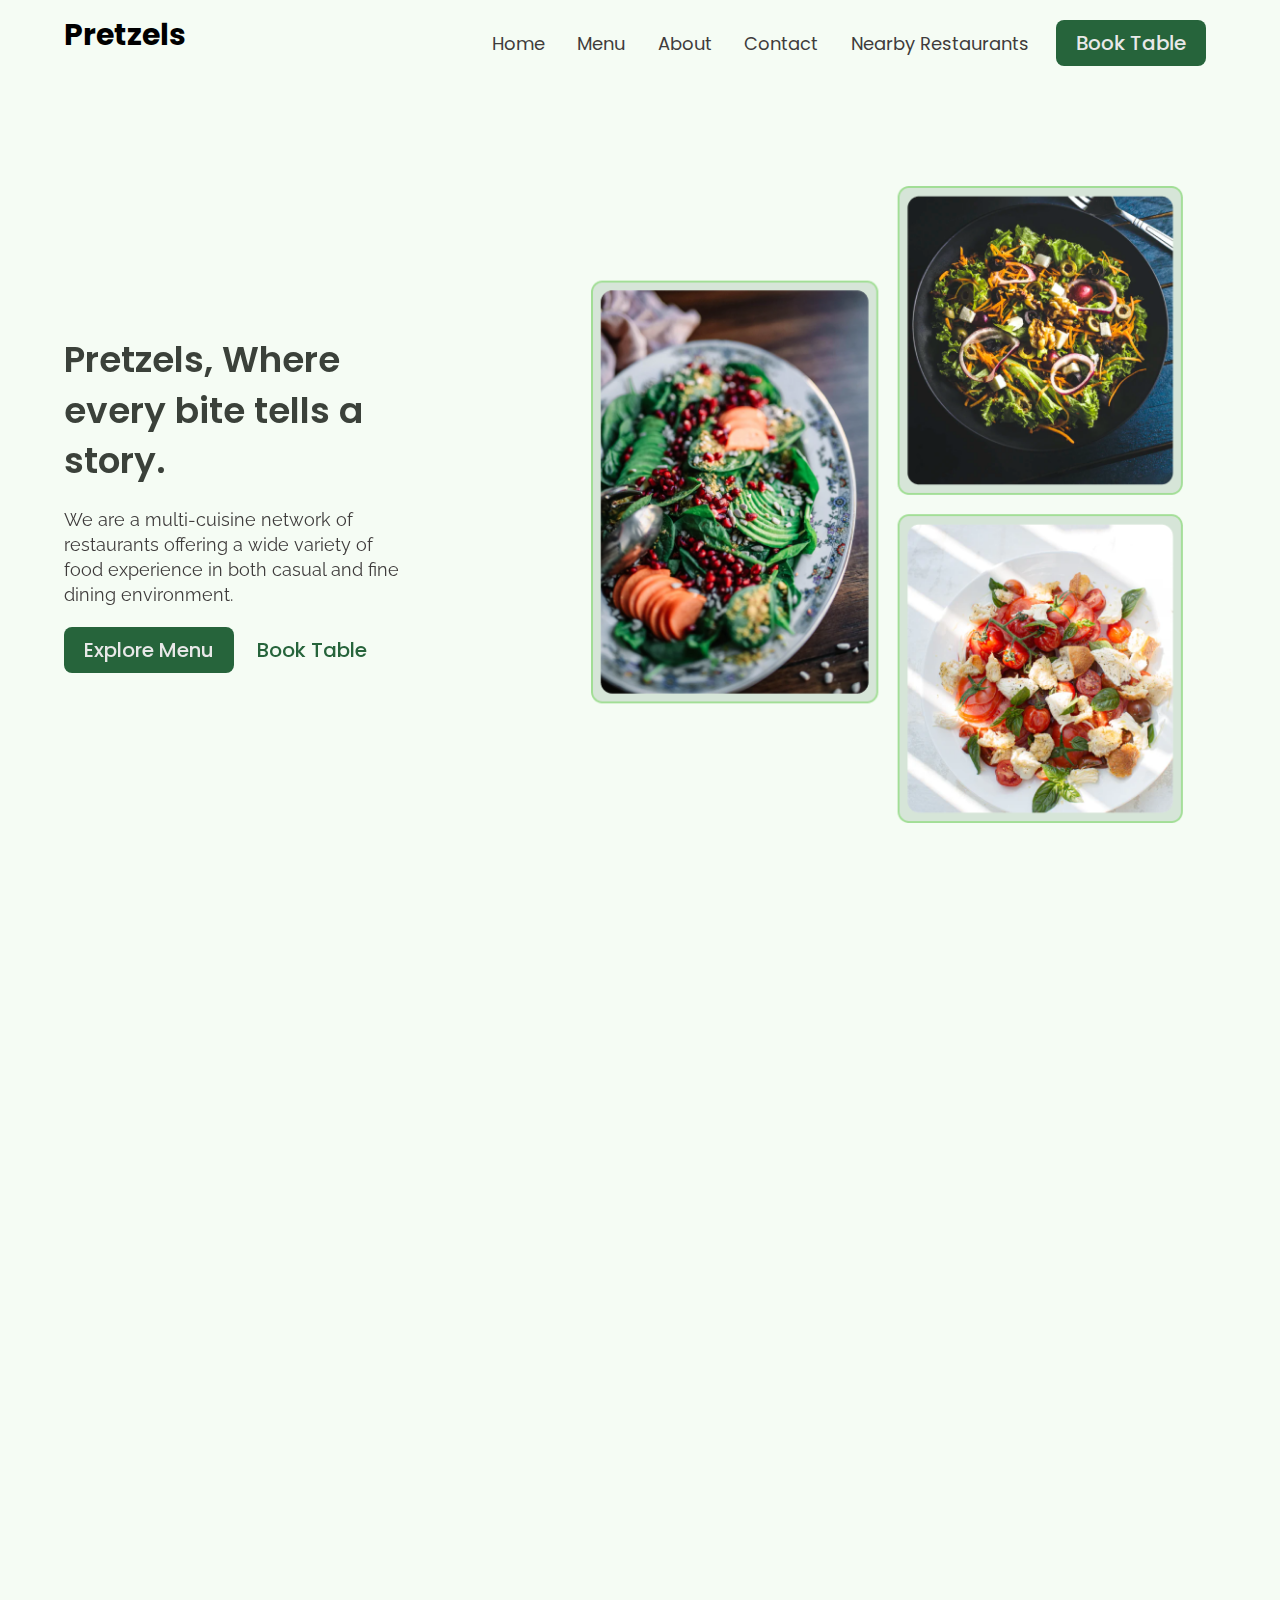
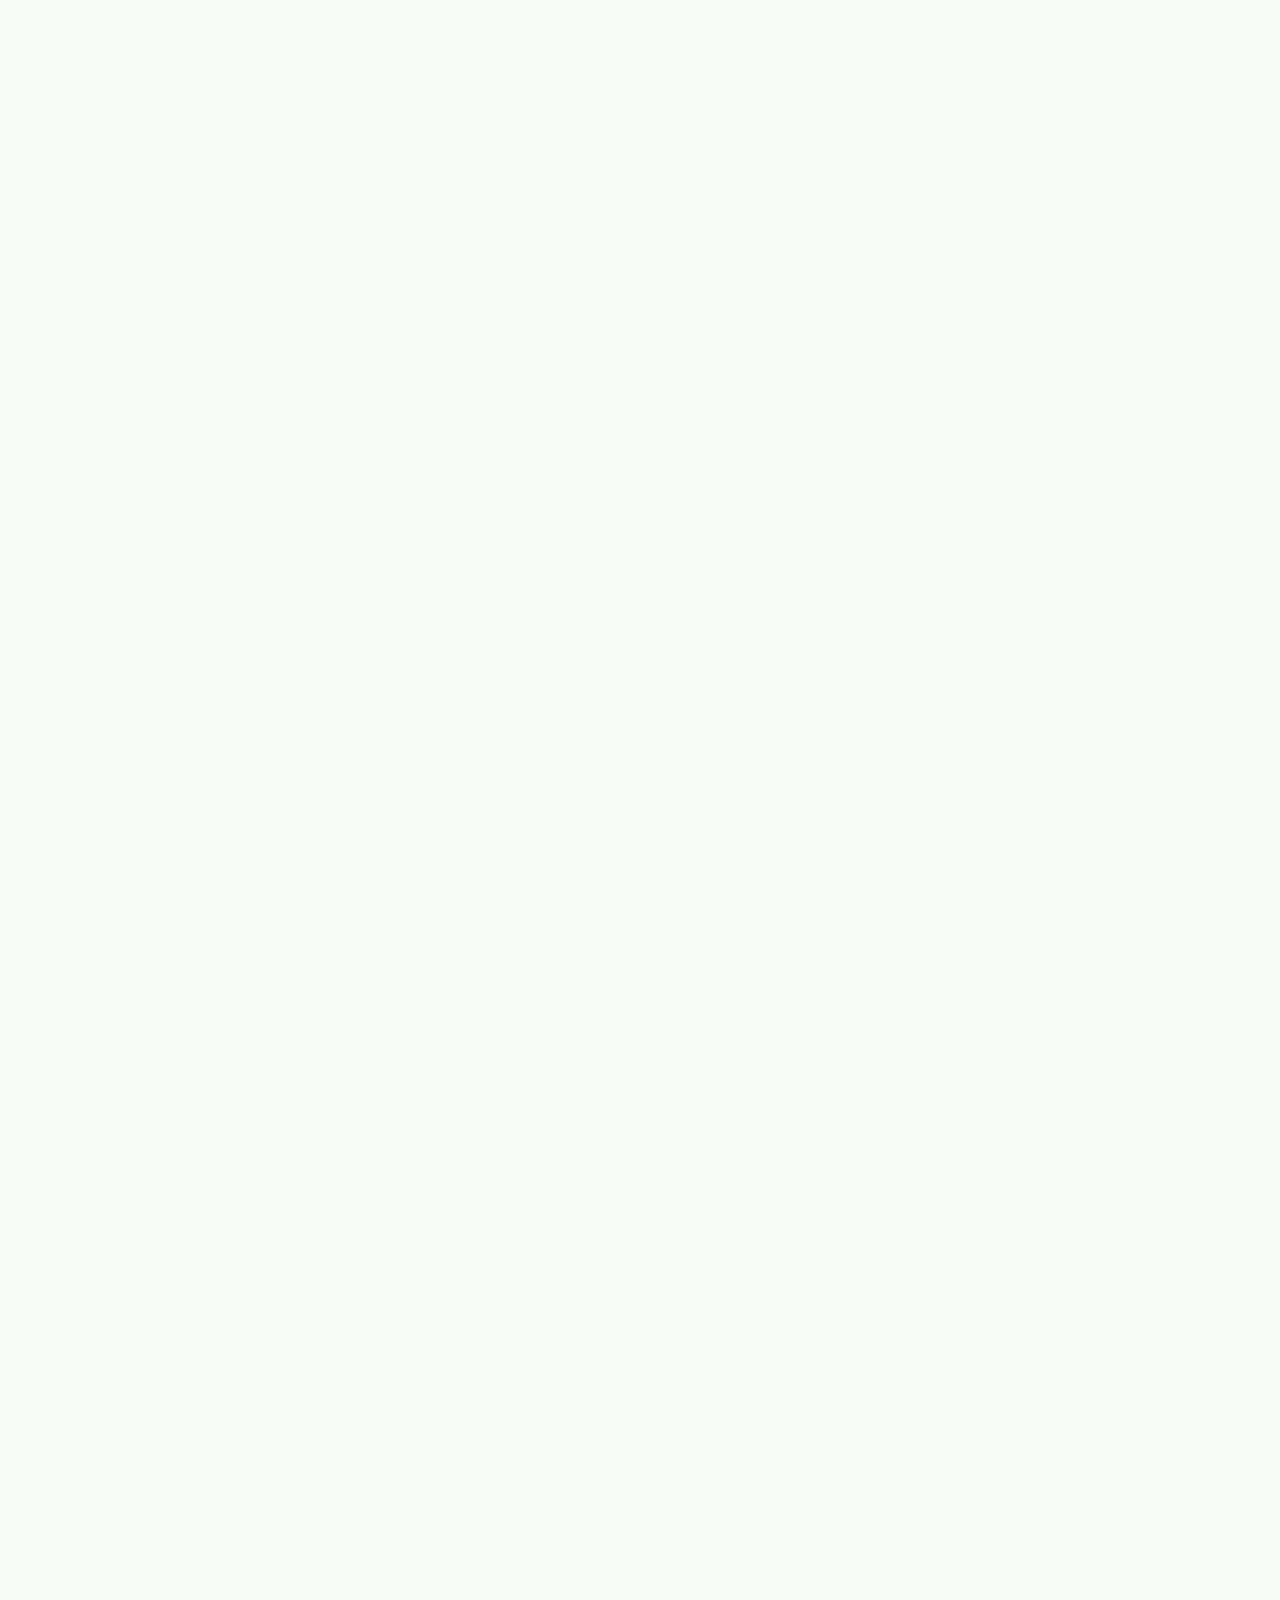
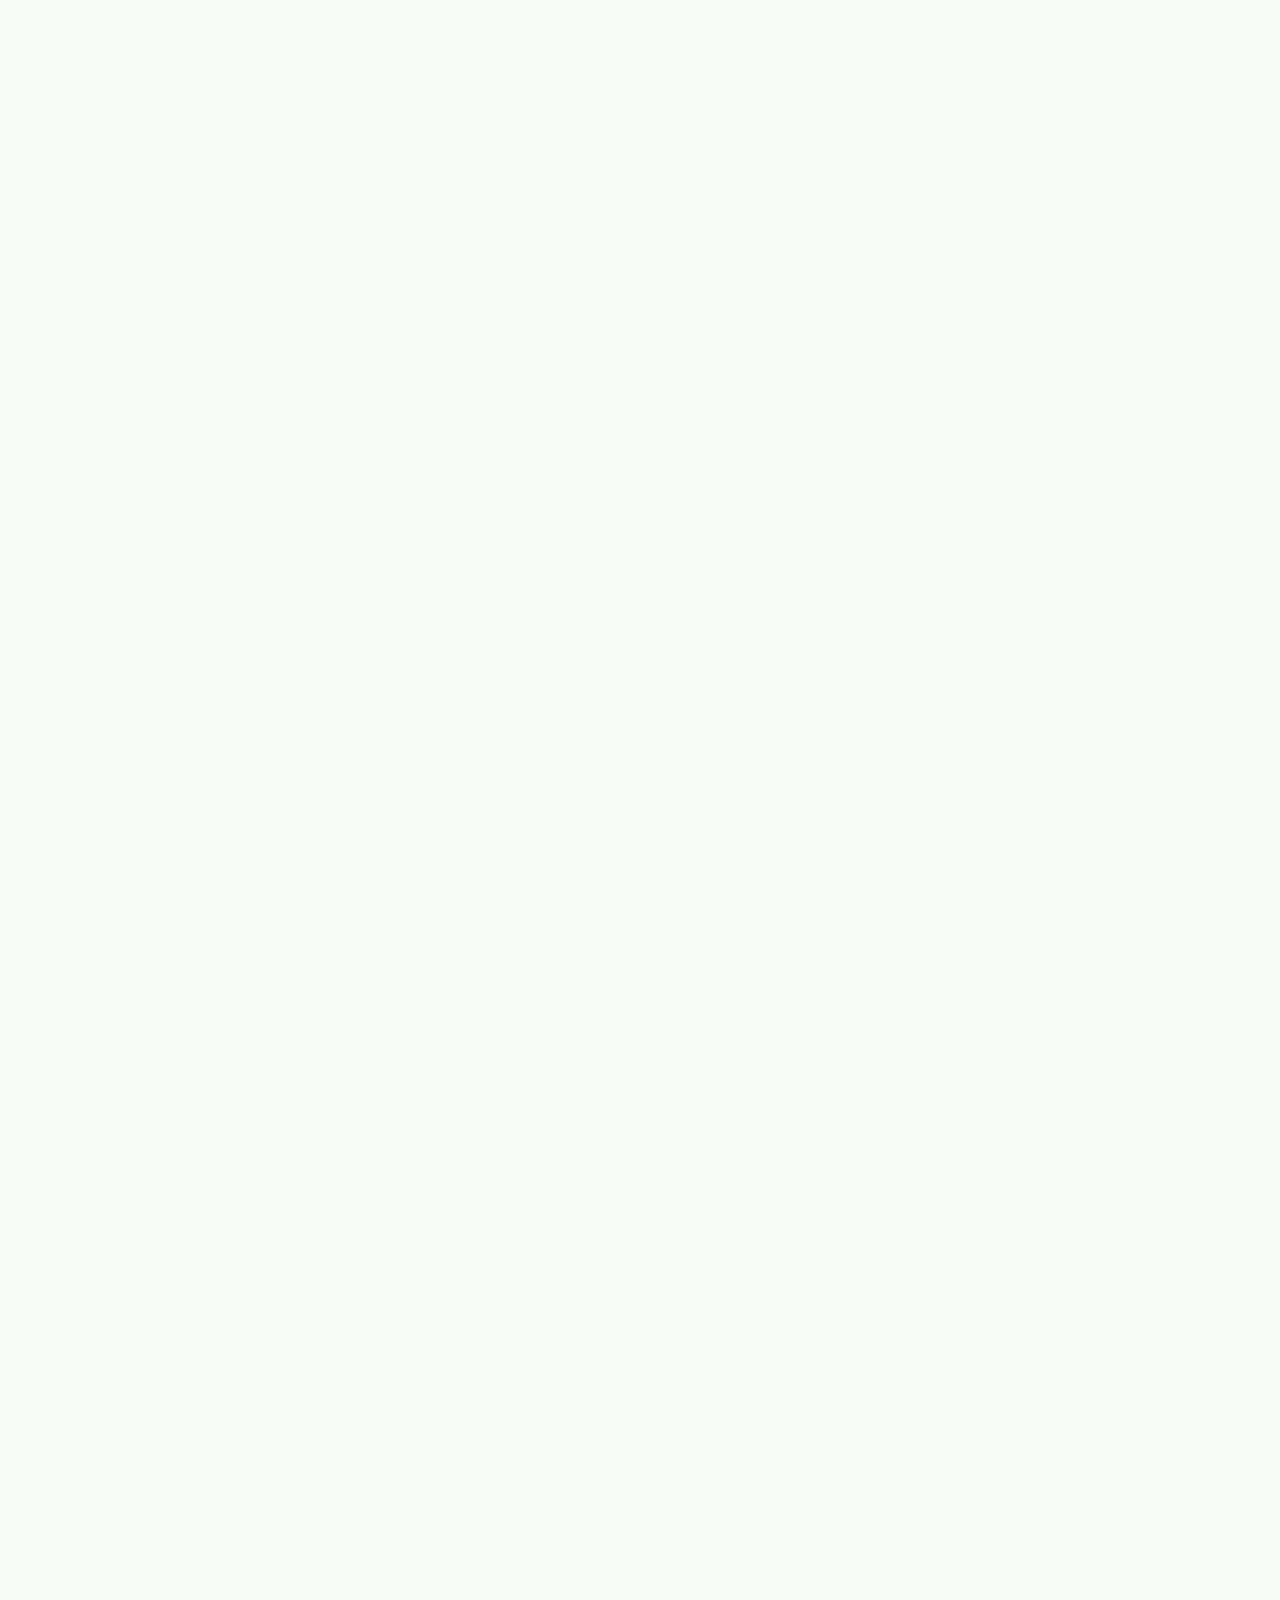
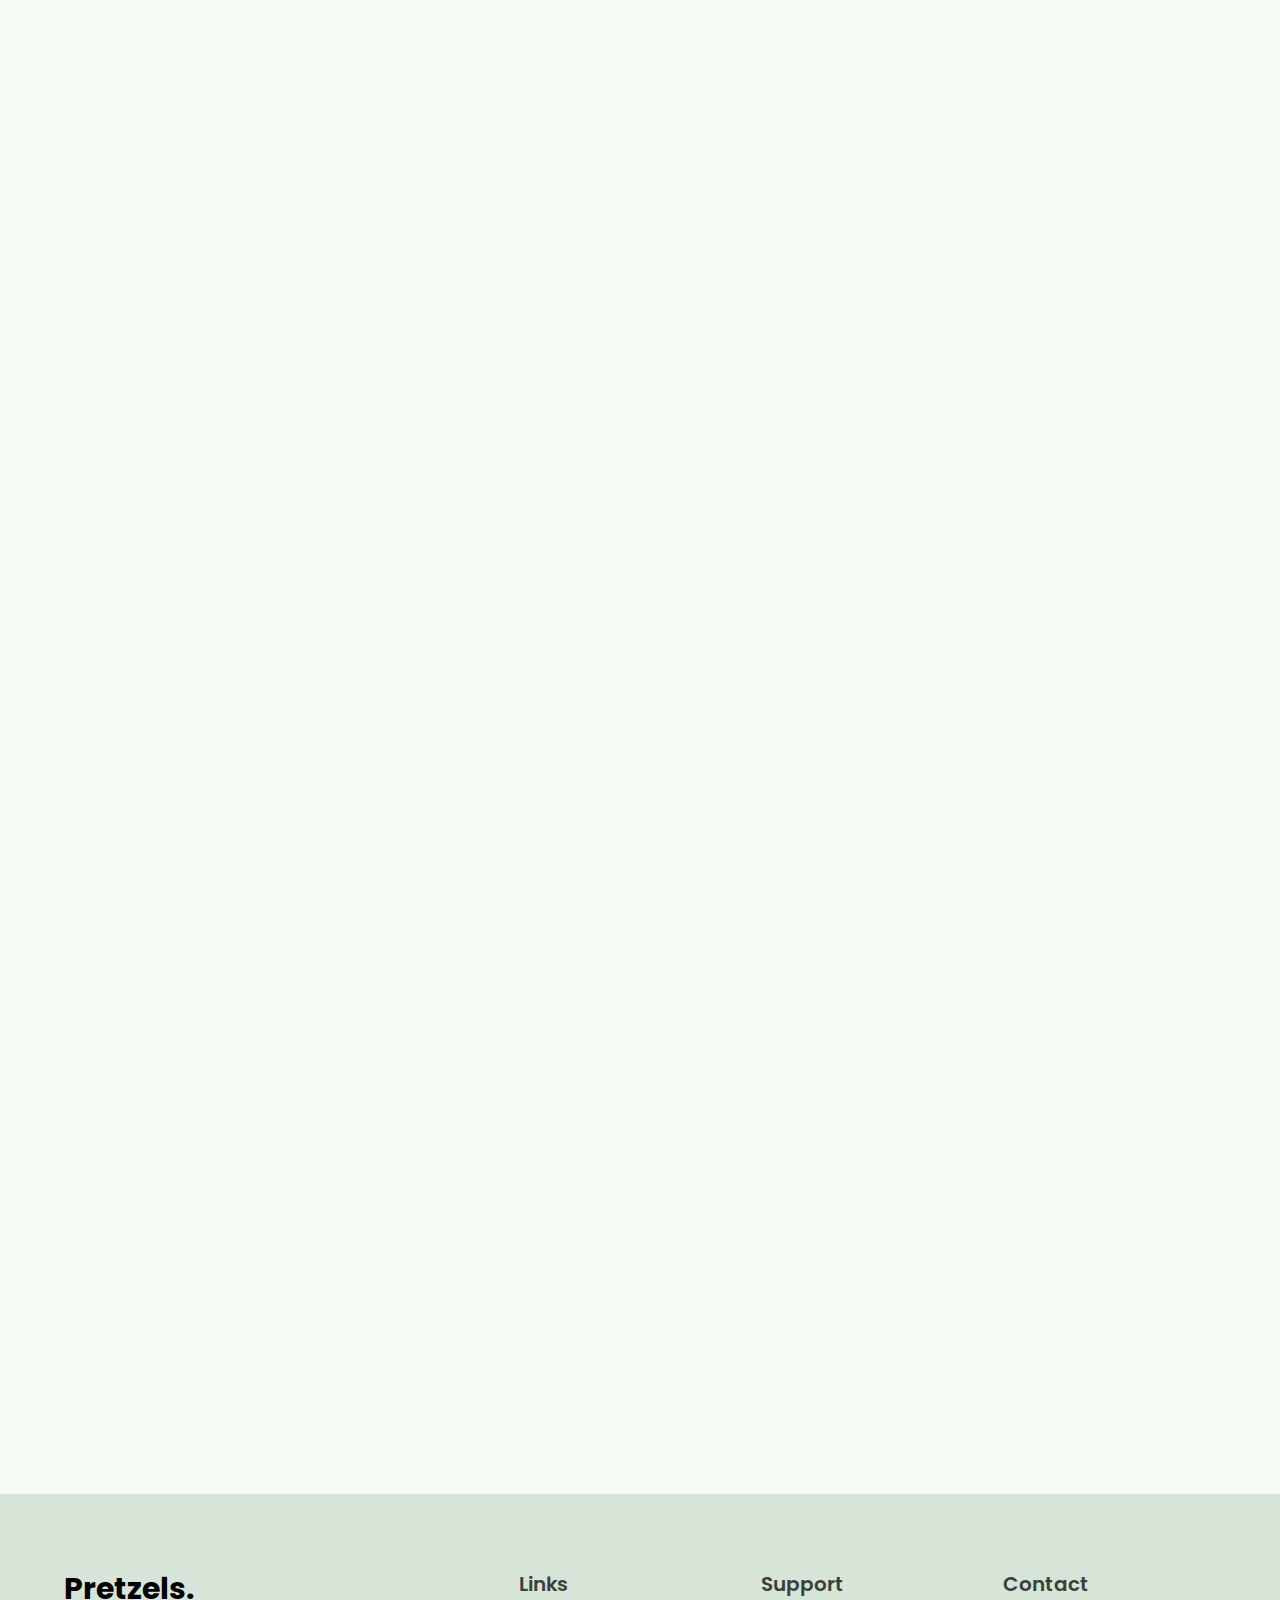
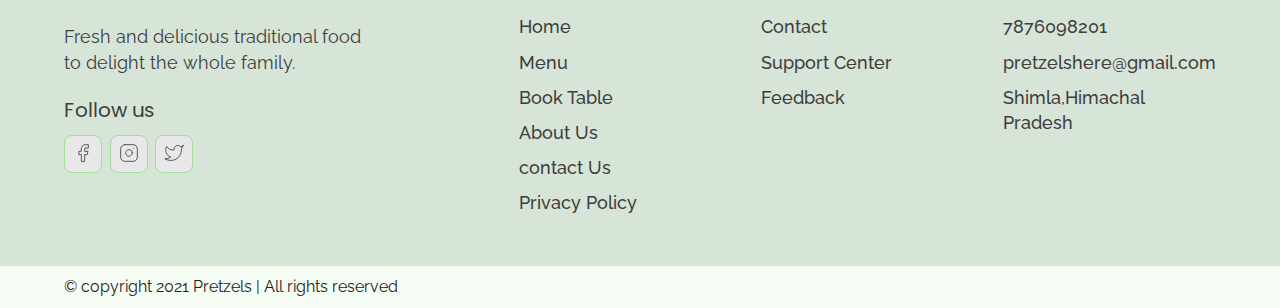
<file: index.html>
<!DOCTYPE html>
<html lang="en">

<head>
  <meta charset="UTF-8">
  <meta http-equiv="X-UA-Compatible" content="IE=edge">
  <meta name="viewport" content="width=device-width, initial-scale=1.0">
  <link rel="shortcut icon" href="./images/favicon.ico" type="image/x-icon">
  <title>Pretzels</title>
  <link rel="stylesheet" href="./reset.css">
  <link rel="stylesheet" href="./globalStyles.css">
  <link rel="stylesheet" href="./components.css">

  <link rel="stylesheet" href="https://unpkg.com/aos@next/dist/aos.css" />
  <link rel="stylesheet" href="./home.css">
  <style>
    h1 {
      color: black;
      font-weight: bold;
    }
  </style>
</head>

<body>
  
  <div class="nav">
    <div class="container">
      <div class="nav__wrapper">
      
          <h1>Pretzels</h1>
    
        </a>
        <nav>
          <div class="nav__icon">
            <svg xmlns="http://www.w3.org/2000/svg" width="24" height="24" viewBox="0 0 24 24" fill="none"
              stroke="currentColor" stroke-width="2" stroke-linecap="round" stroke-linejoin="round"
              class="feather feather-menu">
              <line x1="3" y1="12" x2="21" y2="12" />
              <line x1="3" y1="6" x2="21" y2="6" />
              <line x1="3" y1="18" x2="21" y2="18" />
            </svg>
          </div>
          <div class="nav__bgOverlay"></div>
          <ul class="nav__list">
            <div class="nav__close">
              <svg xmlns="http://www.w3.org/2000/svg" width="24" height="24" viewBox="0 0 24 24" fill="none"
                stroke="currentColor" stroke-width="2" stroke-linecap="round" stroke-linejoin="round"
                class="feather feather-x">
                <line x1="18" y1="6" x2="6" y2="18" />
                <line x1="6" y1="6" x2="18" y2="18" />
              </svg>
            </div>
            <div class="nav__list__wrapper">

              <li><a class="nav__link" href="./index.html">Home</a></li>
              <li><a class="nav__link" href="./menu.html">Menu</a></li>
              <li><a class="nav__link" href="./about.html">About</a></li>
              <li><a class="nav__link" href="./contact.html">Contact</a></li>
              <li><a class="nav__link" href="./Nearbyrestaurants.html">Nearby Restaurants</a></li>
              <li><a href="./booking.html" class="btn primary-btn">Book Table</a></li>
            </div>
          </ul>
        </nav>
      </div>
    </div>
  </div>

  <section id="hero">
    <div class="container">
      <div class="hero__wrapper">
        <div class="hero__left" data-aos="fade-left">
          <div class="hero__left__wrapper">

            <h1 class="hero__heading">Pretzels, Where every bite tells a story.</h1>
            <p class="hero__info">
              We are a multi-cuisine network of restaurants offering a wide variety of food experience in both casual and fine
              dining environment.
            </p>
            <div class="button__wrapper">
              <a href="./menu.html" class="btn primary-btn">Explore Menu</a>
              <a href="./booking.html" class="btn">Book Table</a>
            </div>
          </div>
        </div>
        <div class="hero__right" data-aos="fade-right">
          <div class="hero__imgWrapper">
            <img src="./images/heroImg.png">
          </div>
        </div>
      </div>
    </div>
  </section>

  <section id="storeInfo" data-aos="fade-up">
    <div class="container">
      <div class="storeInfo__wrapper">
        <div class="storeInfo__item">
          <div class="storeInfo__icon">
            <img src="./images/wall-clock-icon.svg" alt="clock icon">
          </div>
          <h3 class="storeInfo__title">
            10 AM - 12PM
          </h3>
          <p class="storeInfo__text">
            Opening Hour
          </p>
        </div>
        <div class="storeInfo__item">
          <div class="storeInfo__icon">
            <img src="./images/address-icon.svg" alt="clock icon">
          </div>
          <h3 class="storeInfo__title">
            Shimla , Himachal Pradesh 
          </h3>
          <p class="storeInfo__text">
            Central Address
          </p>
        </div>
        <div class="storeInfo__item">
          <div class="storeInfo__icon">
            <img src="./images/phone-icon.svg" alt="clock icon">
          </div>
          <h3 class="storeInfo__title">
            +917876098201
            +918840214562
          </h3>
          <p class="storeInfo__text">
            Call Now for enquiry
          </p>
        </div>
      </div>
    </div>
  </section>

  <section id="ourSpecials" data-aos="fade-up">
    <div class="container">
      <div class="ourSpecials__wrapper">
        <div class="ourSpecials__left">
          <div class="ourSpecials__item">
            <div class="ourSpecials__item__img">
              <img src="./images/food-3.png" alt="food img">
            </div>
            <h2 class="ourSpecials__item__title">
              Sweet Potato Fries Bowl
            </h2>
            <h3 class="ourSpecials__item__price">
              ₹2500
            </h3>
            <div class="ourSpecials__item__stars">
              <img src="./images/3star.png" alt="3 stars">
            </div>
            <p class="ourSpecials__item__text">
              These Sweet Potato Fries bowl are a glorious, messy plate of goodness. Crispy sweet potato fries loaded
              with lots of fresh summer vegetables and a lime ranch. By adding a seasoning blend with chipotle powder,
              garlic, and onion, these spicy sweet potato fries are full of flavor.
            </p>
          </div>
          <div class="ourSpecials__item">
            <div class="ourSpecials__item__img">
              <img src="./images/food-1.png" alt="food img">
            </div>
            <h2 class="ourSpecials__item__title">
              Vegan Salad bowl
            </h2>
            <h3 class="ourSpecials__item__price">
              ₹850
            </h3>
            <div class="ourSpecials__item__stars">
              <img src="./images/3star.png" alt="3 stars">
            </div>
            <p class="ourSpecials__item__text">
              Vegan salad bowl are immensely satisfying with any combination of whole grains, pulses, noodles, raw or
              cooked fruits, and veggies all topped off with a delicious sauce or dressing – each bite is an explosion
              of flavors and textures.
            </p>
          </div>
        </div>
        <div class="ourSpecials__right">
          <h2 class="ourSpecials__title">
            Our Specials
          </h2>
          <p class="ourSpecials__text">
            All of our food is prepared daily at our restaurants to ensure the highest quality, freshest meals are
            delivered to our customers.
          </p>
          <a href="./booking.html" class="btn primary-btn">Book Table</a>
        </div>
      </div>
    </div>
  </section>
  
  <section id="dishGrid" data-aos="fade-up">
    <div class="container">
      <h2 class="dishGrid__title">
        Top Dishes
      </h2>
      <div class="dishGrid__wrapper">
        <div class="dishGrid__item">
          <div class="dishGrid__item__img">
            <img src="./images/food-12.png" alt="food img">
          </div>
          <div class="dishGrid__item__info">
            <h3 class="dishGrid__item__title">
              Paneer Roastie
            </h3>
            <h3 class="dishGrid__item__price">₹1200</h3>
            <div class="dishGrid__item__stars">
              <img src="./images/3star.png" alt="3 star">
            </div>
          </div>
        </div>
        <div class="dishGrid__item">
          <div class="dishGrid__item__img">
            <img src="./images/food-2.png" alt="food img">
          </div>
          <div class="dishGrid__item__info">
            <h3 class="dishGrid__item__title">
              Vegan Pesto Noodles
            </h3>
            <h3 class="dishGrid__item__price">₹690</h3>
            <div class="dishGrid__item__stars">
              <img src="./images/3star.png" alt="3 star">
            </div>
          </div>
        </div>
        <div class="dishGrid__item">
          <div class="dishGrid__item__img">
            <img src="./images/food-7.png" alt="food img">
          </div>
          <div class="dishGrid__item__info">
            <h3 class="dishGrid__item__title">
              Hot Green Egg Bowl
            </h3>
            <h3 class="dishGrid__item__price">₹930</h3>
            <div class="dishGrid__item__stars">
              <img src="./images/3star.png" alt="3 star">
            </div>
          </div>
        </div>
      </div>
    </div>
  </section>

  <section id="discount" data-aos="fade-up">
    <div class="container">
      <div class="discount__wrapper">
        <div class="discount__images">
          <div class="discount__img1">
            <img src="./images/food-54.png" alt="Food img">
          </div>
          <div class="discount__img2">
            <img src="./images/food-4.png" alt="Food img">
          </div>
          <div class="discount__img3">
            <img src="./images/food-32.png" alt="Food img">
          </div>
        </div>
        <div class="discount__info">
          <h3 class="discount__text">20% OFF</h3>
          <h3 class="discount__title">Reserve a table right now!
            Get variety of combo's.
          </h3>
          <h3 class="discount__price">
            <span class="discount__oldPrice">₹5000</span>
            <span class="discount__newPrice">₹4200</span>
          </h3>
          <div class="discount__stars">
            <img src="./images/3star.png" alt="3 stars">
          </div>
          <a class="btn primary-btn" href="./booking.html">Book Table</a>
        </div>
      </div>
    </div>
  </section>

  <section id="eventsMedia" data-aos="fade-up">
    <div class="container">
      <div class="eventsMedia__wrapper">
        <div class="eventsMedia__1">
          <img src="./images/eventsMedia1.png" alt="events">
          <a href="#" class="eventsMedia__1__playButton">
            <img src="./images/playIcon.svg" alt="play button">
          </a>
        </div>
        <div class="eventMedia__2">
          <img src="./images/eventsMedia2.png" alt="events">
        </div>
      </div>
    </div>
  </section>

  <section id="eventsInfo" data-aos="fade-up">
    <div class="container">
      <div class="eventsInfo__wrapper">
        <div class="eventsInfo__left">
          <div class="eventsInfo__item">
            <div class="eventsInfo__item__img">
              <img src="./images/event-corporate.png" alt="corporate events">
            </div>
            <div class="eventsInfo__item__info">
              <h2 class="eventsInfo__item__title">Corporate Events</h2>
              <p class="eventsInfo__item__text">
                Pretzels is the perfect venue for your corporate events. We specialize in private parties.
                Create memories that will last a lifetime with a private party at our restaurant.
              </p>
            </div>
          </div>
          <div class="eventsInfo__item">
            <div class="eventsInfo__item__img">
              <img src="./images/event-weedings.png" alt="wedding events">
            </div>
            <div class="eventsInfo__item__info">
              <h2 class="eventsInfo__item__title">Weddings</h2>
              <p class="eventsInfo__item__text">
                Pretzels offers an intimately unique wedding experience set in a spectacular setting that is
                sophisticated and comfortable.
              </p>
            </div>
          </div>
        </div>
        <div class="eventsInfo__right">
          <h2 class="eventsInfo__title">Book For Events</h2>
          <p class="eventsInfo__text">Book your private event or corporate function at Pretzels to experience a
            truly unique experience.</p>
          <a href="./contact.html" class="btn primary-btn">Contact Now</a>
        </div>
      </div>
    </div>
  </section>
 
  <section id="whyUs">
    <div class="container">
      <div class="whyUs__wrapper">
        <div class="whyUs__left" data-aos="fade-right">
          <h2 class="whyUs__title">
            Why Choose Our Food :
          </h2>
          <p class="whyUs__text">
            Exceptional Quality: We take great pride in sourcing only the finest ingredients to create our dishes. Our chefs meticulously craft each recipe, ensuring that every bite is bursting with flavor and made with the utmost care.
            Memorable Dining Atmosphere: Our restaurant offers a warm and inviting ambiance, creating the perfect setting for a memorable dining experience. Whether you're celebrating a special occasion or enjoying a casual meal with loved ones, our welcoming atmosphere sets the stage for an unforgettable culinary journey.
            Diverse Menu: We offer a diverse menu that caters to a range of tastes and preferences. From savory appetizers to mouthwatering entrees and delectable desserts, there is something to satisfy every palate at our restaurant.
            Culinary Expertise: Our team of talented chefs brings years of experience and expertise to the kitchen. Their passion for culinary artistry is reflected in every dish they create, delivering a dining experience that is both delicious and memorable.

          </p>
        </div>
        <div class="whyUs__right" data-aos="fade-left">
          <div class="whyUs__items__wrapper">
            <div class="whyUs__item">
              <div class="whyUs__item__icon">
                <img src="./images/whyUs-icon1.svg" alt="quality Food">
              </div>
              <p class="whyUs__item__text">Quality Food</p>
            </div>
            <div class="whyUs__item">
              <div class="whyUs__item__icon">
                <img src="./images/whyUs-icon2.svg" alt="Classical taste">
              </div>
              <p class="whyUs__item__text">Classical taste</p>
            </div>
            <div class="whyUs__item">
              <div class="whyUs__item__icon">
                <img src="./images/whyUs-icon3.svg" alt="Skilled chef">
              </div>
              <p class="whyUs__item__text">Skilled chef</p>
            </div>
            <div class="whyUs__item">
              <div class="whyUs__item__icon">
                <img src="./images/whyUs-icon4.svg" alt="Best service">
              </div>
              <p class="whyUs__item__text">Best service</p>
            </div>
          </div>
        </div>
      </div>
    </div>
  </section>

  <section id="testimonial">
    <div class="container">
      <div class="testimonial__wrapper" data-aos="fade-up">
        <h2 class="testimonial__title">What Our Customers Say:</h2>
        <div class="testimonial__items__wrapper">
          <div class="testimonial__item">
            <div class="testimonial__item__img">
              <img src="./images/testimonial_img1.png" alt="Amarnath Yadav">
            </div>
            <div class="testimonial__item__info">
              <h3 class="testimonial__item__name">Amarnath Yadav</h3>
              <div class="testimonial__item__stars">
                <img src="./images/3star.png" alt="3 star">
              </div>
              <p class="testimonial__item__text">
                “Visited Pretzels with friends last Sunday. Really lovely meal and very warm welcome – we would
                recommend this lovely restaurant and will try to go back again”
              </p>
            </div>
          </div>
          <div class="testimonial__item">
            <div class="testimonial__item__img">
              <img src="./images/testimonial_img12.png" alt="SS">
            </div>
            <div class="testimonial__item__info">
              <h3 class="testimonial__item__name">Pradeep Thakur</h3>
              <div class="testimonial__item__stars">
                <img src="./images/3star.png" alt="3 star">
              </div>
              <p class="testimonial__item__text">
                "from start to finish, lovely experience. Hostess very pleasant, wait staff john was wonderful and
                attentive, food plentiful and delicious, desserts out of this world"
              </p>
            </div>
          </div>
          <div class="testimonial__item">
            <div class="testimonial__item__img">
              <img src="./images/testimonial_img13.png" alt="SS">
            </div>
            <div class="testimonial__item__info">
              <h3 class="testimonial__item__name">Harshit Vats</h3>
              <div class="testimonial__item__stars">
                <img src="./images/3star.png" alt="3 star">
              </div>
              <p class="testimonial__item__text">
                “A warm and friendly welcome with fantastic customer service. Always great, tasty food served piping
                hot- just the way we love it . Would definitely recommend. We have been repeatedly and it's consistently
                exceeded our expectations"
              </p>
            </div>
          </div>
          <div class="testimonial__item">
            <div class="testimonial__item__img">
              <img src="./images/testimonial_img14.png" alt="Sayed Ahmed">
            </div>
            <div class="testimonial__item__info">
              <h3 class="testimonial__item__name">Shaurya Rengoku</h3>
              <div class="testimonial__item__stars">
                <img src="./images/3star.png" alt="3 star">
              </div>
              <p class="testimonial__item__text">
                “I would just like to say thank you for the excellent service we received in your restaurant last night.
                Although the place was very busy we still had an excellent time and really appreciated the live
                entertainment too!“
              </p>
            </div>
          </div>
        </div>
      </div>
    </div>
  </section>
  <section id="newsletter" data-aos="fade-up">
    <div class="container">
      <div class="newsletter__wrapper">
        <div class="newsletter__info">
          <h3 class="newsletter__title">Join Newsletter</h3>
          <p class="newsletter__text">
            Get notified with the latest news and recent offers from the “Pretzels”
          </p>
        </div>
        <div class="newsletter__form">
          <form action="">
            <label for="email">
              <input type="email" placeholder="Your Email Address">
            </label>
            <button type="submit">Join</button>
          </form>
        </div>
      </div>
    </div>
  </section>
 

  <footer>
    <div class="container">
      <div class="footer__wrapper">
        <div class="footer__col1">
          <div class="footer__logo">
          <h1>Pretzels.</h1>
          </div>
          <p class="footer__desc">
            Fresh and delicious traditional food to delight the whole family.
          </p>
          <div class="footer__socials">
            <h4 class="footer__socials__title">Follow us</h4>
            <ol class="footer__socials__list">
              <li>
                <a href="#">
                  <svg xmlns="http://www.w3.org/2000/svg" width="24" height="24" viewBox="0 0 24 24" fill="none"
                    stroke="currentColor" stroke-width="1" stroke-linecap="round" stroke-linejoin="round"
                    class="feather feather-facebook">
                    <path d="M18 2h-3a5 5 0 0 0-5 5v3H7v4h3v8h4v-8h3l1-4h-4V7a1 1 0 0 1 1-1h3z" />
                  </svg>
                </a>
              </li>
              <li>
                <a href="#">
                  <svg xmlns="http://www.w3.org/2000/svg" width="24" height="24" viewBox="0 0 24 24" fill="none"
                    stroke="currentColor" stroke-width="1" stroke-linecap="round" stroke-linejoin="round"
                    class="feather feather-instagram">
                    <rect x="2" y="2" width="20" height="20" rx="5" ry="5" />
                    <path d="M16 11.37A4 4 0 1 1 12.63 8 4 4 0 0 1 16 11.37z" />
                    <line x1="17.5" y1="6.5" x2="17.51" y2="6.5" />
                  </svg>
                </a>
              </li>
              <li>
                <a href="#">
                  <svg xmlns="http://www.w3.org/2000/svg" width="24" height="24" viewBox="0 0 24 24" fill="none"
                    stroke="currentColor" stroke-width="1" stroke-linecap="round" stroke-linejoin="round"
                    class="feather feather-twitter">
                    <path
                      d="M23 3a10.9 10.9 0 0 1-3.14 1.53 4.48 4.48 0 0 0-7.86 3v1A10.66 10.66 0 0 1 3 4s-4 9 5 13a11.64 11.64 0 0 1-7 2c9 5 20 0 20-11.5a4.5 4.5 0 0 0-.08-.83A7.72 7.72 0 0 0 23 3z" />
                  </svg>
                </a>
              </li>
            </ol>
          </div>
        </div>
        <div class="footer__col2">
          <h3 class="footer__text__title">
            Links
          </h3>
          <ol class="footer__text">
            <li>
              <a href="/index.html">Home</a>
            </li>
            <li>
              <a href="./menu.html">Menu</a>
            </li>
            <li>
              <a href="./booking.html">Book Table</a>
            </li>
            <li>
              <a href="./about.html">About Us</a>
            </li>
            <li>
              <a href="./contact.html">contact Us</a>
            </li>
            <li>
              <a href="#">Privacy Policy</a>
            </li>
          </ol>
        </div>
        <div class="footer__col3">
          <h3 class="footer__text__title">
            Support
          </h3>
          <ol class="footer__text">
            <li>
              <a href="#">Contact</a>
            </li>
            <li>
              <a href="#">Support Center</a>
            </li>
            <li>
              <a href="#">Feedback</a>
            </li>
          </ol>
        </div>
        <div class="footer__col4">
          <h3 class="footer__text__title">
            Contact
          </h3>
          <ol class="footer__text">
            <li>
              <a href="#">7876098201</a>
            </li>
            <li>
              <a href="#">pretzelshere@gmail.com</a>
            </li>
            <li>
              <a href="#">Shimla,Himachal Pradesh</a>
            </li>
          </ol>
        </div>
      </div>
    </div>
  </footer>
  <div id="copyright">
    <div class="container">
      <p class="copyright__text">
        © copyright 2021 Pretzels | All rights reserved
      </p>
    </div>
  </div>
 
  <script src="https://unpkg.com/aos@next/dist/aos.js"></script>

  <script src="./main.js"></script>
</body>

</html>
</file>
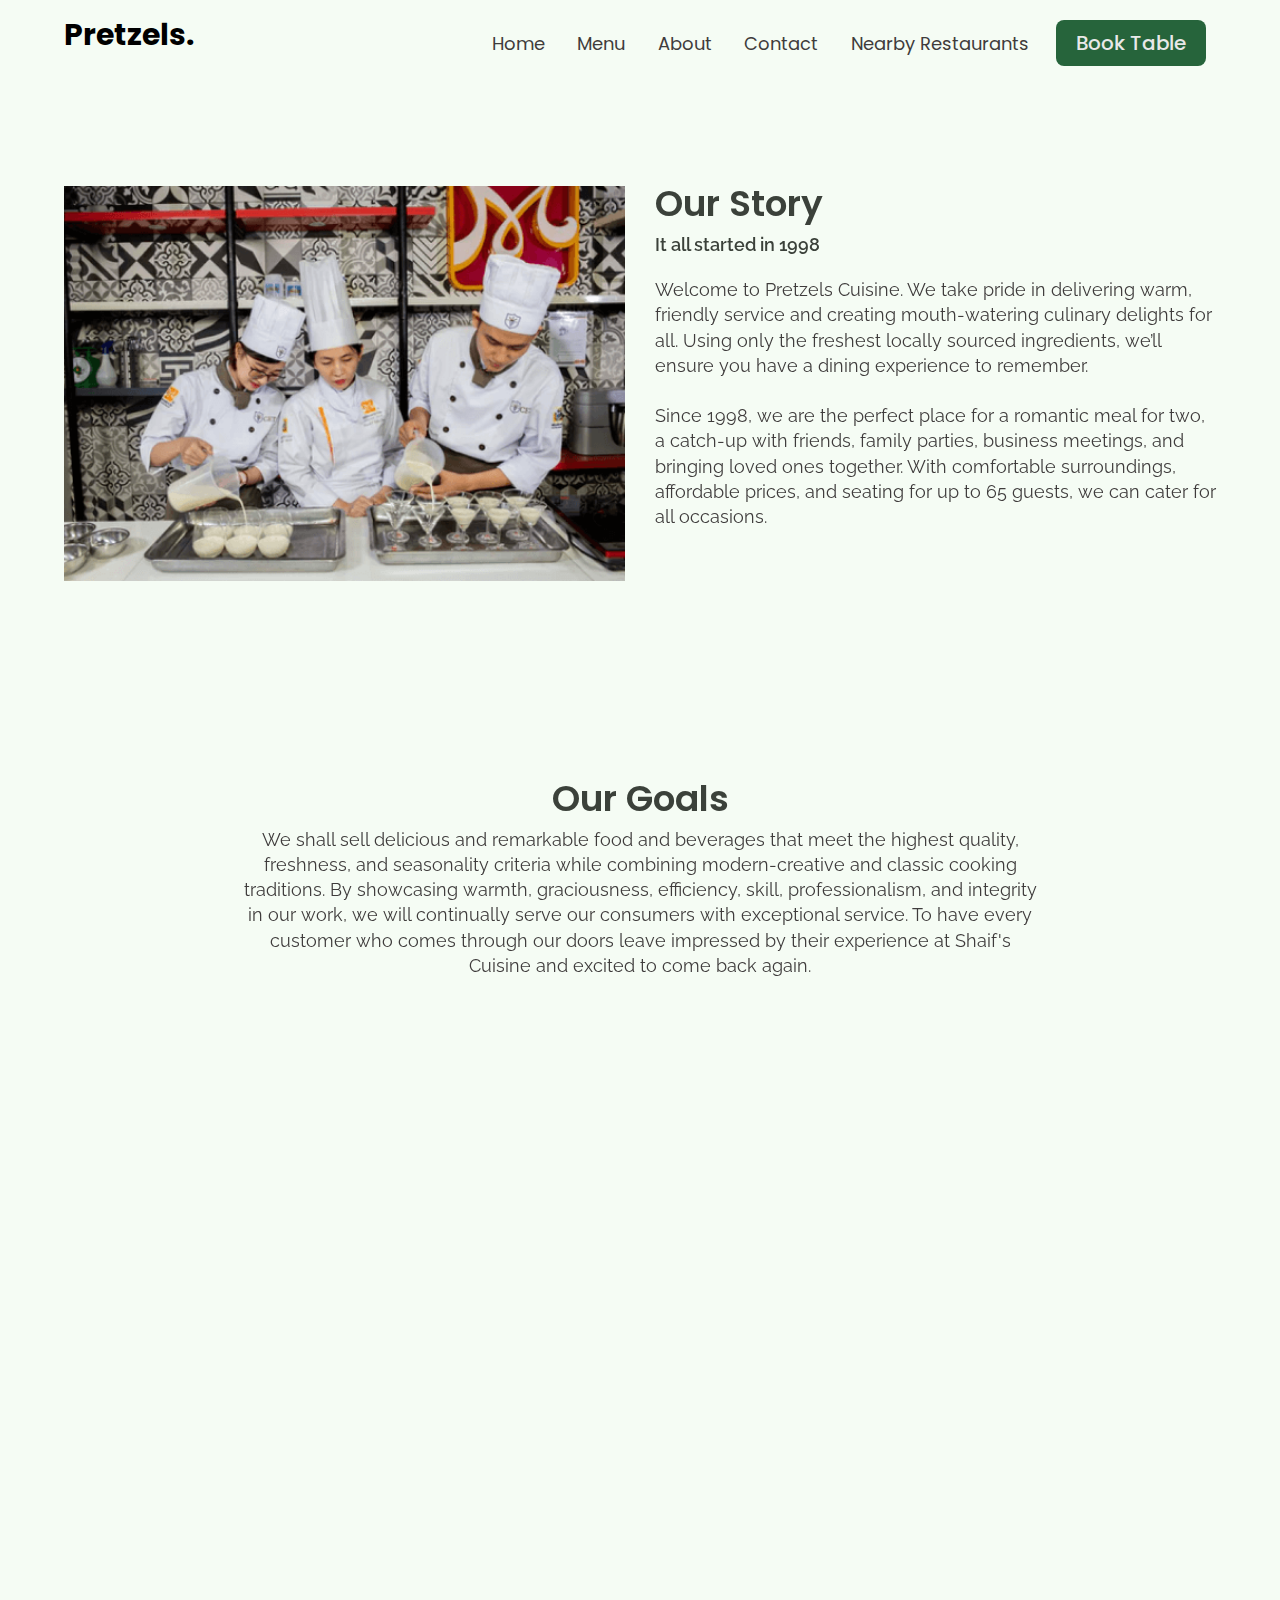
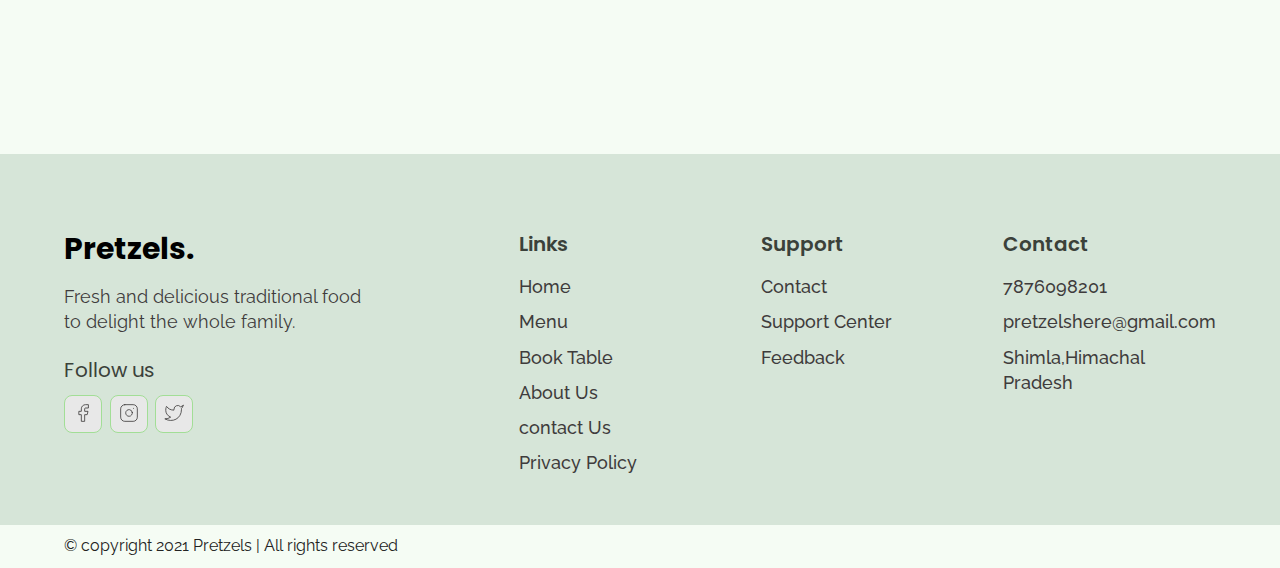
<file: about.html>
<!DOCTYPE html>
<html lang="en">

<head>
  <meta charset="UTF-8">
  <meta http-equiv="X-UA-Compatible" content="IE=edge">
  <meta name="viewport" content="width=device-width, initial-scale=1.0">
  <link rel="shortcut icon" href="./images/favicon.ico" type="image/x-icon">
  <title>About | Pretzels</title>
  <link rel="stylesheet" href="./reset.css">
  <link rel="stylesheet" href="./globalStyles.css">
  <link rel="stylesheet" href="./components.css">
  
  <link rel="stylesheet" href="https://unpkg.com/aos@next/dist/aos.css" />
  <link rel="stylesheet" href="./about.css">
  <style>
    h1 {
      color: black;
      font-weight: bold;
    }
  </style>
</head>

<body>
  <div class="nav">
    <div class="container">
      <div class="nav__wrapper">
        <a href="./index.html" class="logo">
        <h1>Pretzels.</h1>
        </a>
        <nav>
          <div class="nav__icon">
            <svg xmlns="http://www.w3.org/2000/svg" width="24" height="24" viewBox="0 0 24 24" fill="none"
              stroke="currentColor" stroke-width="2" stroke-linecap="round" stroke-linejoin="round"
              class="feather feather-menu">
              <line x1="3" y1="12" x2="21" y2="12" />
              <line x1="3" y1="6" x2="21" y2="6" />
              <line x1="3" y1="18" x2="21" y2="18" />
            </svg>
          </div>
          <div class="nav__bgOverlay"></div>
          <ol class="nav__list">
            <div class="nav__close">
              <svg xmlns="http://www.w3.org/2000/svg" width="24" height="24" viewBox="0 0 24 24" fill="none"
                stroke="currentColor" stroke-width="2" stroke-linecap="round" stroke-linejoin="round"
                class="feather feather-x">
                <line x1="18" y1="6" x2="6" y2="18" />
                <line x1="6" y1="6" x2="18" y2="18" />
              </svg>
            </div>
            <div class="nav__list__wrapper">

              <li><a class="nav__link" href="./index.html">Home</a></li>
              <li><a class="nav__link" href="./menu.html">Menu</a></li>
              <li><a class="nav__link" href="./about.html">About</a></li>
              <li><a class="nav__link" href="./contact.html">Contact</a></li>
              <li><a class="nav__link" href="./Nearbyrestaurants.html">Nearby Restaurants</a></li>
              <li><a href="./booking.html" class="btn primary-btn">Book Table</a></li>
            </div>
          </ol>
        </nav>
      </div>
    </div>
  </div>

  <section id="ourStory" data-aos="fade-up">
    <div class="container">
      <div class="ourStory__wrapper">

        <div class="ourStory__img">
          <img src="./images/ourStoryImg.png" alt="shaif's cuisine">
        </div>
        <div class="ourStory__info">
          <h3 class="ourStory__title">
            Our Story
          </h3>
          <p class="ourStory__subtitle">
            It all started in 1998
          </p>
          <p class="ourStory__text">
            Welcome to Pretzels Cuisine. We take pride in delivering warm, friendly service and creating mouth-watering
            culinary delights for all. Using only the freshest locally sourced ingredients, we’ll ensure you have a
            dining
            experience to remember.
            <br><br>
            Since 1998, we are the perfect place for a romantic meal for two, a catch-up with friends, family parties,
            business meetings, and bringing loved ones together. With comfortable surroundings, affordable prices, and
            seating for up to 65 guests, we can cater for all occasions.
          </p>
        </div>
      </div>
    </div>
  </section>

  <section id="ourGoals" data-aos="fade-down">
    <div class="container">
      <div class="ourGoals__info">
        <h3 class="ourGoals__title">
          Our Goals
        </h3>
        <p class="ourGoals__text">
          We shall sell delicious and remarkable food and beverages that meet the highest quality, freshness, and
          seasonality criteria while combining modern-creative and classic cooking traditions. By showcasing warmth,
          graciousness, efficiency, skill, professionalism, and integrity in our work, we will continually serve our
          consumers with exceptional service. To have every customer who comes through our doors leave impressed by
          their experience at Shaif's Cuisine and excited to come back again.
        </p>
      </div>
      <div class="ourGoals__imgs__wrapper" data-aos="fade-up">
        <div class="ourGoals__img1">
          <img src="./images/ourGoals_img1.png" alt="kitchen img">
        </div>
        <div class="ourGoals__img2">
          <img src="./images/ourGoals_img2.png" alt="kitchen img">
        </div>
        <div class="ourGoals__img3">
          <img src="./images/ourGoals_img3.png" alt="kitchen img">
        </div>
      </div>
    </div>
  </section>
 
  <footer>
    <div class="container">
      <div class="footer__wrapper">
        <div class="footer__col1">
          <div class="footer__logo">
            <h1>Pretzels.</h1>
          </div>
          <p class="footer__desc">
            Fresh and delicious traditional food to delight the whole family.
          </p>
          <div class="footer__socials">
            <h4 class="footer__socials__title">Follow us</h4>
            <ol class="footer__socials__list">
              <li>
                <a href="#">
                  <svg xmlns="http://www.w3.org/2000/svg" width="24" height="24" viewBox="0 0 24 24" fill="none"
                    stroke="currentColor" stroke-width="1" stroke-linecap="round" stroke-linejoin="round"
                    class="feather feather-facebook">
                    <path d="M18 2h-3a5 5 0 0 0-5 5v3H7v4h3v8h4v-8h3l1-4h-4V7a1 1 0 0 1 1-1h3z" />
                  </svg>
                </a>
              </li>
              <li>
                <a href="#">
                  <svg xmlns="http://www.w3.org/2000/svg" width="24" height="24" viewBox="0 0 24 24" fill="none"
                    stroke="currentColor" stroke-width="1" stroke-linecap="round" stroke-linejoin="round"
                    class="feather feather-instagram">
                    <rect x="2" y="2" width="20" height="20" rx="5" ry="5" />
                    <path d="M16 11.37A4 4 0 1 1 12.63 8 4 4 0 0 1 16 11.37z" />
                    <line x1="17.5" y1="6.5" x2="17.51" y2="6.5" />
                  </svg>
                </a>
              </li>
              <li>
                <a href="#">
                  <svg xmlns="http://www.w3.org/2000/svg" width="24" height="24" viewBox="0 0 24 24" fill="none"
                    stroke="currentColor" stroke-width="1" stroke-linecap="round" stroke-linejoin="round"
                    class="feather feather-twitter">
                    <path
                      d="M23 3a10.9 10.9 0 0 1-3.14 1.53 4.48 4.48 0 0 0-7.86 3v1A10.66 10.66 0 0 1 3 4s-4 9 5 13a11.64 11.64 0 0 1-7 2c9 5 20 0 20-11.5a4.5 4.5 0 0 0-.08-.83A7.72 7.72 0 0 0 23 3z" />
                  </svg>
                </a>
              </li>
            </ol>
          </div>
        </div>
        <div class="footer__col2">
          <h3 class="footer__text__title">
            Links
          </h3>
          <ol class="footer__text">
            <li>
              <a href="/index.html">Home</a>
            </li>
            <li>
              <a href="./menu.html">Menu</a>
            </li>
            <li>
              <a href="./booking.html">Book Table</a>
            </li>
            <li>
              <a href="./about.html">About Us</a>
            </li>
            <li>
              <a href="./contact.html">contact Us</a>
            </li>
            <li>
              <a href="#">Privacy Policy</a>
            </li>
          </ol>
        </div>
        <div class="footer__col3">
          <h3 class="footer__text__title">
            Support
          </h3>
          <ol class="footer__text">
            <li>
              <a href="#">Contact</a>
            </li>
            <li>
              <a href="#">Support Center</a>
            </li>
            <li>
              <a href="#">Feedback</a>
            </li>
          </ol>
        </div>
        <div class="footer__col4">
          <h3 class="footer__text__title">
            Contact
          </h3>
          <ol class="footer__text">
            <li>
              <a href="#">7876098201</a>
            </li>
            <li>
              <a href="#">pretzelshere@gmail.com</a>
            </li>
            <li>
              <a href="#">Shimla,Himachal Pradesh</a>
            </li>
          </ol>
        </div>
      </div>
    </div>
  </footer>
  <div id="copyright">
    <div class="container">
      <p class="copyright__text">
        © copyright 2021 Pretzels | All rights reserved
      </p>
    </div>
  </div>
  <script src="https://unpkg.com/aos@next/dist/aos.js"></script>
 
  <script src="./main.js"></script>
</body>

</html>
</file>
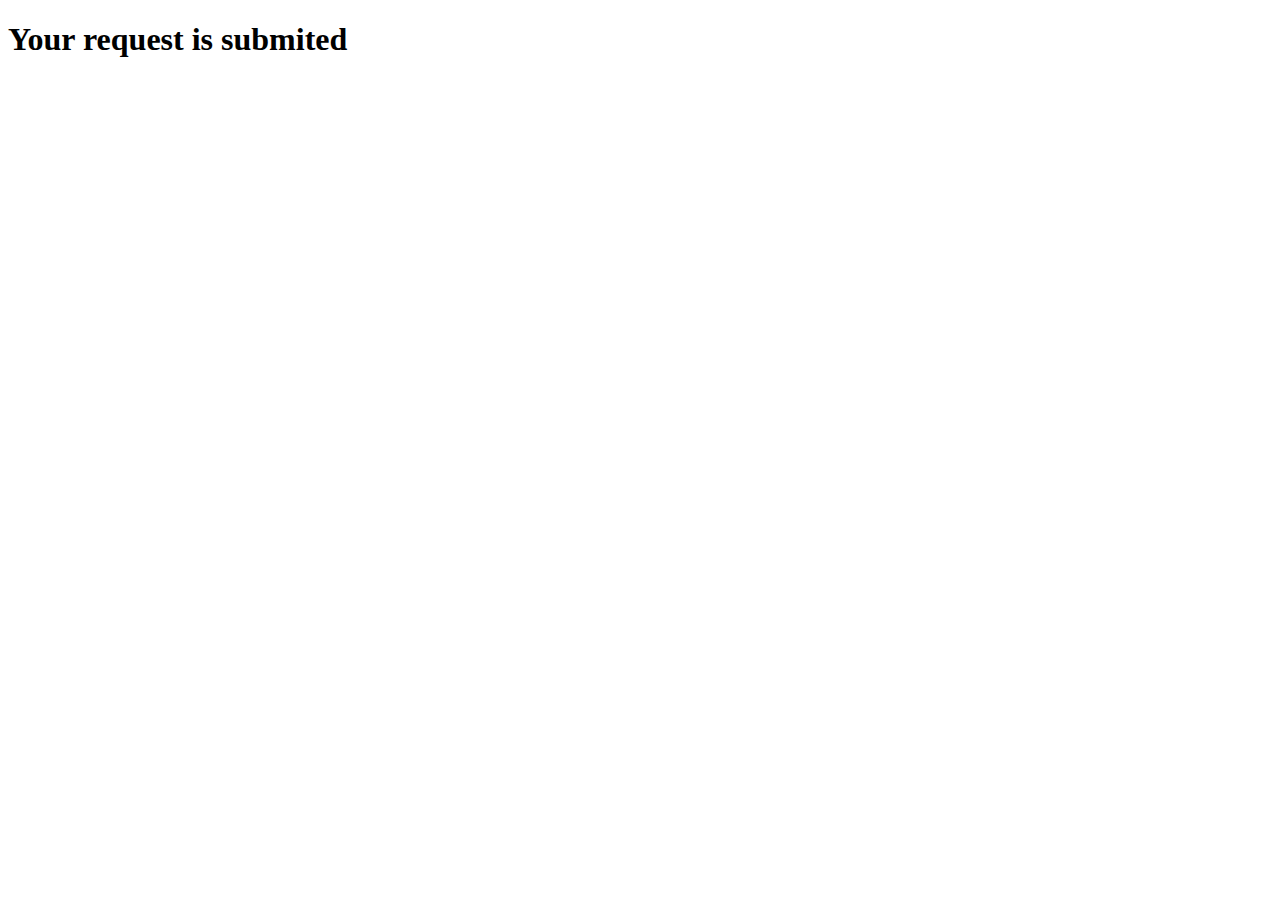
<file: AfterSubmission.html>
<!DOCTYPE html>
<html lang="en">
<head>
    <meta charset="UTF-8">
    <meta http-equiv="X-UA-Compatible" content="IE=edge">
    <meta name="viewport" content="width=device-width, initial-scale=1.0">
    <title>Document</title>
    <link rel="stylesheet" href="">
</head>
<body>
    <h1>Your request is submited</h1>
</body>
</html>
</file>
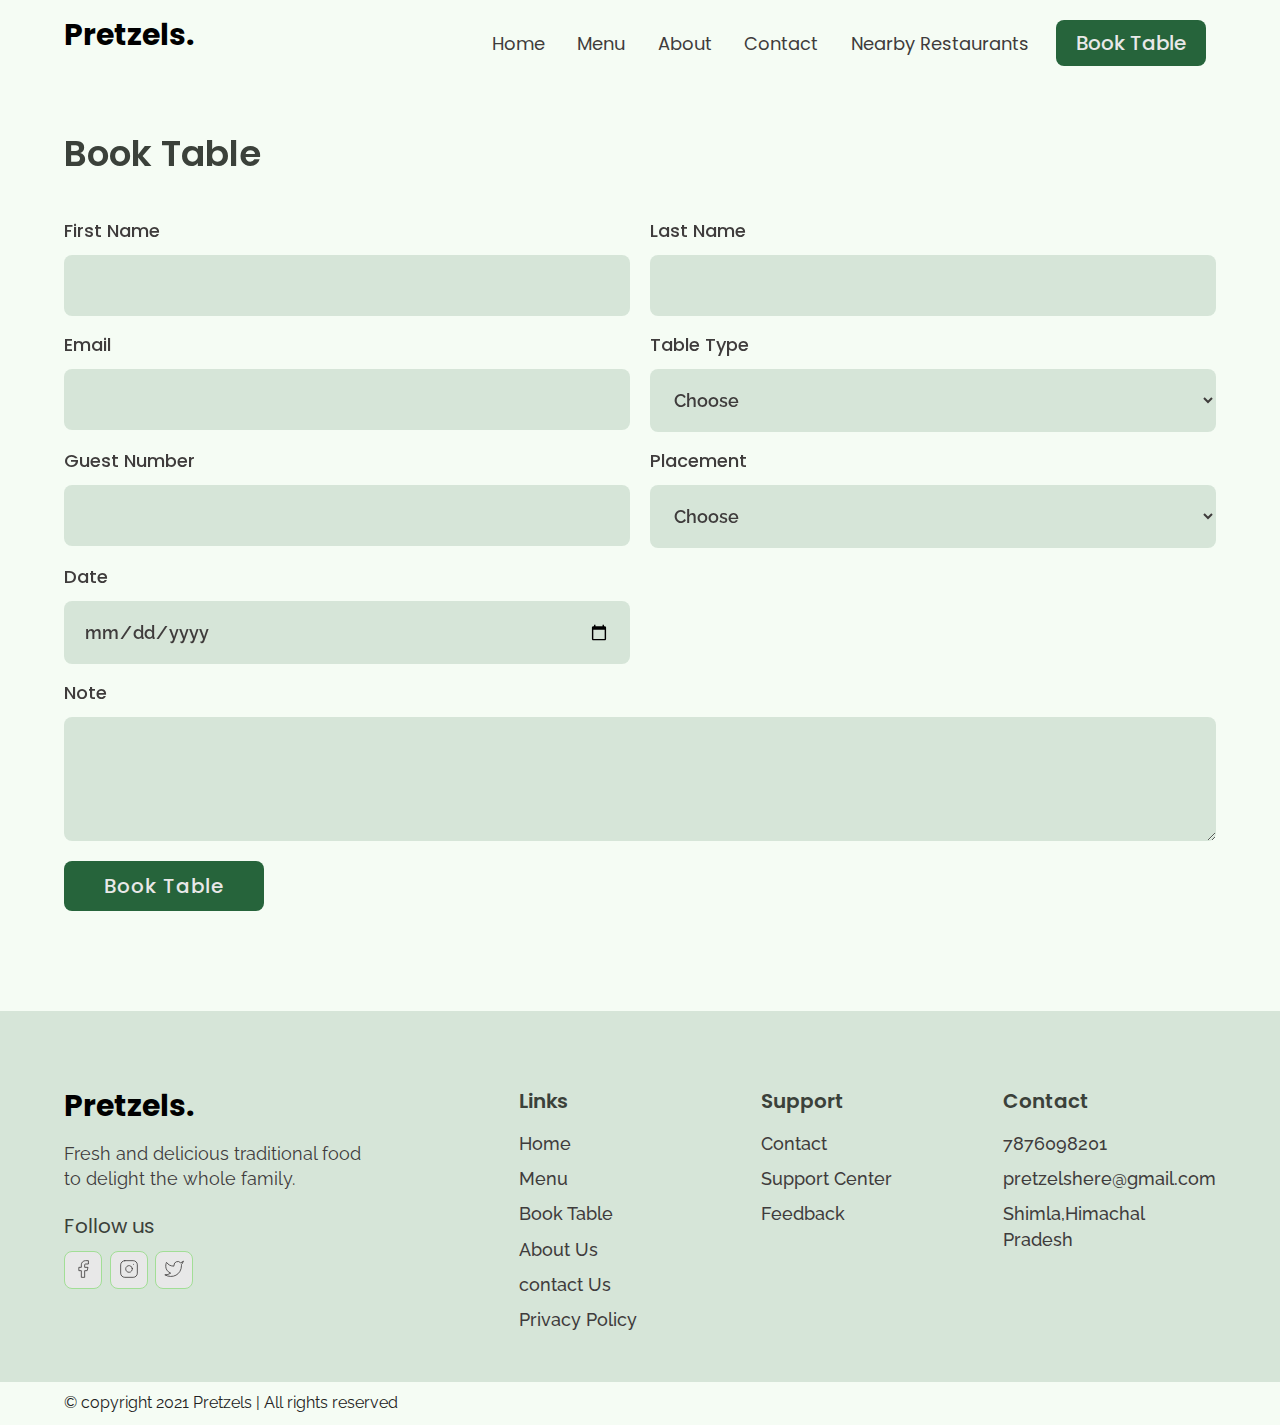
<file: booking.html>
<!DOCTYPE html>
<html lang="en">

<head>
  <meta charset="UTF-8">
  <meta http-equiv="X-UA-Compatible" content="IE=edge">
  <meta name="viewport" content="width=device-width, initial-scale=1.0">
  <link rel="shortcut icon" href="./images/favicon.ico" type="image/x-icon">
  <title>Booking | Pretzels</title>
  <link rel="stylesheet" href="./reset.css">
  <link rel="stylesheet" href="./globalStyles.css">
  <link rel="stylesheet" href="./components.css">
 
  <link rel="stylesheet" href="https://unpkg.com/aos@next/dist/aos.css" />
  <style>
    h1 {
      color: black;
      font-weight: bold;
    }
  </style>
   <script>
    function displaySubmit() {
      document.getElementById("output").innerHTML = "Submit";
    }

    
  </script>

</head>

<body>
  <div class="nav">
    <div class="container">
      <div class="nav__wrapper">
        <a href="./index.html" class="logo">
          <h1>Pretzels.</h1>
        </a>
        <nav>
          <div class="nav__icon">
            <svg xmlns="http://www.w3.org/2000/svg" width="24" height="24" viewBox="0 0 24 24" fill="none"
              stroke="currentColor" stroke-width="2" stroke-linecap="round" stroke-linejoin="round"
              class="feather feather-menu">
              <line x1="3" y1="12" x2="21" y2="12" />
              <line x1="3" y1="6" x2="21" y2="6" />
              <line x1="3" y1="18" x2="21" y2="18" />
            </svg>
          </div>
          <div class="nav__bgOverlay"></div>
          <ol class="nav__list">
            <div class="nav__close">
              <svg xmlns="http://www.w3.org/2000/svg" width="24" height="24" viewBox="0 0 24 24" fill="none"
                stroke="currentColor" stroke-width="2" stroke-linecap="round" stroke-linejoin="round"
                class="feather feather-x">
                <line x1="18" y1="6" x2="6" y2="18" />
                <line x1="6" y1="6" x2="18" y2="18" />
              </svg>
            </div>
            <div class="nav__list__wrapper">

              <li><a class="nav__link" href="./index.html">Home</a></li>
              <li><a class="nav__link" href="./menu.html">Menu</a></li>
              <li><a class="nav__link" href="./about.html">About</a></li>
              <li><a class="nav__link" href="./contact.html">Contact</a></li>
              <li><a class="nav__link" href="./Nearbyrestaurants.html">Nearby Restaurants</a></li>
              <li><a href="./booking.html" class="btn primary-btn">Book Table</a></li>
            </div>
          </ol>
        </nav>
      </div>
    </div>
  </div>

  <section id="form" data-aos="fade-up">
    <div class="container">
      <h3 class="form__title">Book Table</h3>
      <div class="form__wrapper">
        <form name="booking" method="POST" netlify>
          <div class="form__group">
            <label for="firstName">First Name</label>
            <input type="text" id="firstName" name="First Name" required>
          </div>
          <div class="form__group">
            <label for="lastName">Last Name</label>
            <input type="text" id="lastName" name="Last Name" required>
          </div>
          <div class="form__group">
            <label for="email">Email</label>
            <input type="email" id="email" name="Email" required>
          </div>
          <div class="form__group">
            <label for="tableType">Table Type</label>
            <select name="Table Type" id="tableType" required>
              <option selected disabled>Choose</option>
              <option value="small">Small(2 persons)</option>
              <option value="medium">Small(4 persons)</option>
              <option value="large">large(6 persons)</option>
            </select>
          </div>
          <div class="form__group">
            <label for="guestNumber">Guest Number</label>
            <input type="number" id="guestNumber" name="Guest Number" min="1" max="10" required>
          </div>
          <div class="form__group">
            <label for="placement">Placement</label>
            <select name="Placement" id="placement">
              <option selected disabled>Choose</option>
              <option value="outdoor">Outdoor</option>
              <option value="indoor">Indoor</option>
              <option value="rooftop">rooftop</option>
            </select>
          </div>
          
          <div class="form__group">
            <label for="date">Date</label>
            <input type="date" id="date" name="Date" required>
          </div>
      
          <div class="form__group form__group__full">
            <label for="note">Note</label>
            <textarea name="Note" id="note" rows="4"></textarea>
          </div>
          <button id ="bookTableBtn" type="submit" class="btn primary-btn">Book Table</button>
          
        </form>
      </div>
    </div>
  </section>
 
  <footer>
    <div class="container">
      <div class="footer__wrapper">
        <div class="footer__col1">
          <div class="footer__logo">
            <h1>Pretzels.</h1>
          </div>
          <p class="footer__desc">
            Fresh and delicious traditional food to delight the whole family.
          </p>
          <div class="footer__socials">
            <h4 class="footer__socials__title">Follow us</h4>
            <ol class="footer__socials__list">
              <li>
                <a href="#">
                  <svg xmlns="http://www.w3.org/2000/svg" width="24" height="24" viewBox="0 0 24 24" fill="none"
                    stroke="currentColor" stroke-width="1" stroke-linecap="round" stroke-linejoin="round"
                    class="feather feather-facebook">
                    <path d="M18 2h-3a5 5 0 0 0-5 5v3H7v4h3v8h4v-8h3l1-4h-4V7a1 1 0 0 1 1-1h3z" />
                  </svg>
                </a>
              </li>
              <li>
                <a href="#">
                  <svg xmlns="http://www.w3.org/2000/svg" width="24" height="24" viewBox="0 0 24 24" fill="none"
                    stroke="currentColor" stroke-width="1" stroke-linecap="round" stroke-linejoin="round"
                    class="feather feather-instagram">
                    <rect x="2" y="2" width="20" height="20" rx="5" ry="5" />
                    <path d="M16 11.37A4 4 0 1 1 12.63 8 4 4 0 0 1 16 11.37z" />
                    <line x1="17.5" y1="6.5" x2="17.51" y2="6.5" />
                  </svg>
                </a>
              </li>
              <li>
                <a href="#">
                  <svg xmlns="http://www.w3.org/2000/svg" width="24" height="24" viewBox="0 0 24 24" fill="none"
                    stroke="currentColor" stroke-width="1" stroke-linecap="round" stroke-linejoin="round"
                    class="feather feather-twitter">
                    <path
                      d="M23 3a10.9 10.9 0 0 1-3.14 1.53 4.48 4.48 0 0 0-7.86 3v1A10.66 10.66 0 0 1 3 4s-4 9 5 13a11.64 11.64 0 0 1-7 2c9 5 20 0 20-11.5a4.5 4.5 0 0 0-.08-.83A7.72 7.72 0 0 0 23 3z" />
                  </svg>
                </a>
              </li>
            </ol>
          </div>
        </div>
        <div class="footer__col2">
          <h3 class="footer__text__title">
            Links
          </h3>
          <ol class="footer__text">
            <li>
              <a href="/index.html">Home</a>
            </li>
            <li>
              <a href="./menu.html">Menu</a>
            </li>
            <li>
              <a href="./booking.html">Book Table</a>
            </li>
            <li>
              <a href="./about.html">About Us</a>
            </li>
            <li>
              <a href="./contact.html">contact Us</a>
            </li>
            <li>
              <a href="#">Privacy Policy</a>
            </li>
          </ol>
        </div>
        <div class="footer__col3">
          <h3 class="footer__text__title">
            Support
          </h3>
          <ol class="footer__text">
            <li>
              <a href="#">Contact</a>
            </li>
            <li>
              <a href="#">Support Center</a>
            </li>
            <li>
              <a href="#">Feedback</a>
            </li>
          </ol>
        </div>
        <div class="footer__col4">
          <h3 class="footer__text__title">
            Contact
          </h3>
          <ol class="footer__text">
            <li>
              <a href="#">7876098201</a>
            </li>
            <li>
              <a href="#">pretzelshere@gmail.com</a>
            </li>
            <li>
              <a href="#">Shimla,Himachal Pradesh</a>
            </li>
          </ol>
        </div>
      </div>
    </div>
  </footer>
  <div id="copyright">
    <div class="container">
      <p class="copyright__text">
        © copyright 2021 Pretzels | All rights reserved
      </p>
    </div>
  </div>
  <script src="https://unpkg.com/aos@next/dist/aos.js"></script>
 
  <script src="./main.js"></script>
</body>

</html>
</file>
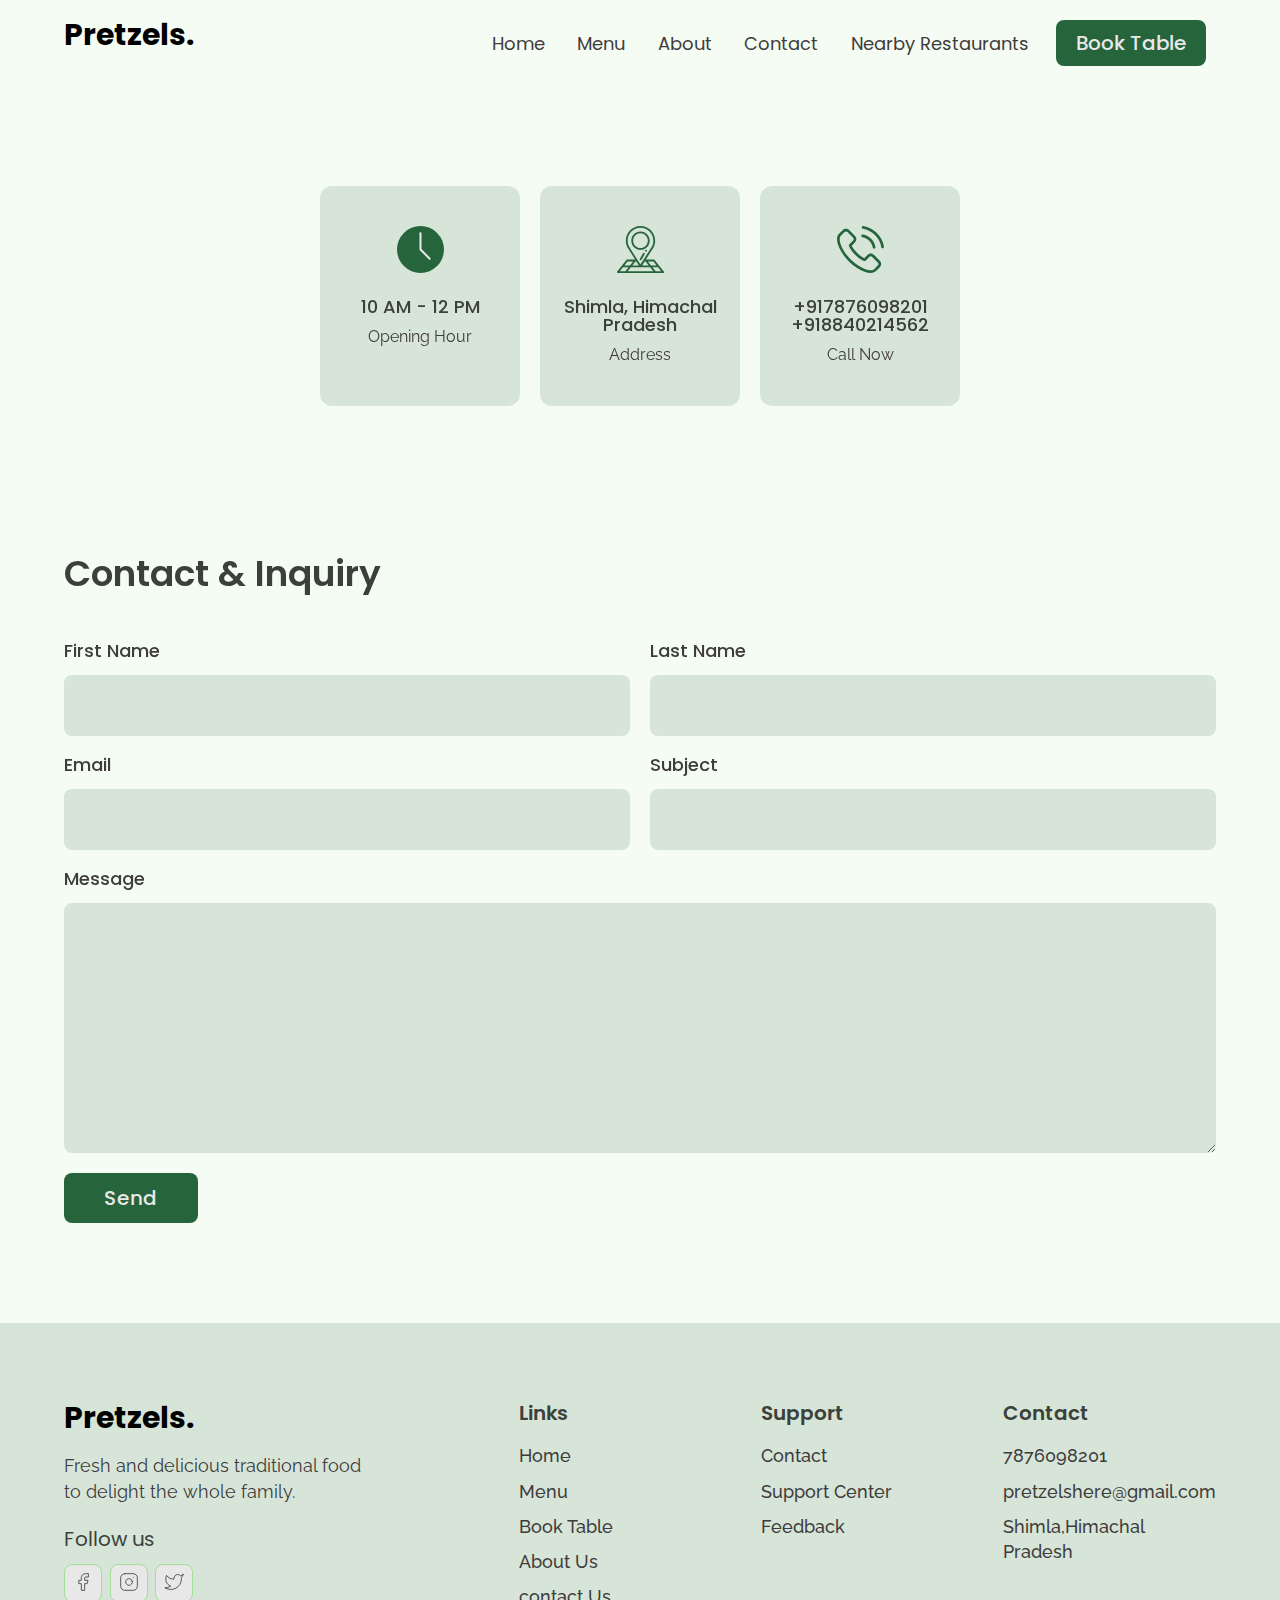
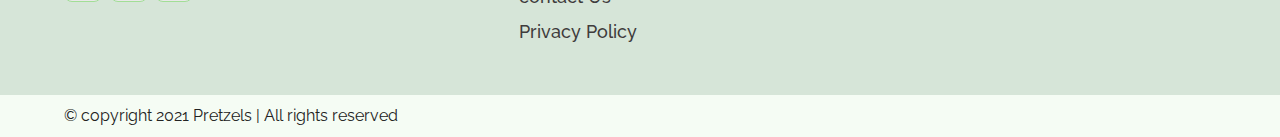
<file: contact.html>
<!DOCTYPE html>
<html lang="en">

<head>
  <meta charset="UTF-8">
  <meta http-equiv="X-UA-Compatible" content="IE=edge">
  <meta name="viewport" content="width=device-width, initial-scale=1.0">
  <link rel="shortcut icon" href="./images/favicon.ico" type="image/x-icon">
  <title>Contact |Pretzels</title>
  <link rel="stylesheet" href="./reset.css">
  <link rel="stylesheet" href="./globalStyles.css">
  <link rel="stylesheet" href="./components.css">
  
  <link rel="stylesheet" href="https://unpkg.com/aos@next/dist/aos.css" />
  <style>
    h1 {
      color: black;
      font-weight: bold;
    }
  </style>
</head>

<body>
 
  <div class="nav">
    <div class="container">
      <div class="nav__wrapper">
        <h1>Pretzels.</h1>
        <a href="./index.html" class="logo">

      
        </a>
        <nav>
          <div class="nav__icon">
            <svg xmlns="http://www.w3.org/2000/svg" width="24" height="24" viewBox="0 0 24 24" fill="none"
              stroke="currentColor" stroke-width="2" stroke-linecap="round" stroke-linejoin="round"
              class="feather feather-menu">
              <line x1="3" y1="12" x2="21" y2="12" />
              <line x1="3" y1="6" x2="21" y2="6" />
              <line x1="3" y1="18" x2="21" y2="18" />
            </svg>
          </div>
          <div class="nav__bgOverlay"></div>
          <ol class="nav__list">
            <div class="nav__close">
              <svg xmlns="http://www.w3.org/2000/svg" width="24" height="24" viewBox="0 0 24 24" fill="none"
                stroke="currentColor" stroke-width="2" stroke-linecap="round" stroke-linejoin="round"
                class="feather feather-x">
                <line x1="18" y1="6" x2="6" y2="18" />
                <line x1="6" y1="6" x2="18" y2="18" />
              </svg>
            </div>
            <div class="nav__list__wrapper">

              <li><a class="nav__link" href="./index.html">Home</a></li>
              <li><a class="nav__link" href="./menu.html">Menu</a></li>
              <li><a class="nav__link" href="./about.html">About</a></li>
              <li><a class="nav__link" href="./contact.html">Contact</a></li>
              <li><a class="nav__link" href="./Nearbyrestaurants.html">Nearby Restaurants</a></li>
              <li><a href="./booking.html" class="btn primary-btn">Book Table</a></li>
            </div>
          </ol>
        </nav>
      </div>
    </div>
  </div>

  <section id="storeInfo" data-aos="fade-up">
    <div class="container">
      <div class="storeInfo__wrapper">
        <div class="storeInfo__item">
          <div class="storeInfo__icon">
            <img src="./images/wall-clock-icon.svg" alt="clock icon">
          </div>
          <h3 class="storeInfo__title">
            10 AM - 12 PM
          </h3>
          <p class="storeInfo__text">
            Opening Hour
          </p>
        </div>
        <div class="storeInfo__item">
          <div class="storeInfo__icon">
            <img src="./images/address-icon.svg" alt="clock icon">
          </div>
          <h3 class="storeInfo__title">
           Shimla, Himachal Pradesh
          </h3>
          <p class="storeInfo__text">
            Address
          </p>
        </div>
        <div class="storeInfo__item">
          <div class="storeInfo__icon">
            <img src="./images/phone-icon.svg" alt="clock icon">
          </div>
          <h3 class="storeInfo__title">
            +917876098201
            +918840214562
          </h3>
          <p class="storeInfo__text">
            Call Now
          </p>
        </div>
      </div>
    </div>
  </section>

  <section id="form" data-aos="fade-down">
    <div class="container">
      <h3 class="form__title">
        Contact & Inquiry
      </h3>
      <div class="form__wrapper">
        <form name="contact" method="POST" netlify>
          <div class="form__group">
            <label for="firstName">First Name</label>
            <input type="text" id="firstName" name="First Name" required>
          </div>
          <div class="form__group">
            <label for="lastName">Last Name</label>
            <input type="text" id="lastName" name="Last Name" required>
          </div>
          <div class="form__group">
            <label for="email">Email</label>
            <input type="email" id="email" name="Email" required>
          </div>
          <div class="form__group">
            <label for="subject">Subject</label>
            <input type="text" id="subject" name="Subject" required>
          </div>
          <div class="form__group form__group__full">
            <label for="message">Message</label>
            <textarea name="Message" id="message" cols="30" rows="10" required></textarea>
          </div>
          <button type="submit" class="btn primary-btn">Send</button>
        </form>
      </div>
    </div>
  </section>

  <footer>
    <div class="container">
      <div class="footer__wrapper">
        <div class="footer__col1">
          <div class="footer__logo">
            <h1>Pretzels.</h1>
          </div>
          <p class="footer__desc">
            Fresh and delicious traditional food to delight the whole family.
          </p>
          <div class="footer__socials">
            <h4 class="footer__socials__title">Follow us</h4>
            <ol class="footer__socials__list">
              <li>
                <a href="#">
                  <svg xmlns="http://www.w3.org/2000/svg" width="24" height="24" viewBox="0 0 24 24" fill="none"
                    stroke="currentColor" stroke-width="1" stroke-linecap="round" stroke-linejoin="round"
                    class="feather feather-facebook">
                    <path d="M18 2h-3a5 5 0 0 0-5 5v3H7v4h3v8h4v-8h3l1-4h-4V7a1 1 0 0 1 1-1h3z" />
                  </svg>
                </a>
              </li>
              <li>
                <a href="#">
                  <svg xmlns="http://www.w3.org/2000/svg" width="24" height="24" viewBox="0 0 24 24" fill="none"
                    stroke="currentColor" stroke-width="1" stroke-linecap="round" stroke-linejoin="round"
                    class="feather feather-instagram">
                    <rect x="2" y="2" width="20" height="20" rx="5" ry="5" />
                    <path d="M16 11.37A4 4 0 1 1 12.63 8 4 4 0 0 1 16 11.37z" />
                    <line x1="17.5" y1="6.5" x2="17.51" y2="6.5" />
                  </svg>
                </a>
              </li>
              <li>
                <a href="#">
                  <svg xmlns="http://www.w3.org/2000/svg" width="24" height="24" viewBox="0 0 24 24" fill="none"
                    stroke="currentColor" stroke-width="1" stroke-linecap="round" stroke-linejoin="round"
                    class="feather feather-twitter">
                    <path
                      d="M23 3a10.9 10.9 0 0 1-3.14 1.53 4.48 4.48 0 0 0-7.86 3v1A10.66 10.66 0 0 1 3 4s-4 9 5 13a11.64 11.64 0 0 1-7 2c9 5 20 0 20-11.5a4.5 4.5 0 0 0-.08-.83A7.72 7.72 0 0 0 23 3z" />
                  </svg>
                </a>
              </li>
            </ol>
          </div>
        </div>
        <div class="footer__col2">
          <h3 class="footer__text__title">
            Links
          </h3>
          <ol class="footer__text">
            <li>
              <a href="/index.html">Home</a>
            </li>
            <li>
              <a href="./menu.html">Menu</a>
            </li>
            <li>
              <a href="./booking.html">Book Table</a>
            </li>
            <li>
              <a href="./about.html">About Us</a>
            </li>
            <li>
              <a href="./contact.html">contact Us</a>
            </li>
            <li>
              <a href="#">Privacy Policy</a>
            </li>
          </ol>
        </div>
        <div class="footer__col3">
          <h3 class="footer__text__title">
            Support
          </h3>
          <ol class="footer__text">
            <li>
              <a href="#">Contact</a>
            </li>
            <li>
              <a href="#">Support Center</a>
            </li>
            <li>
              <a href="#">Feedback</a>
            </li>
          </ol>
        </div>
        <div class="footer__col4">
          <h3 class="footer__text__title">
            Contact
          </h3>
          <ol class="footer__text">
            <li>
              <a href="#">7876098201</a>
            </li>
            <li>
              <a href="#">pretzelshere@gmail.com</a>
            </li>
            <li>
              <a href="#">Shimla,Himachal Pradesh</a>
            </li>
          </ol>
        </div>
      </div>
    </div>
  </footer>
  <div id="copyright">
    <div class="container">
      <p class="copyright__text">
        © copyright 2021 Pretzels | All rights reserved
      </p>
    </div>
  </div>
  <script src="https://unpkg.com/aos@next/dist/aos.js"></script>
 
  <script src="./main.js"></script>
</body>

</html>
</file>
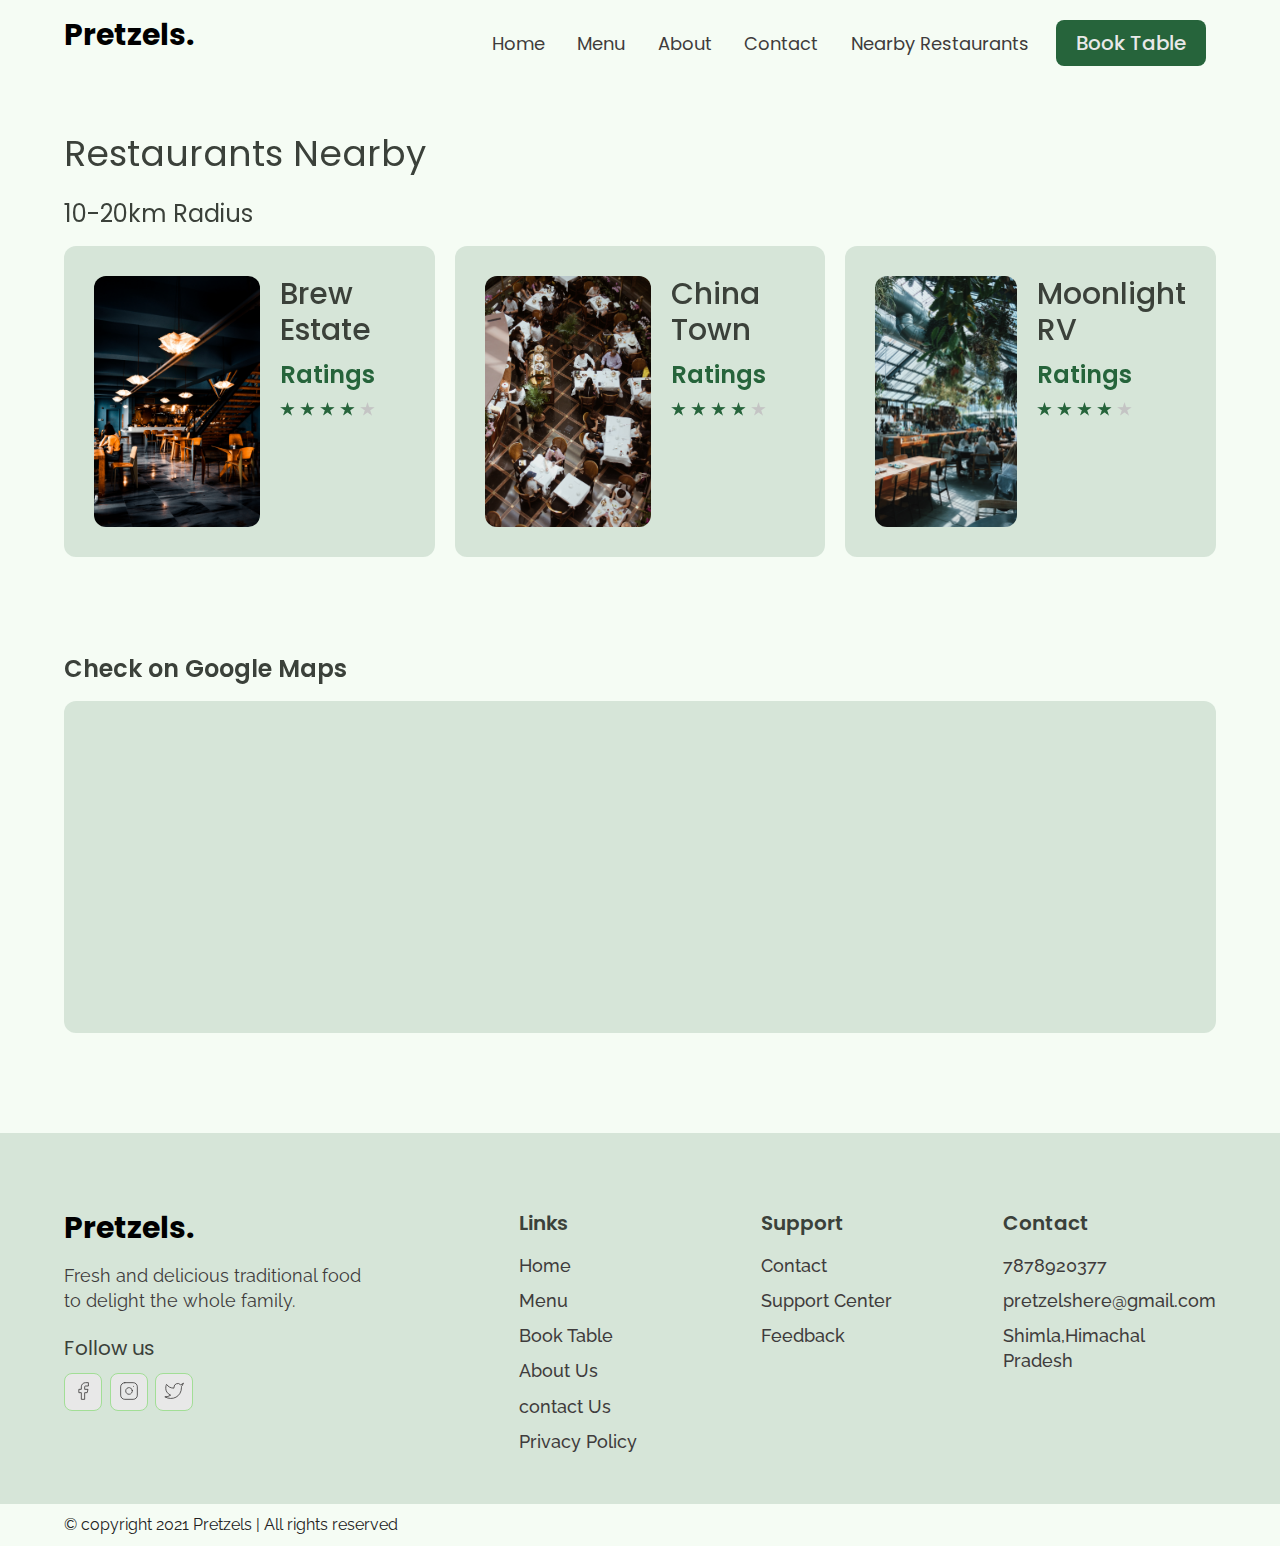
<file: Nearbyrestaurants.html>
<!DOCTYPE html>
<html lang="en">

<head>
  <meta charset="UTF-8">
  <meta http-equiv="X-UA-Compatible" content="IE=edge">
  <meta name="viewport" content="width=device-width, initial-scale=1.0">
  <link rel="shortcut icon" href="./images/favicon.ico" type="image/x-icon">
  <title>Menu | Pretzels</title>
  <link rel="stylesheet" href="./reset.css">
  <link rel="stylesheet" href="./globalStyles.css">
  <link rel="stylesheet" href="./components.css">

  <link rel="stylesheet" href="https://unpkg.com/aos@next/dist/aos.css" />

  <link rel="stylesheet" href="./menu.css">
  <style>
    h1 {
      color: black;
      font-weight: bold;
    }
  </style>
</head>

<body>

  <div class="nav">
    <div class="container">
      <div class="nav__wrapper">
        <h1>Pretzels.</h1>
         
        </a>
        <nav>
          <div class="nav__icon">
            <svg xmlns="http://www.w3.org/2000/svg" width="24" height="24" viewBox="0 0 24 24" fill="none"
              stroke="currentColor" stroke-width="2" stroke-linecap="round" stroke-linejoin="round"
              class="feather feather-menu">
              <line x1="3" y1="12" x2="21" y2="12" />
              <line x1="3" y1="6" x2="21" y2="6" />
              <line x1="3" y1="18" x2="21" y2="18" />
            </svg>
          </div>
          <div class="nav__bgOverlay"></div>
          <ol class="nav__list">
            <div class="nav__close">
              <svg xmlns="http://www.w3.org/2000/svg" width="24" height="24" viewBox="0 0 24 24" fill="none"
                stroke="currentColor" stroke-width="2" stroke-linecap="round" stroke-linejoin="round"
                class="feather feather-x">
                <line x1="18" y1="6" x2="6" y2="18" />
                <line x1="6" y1="6" x2="18" y2="18" />
              </svg>
            </div>
            <div class="nav__list__wrapper">

              <li><a class="nav__link" href="./index.html">Home</a></li>
              <li><a class="nav__link" href="./menu.html">Menu</a></li>
              <li><a class="nav__link" href="./about.html">About</a></li>
              <li><a class="nav__link" href="./contact.html">Contact</a></li>
              <li><a class="nav__link" href="./Nearbyrestaurants.html">Nearby Restaurants</a></li>
              <li><a href="./booking.html" class="btn primary-btn">Book Table</a></li>
            </div>
          </ol>
        </nav>
      </div>
    </div>
  </div>

  <section id="page__title" data-aos="fade-up">
    <div class="container">
      <h2 class="page__title__text">
      Restaurants Nearby
      </h2>
    </div>
  </section>

  <section id="ourSpecials" data-aos="fade-up">
    <div class="container">
      <h3 class="ourSpecials__title">10-20km Radius</h3>
      <div class="ourSpecials__wrapper">
        <div class="ourSpecials__item">
          <div class="ourSpecials__item__img">
            <img src="./images/r1.png" alt="food img">
          </div>
          <div class="ourSpecials__item__info">
            <h3 class="ourSpecials__item__title">
            Brew Estate 
            </h3>
            <h4 class="ourSpecials__item__price"> Ratings</h4>
            <div class="ourSpecials__item__stars">
              <img src="./images/3star.png" alt="3 stars">
            </div>
          </div>
        </div>
        <div class="ourSpecials__item">
          <div class="ourSpecials__item__img">
            <img src="./images/r2.png" alt="food img">
          </div>
          <div class="ourSpecials__item__info">
            <h3 class="ourSpecials__item__title">
            China Town
            </h3>
            <h4 class="ourSpecials__item__price"> Ratings</h4>
            <div class="ourSpecials__item__stars">
              <img src="./images/3star.png" alt="3 stars">
            </div>
          </div>
        </div>
        <div class="ourSpecials__item">
            <div class="ourSpecials__item__img">
              <img src="./images/r3.png" alt="food img">
            </div>
            <div class="ourSpecials__item__info">
              <h3 class="ourSpecials__item__title">
              Moonlight RV
              </h3>
              <h4 class="ourSpecials__item__price"> Ratings</h4>
              <div class="ourSpecials__item__stars">
                <img src="./images/3star.png" alt="3 stars">
              </div>
            </div>
          </div>
      </div>
    </div>
  </section>


  <section id="dishGrid" data-aos="fade-up">
    <div class="container">
      <h2 class="dishGrid__title">
       Check on Google Maps
      </h2>
      <div class="dishGrid__wrapper">
        <div class="dishGrid__item">
          <div class="dishGrid__item__img">
            <!-- <img src="./images/maps1.png" alt="food img"> -->
            <iframe src="https://www.google.com/maps/embed?pb=!1m18!1m12!1m3!1d3264.355378109728!2d77.17488402179059!3d31.10215197889428!2m3!1f0!2f0!3f0!3m2!1i1024!2i768!4f13.1!3m3!1m2!1s0x3905789426ba49bf%3A0x80fd12354f7b3c75!2sCafe%20Sol!5e0!3m2!1sen!2sin!4v1684317943040!5m2!1sen!2sin" width="400" height="300" style="border:0;" allowfullscreen="" loading="lazy" referrerpolicy="no-referrer-when-downgrade">
            </iframe>
          </div>
         
        </div>
        <!-- <div class="dishGrid__item">
            <div class="dishGrid__item__img">
              <img src="./images/maps3.png" alt="food img">
            </div>
           
          </div> -->
      </div>
    </div>
  </section>


  <footer>
    <div class="container">
      <div class="footer__wrapper">
        <div class="footer__col1">
          <div class="footer__logo">
            <h1>Pretzels.</h1>
          </div>
          <p class="footer__desc">
            Fresh and delicious traditional food to delight the whole family.
          </p>
          <div class="footer__socials">
            <h4 class="footer__socials__title">Follow us</h4>
            <ol class="footer__socials__list">
              <li>
                <a href="#">
                  <svg xmlns="http://www.w3.org/2000/svg" width="24" height="24" viewBox="0 0 24 24" fill="none"
                    stroke="currentColor" stroke-width="1" stroke-linecap="round" stroke-linejoin="round"
                    class="feather feather-facebook">
                    <path d="M18 2h-3a5 5 0 0 0-5 5v3H7v4h3v8h4v-8h3l1-4h-4V7a1 1 0 0 1 1-1h3z" />
                  </svg>
                </a>
              </li>
              <li>
                <a href="#">
                  <svg xmlns="http://www.w3.org/2000/svg" width="24" height="24" viewBox="0 0 24 24" fill="none"
                    stroke="currentColor" stroke-width="1" stroke-linecap="round" stroke-linejoin="round"
                    class="feather feather-instagram">
                    <rect x="2" y="2" width="20" height="20" rx="5" ry="5" />
                    <path d="M16 11.37A4 4 0 1 1 12.63 8 4 4 0 0 1 16 11.37z" />
                    <line x1="17.5" y1="6.5" x2="17.51" y2="6.5" />
                  </svg>
                </a>
              </li>
              <li>
                <a href="#">
                  <svg xmlns="http://www.w3.org/2000/svg" width="24" height="24" viewBox="0 0 24 24" fill="none"
                    stroke="currentColor" stroke-width="1" stroke-linecap="round" stroke-linejoin="round"
                    class="feather feather-twitter">
                    <path
                      d="M23 3a10.9 10.9 0 0 1-3.14 1.53 4.48 4.48 0 0 0-7.86 3v1A10.66 10.66 0 0 1 3 4s-4 9 5 13a11.64 11.64 0 0 1-7 2c9 5 20 0 20-11.5a4.5 4.5 0 0 0-.08-.83A7.72 7.72 0 0 0 23 3z" />
                  </svg>
                </a>
              </li>
            </ol>
          </div>
        </div>
        <div class="footer__col2">
          <h3 class="footer__text__title">
            Links
          </h3>
          <ol class="footer__text">
            <li>
              <a href="/index.html">Home</a>
            </li>
            <li>
              <a href="./menu.html">Menu</a>
            </li>
            <li>
              <a href="./booking.html">Book Table</a>
            </li>
            <li>
              <a href="./about.html">About Us</a>
            </li>
            <li>
              <a href="./contact.html">contact Us</a>
            </li>
            <li>
              <a href="#">Privacy Policy</a>
            </li>
          </ol>
        </div>
        <div class="footer__col3">
          <h3 class="footer__text__title">
            Support
          </h3>
          <ol class="footer__text">
            <li>
              <a href="#">Contact</a>
            </li>
            <li>
              <a href="#">Support Center</a>
            </li>
            <li>
              <a href="#">Feedback</a>
            </li>
          </ol>
        </div>
        <div class="footer__col4">
          <h3 class="footer__text__title">
            Contact
          </h3>
          <ol class="footer__text">
            <li>
              <a href="#">7878920377</a>
            </li>
            <li>
              <a href="#">pretzelshere@gmail.com</a>
            </li>
            <li>
              <a href="#">Shimla,Himachal Pradesh</a>
            </li>
          </ol>
        </div>
      </div>
    </div>
  </footer>
  <div id="copyright">
    <div class="container">
      <p class="copyright__text">
        © copyright 2021 Pretzels | All rights reserved
      </p>
    </div>
  </div>
  <script src="https://unpkg.com/aos@next/dist/aos.js"></script>
 
  <script src="./main.js"></script>
</body>

</html>
</file>
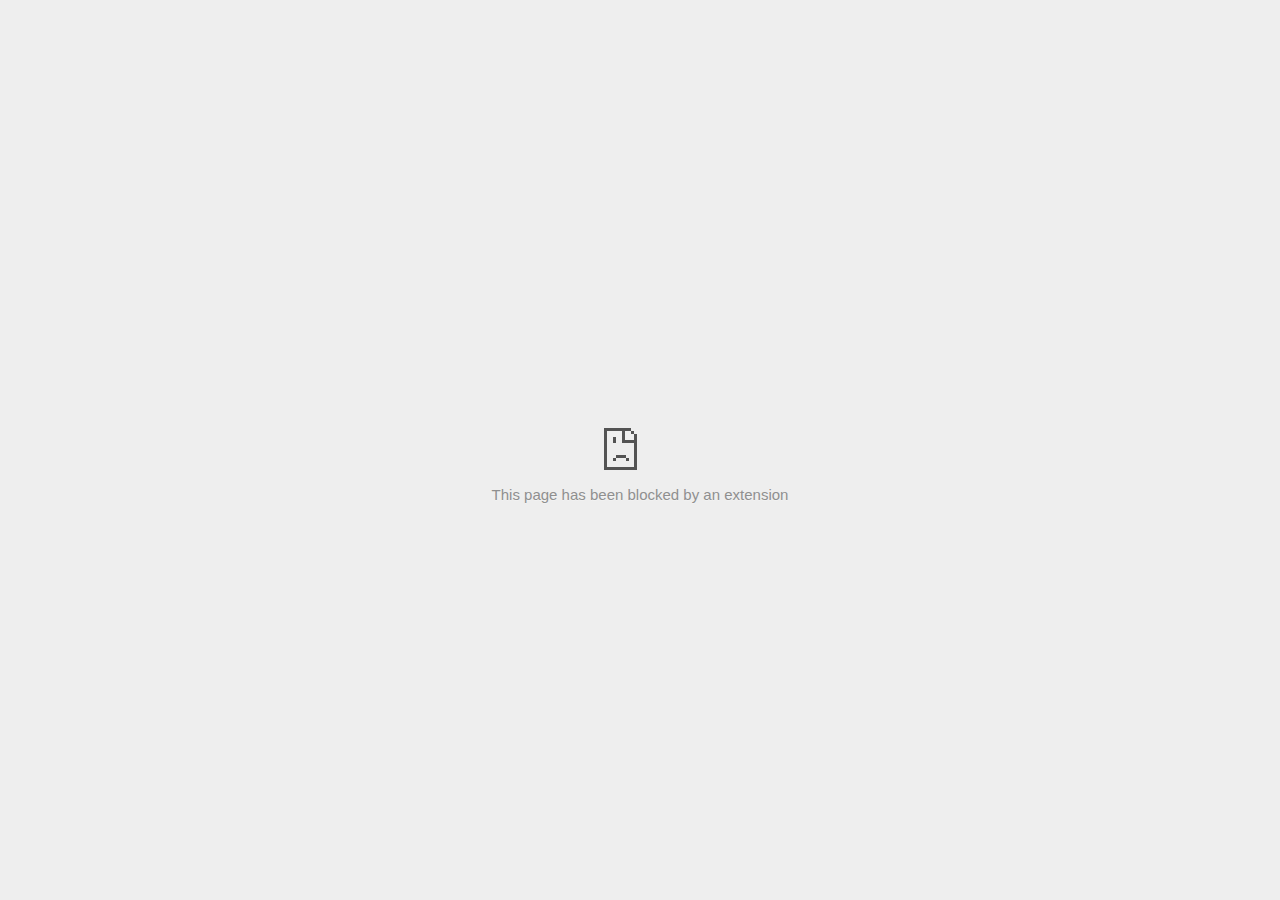
<file: images/maps_files/container.html>
<!DOCTYPE html>
<!-- saved from url=(0029)chrome-error://chromewebdata/ -->
<html dir="ltr" lang="en" subframe=""><head><meta http-equiv="Content-Type" content="text/html; charset=UTF-8">
  
  <meta name="color-scheme" content="light dark">
  <meta name="theme-color" content="#fff">
  <meta name="viewport" content="width=device-width, initial-scale=1.0,
                                 maximum-scale=1.0, user-scalable=no">
  <title>c2b1200260f174449cb03ecfe5f41728.safeframe.googlesyndication.com</title>
  <style>/* Copyright 2017 The Chromium Authors
 * Use of this source code is governed by a BSD-style license that can be
 * found in the LICENSE file. */

a {
  color: var(--link-color);
}

body {
  --background-color: #fff;
  --error-code-color: var(--google-gray-700);
  --google-blue-100: rgb(210, 227, 252);
  --google-blue-300: rgb(138, 180, 248);
  --google-blue-600: rgb(26, 115, 232);
  --google-blue-700: rgb(25, 103, 210);
  --google-gray-100: rgb(241, 243, 244);
  --google-gray-300: rgb(218, 220, 224);
  --google-gray-500: rgb(154, 160, 166);
  --google-gray-50: rgb(248, 249, 250);
  --google-gray-600: rgb(128, 134, 139);
  --google-gray-700: rgb(95, 99, 104);
  --google-gray-800: rgb(60, 64, 67);
  --google-gray-900: rgb(32, 33, 36);
  --heading-color: var(--google-gray-900);
  --link-color: rgb(88, 88, 88);
  --popup-container-background-color: rgba(0,0,0,.65);
  --primary-button-fill-color-active: var(--google-blue-700);
  --primary-button-fill-color: var(--google-blue-600);
  --primary-button-text-color: #fff;
  --quiet-background-color: rgb(247, 247, 247);
  --secondary-button-border-color: var(--google-gray-500);
  --secondary-button-fill-color: #fff;
  --secondary-button-hover-border-color: var(--google-gray-600);
  --secondary-button-hover-fill-color: var(--google-gray-50);
  --secondary-button-text-color: var(--google-gray-700);
  --small-link-color: var(--google-gray-700);
  --text-color: var(--google-gray-700);
  background: var(--background-color);
  color: var(--text-color);
  word-wrap: break-word;
}

.nav-wrapper .secondary-button {
  background: var(--secondary-button-fill-color);
  border: 1px solid var(--secondary-button-border-color);
  color: var(--secondary-button-text-color);
  float: none;
  margin: 0;
  padding: 8px 16px;
}

.hidden {
  display: none;
}

html {
  -webkit-text-size-adjust: 100%;
  font-size: 125%;
}

.icon {
  background-repeat: no-repeat;
  background-size: 100%;
}

@media (prefers-color-scheme: dark) {
  body {
    --background-color: var(--google-gray-900);
    --error-code-color: var(--google-gray-500);
    --heading-color: var(--google-gray-500);
    --link-color: var(--google-blue-300);
    --primary-button-fill-color-active: rgb(129, 162, 208);
    --primary-button-fill-color: var(--google-blue-300);
    --primary-button-text-color: var(--google-gray-900);
    --quiet-background-color: var(--background-color);
    --secondary-button-border-color: var(--google-gray-700);
    --secondary-button-fill-color: var(--google-gray-900);
    --secondary-button-hover-fill-color: rgb(48, 51, 57);
    --secondary-button-text-color: var(--google-blue-300);
    --small-link-color: var(--google-blue-300);
    --text-color: var(--google-gray-500);
  }
}
</style>
  <style>/* Copyright 2014 The Chromium Authors
   Use of this source code is governed by a BSD-style license that can be
   found in the LICENSE file. */

button {
  border: 0;
  border-radius: 4px;
  box-sizing: border-box;
  color: var(--primary-button-text-color);
  cursor: pointer;
  float: right;
  font-size: .875em;
  margin: 0;
  padding: 8px 16px;
  transition: box-shadow 150ms cubic-bezier(0.4, 0, 0.2, 1);
  user-select: none;
}

[dir='rtl'] button {
  float: left;
}

.bad-clock button,
.captive-portal button,
.https-only button,
.insecure-form button,
.lookalike-url button,
.main-frame-blocked button,
.neterror button,
.pdf button,
.ssl button,
.enterprise-block button,
.enterprise-warn button,
.safe-browsing-billing button {
  background: var(--primary-button-fill-color);
}

button:active {
  background: var(--primary-button-fill-color-active);
  outline: 0;
}

#debugging {
  display: inline;
  overflow: auto;
}

.debugging-content {
  line-height: 1em;
  margin-bottom: 0;
  margin-top: 1em;
}

.debugging-content-fixed-width {
  display: block;
  font-family: monospace;
  font-size: 1.2em;
  margin-top: 0.5em;
}

.debugging-title {
  font-weight: bold;
}

#details {
  margin: 0 0 50px;
}

#details p:not(:first-of-type) {
  margin-top: 20px;
}

.secondary-button:active {
  border-color: white;
  box-shadow: 0 1px 2px 0 rgba(60, 64, 67, .3),
      0 2px 6px 2px rgba(60, 64, 67, .15);
}

.secondary-button:hover {
  background: var(--secondary-button-hover-fill-color);
  border-color: var(--secondary-button-hover-border-color);
  text-decoration: none;
}

.error-code {
  color: var(--error-code-color);
  font-size: .8em;
  margin-top: 12px;
  text-transform: uppercase;
}

#error-debugging-info {
  font-size: 0.8em;
}

h1 {
  color: var(--heading-color);
  font-size: 1.6em;
  font-weight: normal;
  line-height: 1.25em;
  margin-bottom: 16px;
}

h2 {
  font-size: 1.2em;
  font-weight: normal;
}

.icon {
  height: 72px;
  margin: 0 0 40px;
  width: 72px;
}

input[type=checkbox] {
  opacity: 0;
}

input[type=checkbox]:focus ~ .checkbox::after {
  outline: -webkit-focus-ring-color auto 5px;
}

.interstitial-wrapper {
  box-sizing: border-box;
  font-size: 1em;
  line-height: 1.6em;
  margin: 14vh auto 0;
  max-width: 600px;
  width: 100%;
}

#main-message > p {
  display: inline;
}

#extended-reporting-opt-in {
  font-size: .875em;
  margin-top: 32px;
}

#extended-reporting-opt-in label {
  display: grid;
  grid-template-columns: 1.8em 1fr;
  position: relative;
}

#enhanced-protection-message {
  border-radius: 4px;
  font-size: 1em;
  margin-top: 32px;
  padding: 10px 5px;
}

#enhanced-protection-message label {
  display: grid;
  grid-template-columns: 2.5em 1fr;
  position: relative;
}

#enhanced-protection-message div {
  margin: 0.5em;
}

#enhanced-protection-message .icon {
  height: 1.5em;
  vertical-align: middle;
  width: 1.5em;
}

.nav-wrapper {
  margin-top: 51px;
}

.nav-wrapper::after {
  clear: both;
  content: '';
  display: table;
  width: 100%;
}

.small-link {
  color: var(--small-link-color);
  font-size: .875em;
}

.checkboxes {
  flex: 0 0 24px;
}

.checkbox {
  --padding: .9em;
  background: transparent;
  display: block;
  height: 1em;
  left: -1em;
  padding-inline-start: var(--padding);
  position: absolute;
  right: 0;
  top: -.5em;
  width: 1em;
}

.checkbox::after {
  border: 1px solid white;
  border-radius: 2px;
  content: '';
  height: 1em;
  left: var(--padding);
  position: absolute;
  top: var(--padding);
  width: 1em;
}

.checkbox::before {
  background: transparent;
  border: 2px solid white;
  border-inline-end-width: 0;
  border-top-width: 0;
  content: '';
  height: .2em;
  left: calc(.3em + var(--padding));
  opacity: 0;
  position: absolute;
  top: calc(.3em  + var(--padding));
  transform: rotate(-45deg);
  width: .5em;
}

input[type=checkbox]:checked ~ .checkbox::before {
  opacity: 1;
}

#recurrent-error-message {
  background: #ededed;
  border-radius: 4px;
  margin-bottom: 16px;
  margin-top: 12px;
  padding: 12px 16px;
}

.showing-recurrent-error-message #extended-reporting-opt-in {
  margin-top: 16px;
}

.showing-recurrent-error-message #enhanced-protection-message {
  margin-top: 16px;
}

@media (max-width: 700px) {
  .interstitial-wrapper {
    padding: 0 10%;
  }

  #error-debugging-info {
    overflow: auto;
  }
}

@media (max-width: 420px) {
  button,
  [dir='rtl'] button,
  .small-link {
    float: none;
    font-size: .825em;
    font-weight: 500;
    margin: 0;
    width: 100%;
  }

  button {
    padding: 16px 24px;
  }

  #details {
    margin: 20px 0 20px 0;
  }

  #details p:not(:first-of-type) {
    margin-top: 10px;
  }

  .secondary-button:not(.hidden) {
    display: block;
    margin-top: 20px;
    text-align: center;
    width: 100%;
  }

  .interstitial-wrapper {
    padding: 0 5%;
  }

  #extended-reporting-opt-in {
    margin-top: 24px;
  }

  #enhanced-protection-message {
    margin-top: 24px;
  }

  .nav-wrapper {
    margin-top: 30px;
  }
}

/**
 * Mobile specific styling.
 * Navigation buttons are anchored to the bottom of the screen.
 * Details message replaces the top content in its own scrollable area.
 */

@media (max-width: 420px) {
  .nav-wrapper .secondary-button {
    border: 0;
    margin: 16px 0 0;
    margin-inline-end: 0;
    padding-bottom: 16px;
    padding-top: 16px;
  }
}

/* Fixed nav. */
@media (min-width: 240px) and (max-width: 420px) and
       (min-height: 401px),
       (min-width: 421px) and (min-height: 240px) and
       (max-height: 560px) {
  body .nav-wrapper {
    background: var(--background-color);
    bottom: 0;
    box-shadow: 0 -12px 24px var(--background-color);
    left: 0;
    margin: 0 auto;
    max-width: 736px;
    padding-inline-end: 24px;
    padding-inline-start: 24px;
    position: fixed;
    right: 0;
    width: 100%;
    z-index: 2;
  }

  .interstitial-wrapper {
    max-width: 736px;
  }

  #details,
  #main-content {
    padding-bottom: 40px;
  }

  #details {
    padding-top: 5.5vh;
  }

  button.small-link {
    color: var(--google-blue-600);
  }
}

@media (max-width: 420px) and (orientation: portrait),
       (max-height: 560px) {
  body {
    margin: 0 auto;
  }

  button,
  [dir='rtl'] button,
  button.small-link,
  .nav-wrapper .secondary-button {
    font-family: Roboto-Regular,Helvetica;
    font-size: .933em;
    margin: 6px 0;
    transform: translatez(0);
  }

  .nav-wrapper {
    box-sizing: border-box;
    padding-bottom: 8px;
    width: 100%;
  }

  #details {
    box-sizing: border-box;
    height: auto;
    margin: 0;
    opacity: 1;
    transition: opacity 250ms cubic-bezier(0.4, 0, 0.2, 1);
  }

  #details.hidden,
  #main-content.hidden {
    height: 0;
    opacity: 0;
    overflow: hidden;
    padding-bottom: 0;
    transition: none;
  }

  h1 {
    font-size: 1.5em;
    margin-bottom: 8px;
  }

  .icon {
    margin-bottom: 5.69vh;
  }

  .interstitial-wrapper {
    box-sizing: border-box;
    margin: 7vh auto 12px;
    padding: 0 24px;
    position: relative;
  }

  .interstitial-wrapper p {
    font-size: .95em;
    line-height: 1.61em;
    margin-top: 8px;
  }

  #main-content {
    margin: 0;
    transition: opacity 100ms cubic-bezier(0.4, 0, 0.2, 1);
  }

  .small-link {
    border: 0;
  }

  .suggested-left > #control-buttons,
  .suggested-right > #control-buttons {
    float: none;
    margin: 0;
  }
}

@media (min-width: 421px) and (min-height: 500px) and (max-height: 560px) {
  .interstitial-wrapper {
    margin-top: 10vh;
  }
}

@media (min-height: 400px) and (orientation:portrait) {
  .interstitial-wrapper {
    margin-bottom: 145px;
  }
}

@media (min-height: 299px) {
  .nav-wrapper {
    padding-bottom: 16px;
  }
}

@media (max-height: 560px) and (min-height: 240px) and (orientation:landscape) {
  .extended-reporting-has-checkbox #details {
    padding-bottom: 80px;
  }
}

@media (min-height: 500px) and (max-height: 650px) and (max-width: 414px) and
       (orientation: portrait) {
  .interstitial-wrapper {
    margin-top: 7vh;
  }
}

@media (min-height: 650px) and (max-width: 414px) and (orientation: portrait) {
  .interstitial-wrapper {
    margin-top: 10vh;
  }
}

/* Small mobile screens. No fixed nav. */
@media (max-height: 400px) and (orientation: portrait),
       (max-height: 239px) and (orientation: landscape),
       (max-width: 419px) and (max-height: 399px) {
  .interstitial-wrapper {
    display: flex;
    flex-direction: column;
    margin-bottom: 0;
  }

  #details {
    flex: 1 1 auto;
    order: 0;
  }

  #main-content {
    flex: 1 1 auto;
    order: 0;
  }

  .nav-wrapper {
    flex: 0 1 auto;
    margin-top: 8px;
    order: 1;
    padding-inline-end: 0;
    padding-inline-start: 0;
    position: relative;
    width: 100%;
  }

  button,
  .nav-wrapper .secondary-button {
    padding: 16px 24px;
  }

  button.small-link {
    color: var(--google-blue-600);
  }
}

@media (max-width: 239px) and (orientation: portrait) {
  .nav-wrapper {
    padding-inline-end: 0;
    padding-inline-start: 0;
  }
}
</style>
  <style>/* Copyright 2013 The Chromium Authors
 * Use of this source code is governed by a BSD-style license that can be
 * found in the LICENSE file. */

/* Don't use the main frame div when the error is in a subframe. */
html[subframe] #main-frame-error {
  display: none;
}

/* Don't use the subframe error div when the error is in a main frame. */
html:not([subframe]) #sub-frame-error {
  display: none;
}

h1 {
  margin-top: 0;
  word-wrap: break-word;
}

h1 span {
  font-weight: 500;
}

a {
  text-decoration: none;
}

.icon {
  -webkit-user-select: none;
  display: inline-block;
}

.icon-generic {
  /* Can't access chrome://theme/IDR_ERROR_NETWORK_GENERIC from an untrusted
   * renderer process, so embed the resource manually. */
  content: -webkit-image-set(
      url([data-uri]) 1x,
      url([data-uri]) 2x);
}

.icon-offline {
  content: -webkit-image-set(
      url([data-uri]) 1x,
      url([data-uri]) 2x);
  position: relative;
}

.icon-disabled {
  content: -webkit-image-set(
      url([data-uri]) 1x,
      url([data-uri]) 2x);
  width: 112px;
}

.hidden {
  display: none;
}

#suggestions-list a {
  color: var(--google-blue-600);
}

#suggestions-list p {
  margin-block-end: 0;
}

#suggestions-list ul {
  margin-top: 0;
}

.single-suggestion {
  list-style-type: none;
  padding-inline-start: 0;
}

#error-information-button {
  content: url([data-uri]);
  height: 24px;
  vertical-align: -.15em;
  width: 24px;
}

.use-popup-container#error-information-popup-container
  #error-information-popup {
  align-items: center;
  background-color: var(--popup-container-background-color);
  display: flex;
  height: 100%;
  left: 0;
  position: fixed;
  top: 0;
  width: 100%;
  z-index: 100;
}

.use-popup-container#error-information-popup-container
  #error-information-popup-content > p {
  margin-bottom: 11px;
  margin-inline-start: 20px;
}

.use-popup-container#error-information-popup-container #suggestions-list ul {
  margin-inline-start: 15px;
}

.use-popup-container#error-information-popup-container
  #error-information-popup-box {
  background-color: var(--background-color);
  left: 5%;
  padding-bottom: 15px;
  padding-top: 15px;
  position: fixed;
  width: 90%;
  z-index: 101;
}

.use-popup-container#error-information-popup-container div.error-code {
  margin-inline-start: 20px;
}

.use-popup-container#error-information-popup-container #suggestions-list p {
  margin-inline-start: 20px;
}

:not(.use-popup-container)#error-information-popup-container
  #error-information-popup-close {
  display: none;
}

#error-information-popup-close {
  margin-bottom: 0;
  margin-inline-end: 35px;
  margin-top: 15px;
  text-align: end;
}

.link-button {
  color: rgb(66, 133, 244);
  display: inline-block;
  font-weight: bold;
  text-transform: uppercase;
}

#sub-frame-error-details {

  color: #8F8F8F;

  /* Not done on mobile for performance reasons. */
  text-shadow: 0 1px 0 rgba(255,255,255,0.3);

}

[jscontent=hostName],
[jscontent=failedUrl] {
  overflow-wrap: break-word;
}

.secondary-button {
  background: #d9d9d9;
  color: #696969;
  margin-inline-end: 16px;
}

.snackbar {
  background: #323232;
  border-radius: 2px;
  bottom: 24px;
  box-sizing: border-box;
  color: #fff;
  font-size: .87em;
  left: 24px;
  max-width: 568px;
  min-width: 288px;
  opacity: 0;
  padding: 16px 24px 12px;
  position: fixed;
  transform: translateY(90px);
  will-change: opacity, transform;
  z-index: 999;
}

.snackbar-show {
  -webkit-animation:
    show-snackbar 250ms cubic-bezier(0, 0, 0.2, 1) forwards,
    hide-snackbar 250ms cubic-bezier(0.4, 0, 1, 1) forwards 5s;
}

@-webkit-keyframes show-snackbar {
  100% {
    opacity: 1;
    transform: translateY(0);
  }
}

@-webkit-keyframes hide-snackbar {
  0% {
    opacity: 1;
    transform: translateY(0);
  }
  100% {
    opacity: 0;
    transform: translateY(90px);
  }
}

.suggestions {
  margin-top: 18px;
}

.suggestion-header {
  font-weight: bold;
  margin-bottom: 4px;
}

.suggestion-body {
  color: #777;
}

/* Decrease padding at low sizes. */
@media (max-width: 640px), (max-height: 640px) {
  h1 {
    margin: 0 0 15px;
  }
  .suggestions {
    margin-top: 10px;
  }
  .suggestion-header {
    margin-bottom: 0;
  }
}

#download-link,
#download-link-clicked {
  margin-bottom: 30px;
  margin-top: 30px;
}

#download-link-clicked {
  color: #BBB;
}

#download-link::before,
#download-link-clicked::before {
  content: url([data-uri]);
  display: inline-block;
  margin-inline-end: 4px;
  vertical-align: -webkit-baseline-middle;
}

#download-link-clicked::before {
  opacity: 0;
  width: 0;
}

#offline-content-list-visibility-card {
  border: 1px solid white;
  border-radius: 8px;
  display: flex;
  font-size: .8em;
  justify-content: space-between;
  line-height: 1;
}

#offline-content-list.list-hidden #offline-content-list-visibility-card {
  border-color: rgb(218, 220, 224);
}

#offline-content-list-visibility-card > div {
  padding: 1em;
}

#offline-content-list-title {
  color: var(--google-gray-700);
}

#offline-content-list-show-text,
#offline-content-list-hide-text {
  color: rgb(66, 133, 244);
}

/* Hides the "hide" text div when the offline content list is collapsed/hidden
 * and, alternatively, hides the "show" text div when the offline content list
 * is expanded/shown.
 */
#offline-content-list.list-hidden #offline-content-list-hide-text,
#offline-content-list:not(.list-hidden) #offline-content-list-show-text {
  display: none;
}

/* Controls the animation of the offline content list when it is expanded/shown.
 */
#offline-content-suggestions {
  /* Max-height has to be set for the height animation to work. The chosen value
   * is a little greater than the maximum height the list will have, when all
   * suggestions have images, so that it is never clamped. This makes so that
   * when the actual height is smaller then the animation is not as smooth.
   */
  max-height: 27em;
  transition: max-height 200ms ease-in, visibility 0s 200ms,
              opacity 200ms 200ms linear;
}

/* Controls the animation of the offline content list when it is
 * collapsed/hidden.
 */
#offline-content-list.list-hidden #offline-content-suggestions {
  max-height: 0;
  opacity: 0;
  transition: opacity 200ms linear, visibility 0s 200ms,
              max-height 200ms 200ms ease-out;
  visibility: hidden;
}

#offline-content-list {
  margin-inline-start: -5%;
  width: 110%;
}

/* The selectors below adjust the "overflow" of the suggestion cards contents
 * based on the same screen size based strategy used for the main frame, which
 * is applied by the `interstitial-wrapper` class. */
@media (max-width: 420px)  {
  #offline-content-list {
    margin-inline-start: -2.5%;
    width: 105%;
  }
}
@media (max-width: 420px) and (orientation: portrait),
       (max-height: 560px) {
  #offline-content-list {
    margin-inline-start: -12px;
    width: calc(100% + 24px);
  }
}

.suggestion-with-image .offline-content-suggestion-thumbnail {
  flex-basis: 8.2em;
  flex-shrink: 0;
}

.suggestion-with-image .offline-content-suggestion-thumbnail > img {
  height: 100%;
  width: 100%;
}

.suggestion-with-image #offline-content-list:not(.is-rtl)
.offline-content-suggestion-thumbnail > img {
  border-bottom-right-radius: 7px;
  border-top-right-radius: 7px;
}

.suggestion-with-image #offline-content-list.is-rtl
.offline-content-suggestion-thumbnail > img {
  border-bottom-left-radius: 7px;
  border-top-left-radius: 7px;
}

.suggestion-with-icon .offline-content-suggestion-thumbnail {
  align-items: center;
  display: flex;
  justify-content: center;
  min-height: 4.2em;
  min-width: 4.2em;
}

.suggestion-with-icon .offline-content-suggestion-thumbnail > div {
  align-items: center;
  background-color: rgb(241, 243, 244);
  border-radius: 50%;
  display: flex;
  height: 2.3em;
  justify-content: center;
  width: 2.3em;
}

.suggestion-with-icon .offline-content-suggestion-thumbnail > div > img {
  height: 1.45em;
  width: 1.45em;
}

.offline-content-suggestion-favicon {
  height: 1em;
  margin-inline-end: 0.4em;
  width: 1.4em;
}

.offline-content-suggestion-favicon > img {
  height: 1.4em;
  width: 1.4em;
}

.no-favicon .offline-content-suggestion-favicon {
  display: none;
}

.image-video {
  content: url([data-uri]);
}

.image-music-note {
  content: url([data-uri]);
}

.image-earth {
  content: url([data-uri]);
}

.image-file {
  content: url([data-uri]);
}

.offline-content-suggestion-texts {
  display: flex;
  flex-direction: column;
  justify-content: space-between;
  line-height: 1.3;
  padding: .9em;
  width: 100%;
}

.offline-content-suggestion-title {
  -webkit-box-orient: vertical;
  -webkit-line-clamp: 3;
  color: rgb(32, 33, 36);
  display: -webkit-box;
  font-size: 1.1em;
  overflow: hidden;
  text-overflow: ellipsis;
}

div.offline-content-suggestion {
  align-items: stretch;
  border: 1px solid rgb(218, 220, 224);
  border-radius: 8px;
  display: flex;
  justify-content: space-between;
  margin-bottom: .8em;
}

.suggestion-with-image {
  flex-direction: row;
  height: 8.2em;
  max-height: 8.2em;
}

.suggestion-with-icon {
  flex-direction: row-reverse;
  height: 4.2em;
  max-height: 4.2em;
}

.suggestion-with-icon .offline-content-suggestion-title {
  -webkit-line-clamp: 1;
  word-break: break-all;
}

.suggestion-with-icon .offline-content-suggestion-texts {
  padding-inline-start: 0;
}

.offline-content-suggestion-attribution-freshness {
  color: rgb(95, 99, 104);
  display: flex;
  font-size: .8em;
  line-height: 1.7em;
}

.offline-content-suggestion-attribution {
  -webkit-box-orient: vertical;
  -webkit-line-clamp: 1;
  display: -webkit-box;
  flex-shrink: 1;
  margin-inline-end: 0.3em;
  overflow: hidden;
  overflow-wrap: break-word;
  text-overflow: ellipsis;
  word-break: break-all;
}

.no-attribution .offline-content-suggestion-attribution {
  display: none;
}

.offline-content-suggestion-freshness::before {
  content: '-';
  display: inline-block;
  flex-shrink: 0;
  margin-inline-end: .1em;
  margin-inline-start: .1em;
}

.no-attribution .offline-content-suggestion-freshness::before {
  display: none;
}

.offline-content-suggestion-freshness {
  flex-shrink: 0;
}

.suggestion-with-image .offline-content-suggestion-pin-spacer {
  flex-grow: 100;
  flex-shrink: 1;
}

.suggestion-with-image .offline-content-suggestion-pin {
  content: url([data-uri]);
  flex-shrink: 0;
  height: 1.4em;
  margin-inline-start: .4em;
  width: 1.4em;
}

/* Controls the animation (and a bit more) of the launch-downloads-home action
 * button when the offline content list is expanded/shown.
 */
#offline-content-list-action {
  text-align: center;
  transition: visibility 0s 200ms, opacity 200ms 200ms linear;
}

/* Controls the animation of the launch-downloads-home action button when the
 * offline content list is collapsed/hidden.
 */
#offline-content-list.list-hidden #offline-content-list-action {
  opacity: 0;
  transition: opacity 200ms linear, visibility 0s 200ms;
  visibility: hidden;
}

#cancel-save-page-button {
  background-image: url([data-uri]);
  background-position: right 27px center;
  background-repeat: no-repeat;
  border: 1px solid var(--google-gray-300);
  border-radius: 5px;
  color: var(--google-gray-700);
  margin-bottom: 26px;
  padding-bottom: 16px;
  padding-inline-end: 88px;
  padding-inline-start: 16px;
  padding-top: 16px;
  text-align: start;
}

html[dir='rtl'] #cancel-save-page-button {
  background-position: left 27px center;
}

#save-page-for-later-button {
  display: flex;
  justify-content: start;
}

#save-page-for-later-button a::before {
  content: url([data-uri]);
  display: inline-block;
  margin-inline-end: 4px;
  vertical-align: -webkit-baseline-middle;
}

.hidden#save-page-for-later-button {
  display: none;
}

/* Don't allow overflow when in a subframe. */
html[subframe] body {
  overflow: hidden;
}

#sub-frame-error {
  -webkit-align-items: center;
  -webkit-flex-flow: column;
  -webkit-justify-content: center;
  background-color: #DDD;
  display: -webkit-flex;
  height: 100%;
  left: 0;
  position: absolute;
  text-align: center;
  top: 0;
  transition: background-color 200ms ease-in-out;
  width: 100%;
}

#sub-frame-error:hover {
  background-color: #EEE;
}

#sub-frame-error .icon-generic {
  margin: 0 0 16px;
}

#sub-frame-error-details {
  margin: 0 10px;
  text-align: center;
  visibility: hidden;
}

/* Show details only when hovering. */
#sub-frame-error:hover #sub-frame-error-details {
  visibility: visible;
}

/* If the iframe is too small, always hide the error code. */
/* TODO(mmenke): See if overflow: no-display works better, once supported. */
@media (max-width: 200px), (max-height: 95px) {
  #sub-frame-error-details {
    display: none;
  }
}

/* Adjust icon for small embedded frames in apps. */
@media (max-height: 100px) {
  #sub-frame-error .icon-generic {
    height: auto;
    margin: 0;
    padding-top: 0;
    width: 25px;
  }
}

/* details-button is special; it's a <button> element that looks like a link. */
#details-button {
  box-shadow: none;
  min-width: 0;
}

/* Styles for platform dependent separation of controls and details button. */
.suggested-left > #control-buttons,
.suggested-right > #details-button {
  float: left;
}

.suggested-right > #control-buttons,
.suggested-left > #details-button {
  float: right;
}

.suggested-left .secondary-button {
  margin-inline-end: 0;
  margin-inline-start: 16px;
}

#details-button.singular {
  float: none;
}

/* download-button shows both icon and text. */
#download-button {
  padding-bottom: 4px;
  padding-top: 4px;
  position: relative;
}

#download-button::before {
  background: -webkit-image-set(
      url([data-uri]) 1x,
      url([data-uri]) 2x)
    no-repeat;
  content: '';
  display: inline-block;
  height: 24px;
  margin-inline-end: 4px;
  margin-inline-start: -4px;
  vertical-align: middle;
  width: 24px;
}

#download-button:disabled {
  background: rgb(180, 206, 249);
  color: rgb(255, 255, 255);
}

#buttons::after {
  clear: both;
  content: '';
  display: block;
  width: 100%;
}

/* Offline page */
html[dir='rtl'] .runner-container,
html[dir='rtl'].offline .icon-offline {
  transform: scaleX(-1);
}

.offline {
  transition: filter 1.5s cubic-bezier(0.65, 0.05, 0.36, 1),
              background-color 1.5s cubic-bezier(0.65, 0.05, 0.36, 1);

  will-change: filter, background-color;

}

.offline body {
  transition: background-color 1.5s cubic-bezier(0.65, 0.05, 0.36, 1);
}

.offline #main-message > p {
  display: none;
}

.offline.inverted {
  background-color: #fff;
  filter: invert(1);
}

.offline.inverted body {
  background-color: #fff;
}

.offline .interstitial-wrapper {
  color: var(--text-color);
  font-size: 1em;
  line-height: 1.55;
  margin: 0 auto;
  max-width: 600px;
  padding-top: 100px;
  position: relative;
  width: 100%;
}

.offline .runner-container {
  direction: ltr;
  height: 150px;
  max-width: 600px;
  overflow: hidden;
  position: absolute;
  top: 35px;
  width: 44px;
}

.offline .runner-container:focus {
  outline: none;
}

.offline .runner-container:focus-visible {
  outline: 3px solid var(--google-blue-300);
}

.offline .runner-canvas {
  height: 150px;
  max-width: 600px;
  opacity: 1;
  overflow: hidden;
  position: absolute;
  top: 0;
  z-index: 10;
}

.offline .controller {
  height: 100vh;
  left: 0;
  position: absolute;
  top: 0;
  width: 100vw;
  z-index: 9;
}

#offline-resources {
  display: none;
}

#offline-instruction {
  image-rendering: pixelated;
  left: 0;
  margin: auto;
  position: absolute;
  right: 0;
  top: 60px;
  width: fit-content;
}

.offline-runner-live-region {
  bottom: 0;
  clip-path: polygon(0 0, 0 0, 0 0);
  color: var(--background-color);
  display: block;
  font-size: xx-small;
  overflow: hidden;
  position: absolute;
  text-align: center;
  transition: color 1.5s cubic-bezier(0.65, 0.05, 0.36, 1);
  user-select: none;
}

/* Custom toggle */
.slow-speed-option {
  align-items: center;
  background: var(--google-gray-50);
  border-radius: 24px/50%;
  bottom: 0;
  color: var(--error-code-color);
  display: inline-flex;
  font-size: 1em;
  left: 0;
  line-height: 1.1em;
  margin: 5px auto;
  padding: 2px 12px 3px 20px;
  position: absolute;
  right: 0;
  width: max-content;
  z-index: 999;
}

.slow-speed-option.hidden {
  display: none;
}

.slow-speed-option [type=checkbox] {
  opacity: 0;
  pointer-events: none;
  position: absolute;
}

.slow-speed-option .slow-speed-toggle {
  cursor: pointer;
  margin-inline-start: 8px;
  padding: 8px 4px;
  position: relative;
}

.slow-speed-option [type=checkbox]:disabled ~ .slow-speed-toggle {
  cursor: default;
}

.slow-speed-option-label [type=checkbox] {
  opacity: 0;
  pointer-events: none;
  position: absolute;
}

.slow-speed-option .slow-speed-toggle::before,
.slow-speed-option .slow-speed-toggle::after {
  content: '';
  display: block;
  margin: 0 3px;
  transition: all 100ms cubic-bezier(0.4, 0, 1, 1);
}

.slow-speed-option .slow-speed-toggle::before {
  background: rgb(189,193,198);
  border-radius: 0.65em;
  height: 0.9em;
  width: 2em;
}

.slow-speed-option .slow-speed-toggle::after {
  background: #fff;
  border-radius: 50%;
  box-shadow: 0 1px 3px 0 rgb(0 0 0 / 40%);
  height: 1.2em;
  position: absolute;
  top: 51%;
  transform: translate(-20%, -50%);
  width: 1.1em;
}

.slow-speed-option [type=checkbox]:focus + .slow-speed-toggle {
  box-shadow: 0 0 8px rgb(94, 158, 214);
  outline: 1px solid rgb(93, 157, 213);
}

.slow-speed-option [type=checkbox]:checked + .slow-speed-toggle::before {
  background: var(--google-blue-600);
  opacity: 0.5;
}

.slow-speed-option [type=checkbox]:checked + .slow-speed-toggle::after {
  background: var(--google-blue-600);
  transform: translate(calc(2em - 90%), -50%);
}

.slow-speed-option [type=checkbox]:checked:disabled +
  .slow-speed-toggle::before {
  background: rgb(189,193,198);
}

.slow-speed-option [type=checkbox]:checked:disabled +
  .slow-speed-toggle::after {
  background: var(--google-gray-50);
}

@media (max-width: 420px) {
  #download-button {
    padding-bottom: 12px;
    padding-top: 12px;
  }

  .suggested-left > #control-buttons,
  .suggested-right > #control-buttons {
    float: none;
  }

  .snackbar {
    border-radius: 0;
    bottom: 0;
    left: 0;
    width: 100%;
  }
}

@media (max-height: 350px) {
  h1 {
    margin: 0 0 15px;
  }

  .icon-offline {
    margin: 0 0 10px;
  }

  .interstitial-wrapper {
    margin-top: 5%;
  }

  .nav-wrapper {
    margin-top: 30px;
  }
}

@media (min-width: 420px) and (max-width: 736px) and
       (min-height: 240px) and (max-height: 420px) and
       (orientation:landscape) {
  .interstitial-wrapper {
    margin-bottom: 100px;
  }
}

@media (max-width: 360px) and (max-height: 480px) {
  .offline .interstitial-wrapper {
    padding-top: 60px;
  }

  .offline .runner-container {
    top: 8px;
  }
}

@media (min-height: 240px) and (orientation: landscape) {
  .offline .interstitial-wrapper {
    margin-bottom: 90px;
  }

  .icon-offline {
    margin-bottom: 20px;
  }
}

@media (max-height: 320px) and (orientation: landscape) {
  .icon-offline {
    margin-bottom: 0;
  }

  .offline .runner-container {
    top: 10px;
  }
}

@media (max-width: 240px) {
  button {
    padding-inline-end: 12px;
    padding-inline-start: 12px;
  }

  .interstitial-wrapper {
    overflow: inherit;
    padding: 0 8px;
  }
}

@media (max-width: 120px) {
  button {
    width: auto;
  }
}

.arcade-mode,
.arcade-mode .runner-container,
.arcade-mode .runner-canvas {
  image-rendering: pixelated;
  max-width: 100%;
  overflow: hidden;
}

.arcade-mode #buttons,
.arcade-mode #main-content {
  opacity: 0;
  overflow: hidden;
}

.arcade-mode .interstitial-wrapper {
  height: 100vh;
  max-width: 100%;
  overflow: hidden;
}

.arcade-mode .runner-container {
  left: 0;
  margin: auto;
  right: 0;
  transform-origin: top center;
  transition: transform 250ms cubic-bezier(0.4, 0, 1, 1) 400ms;
  z-index: 2;
}

@media (prefers-color-scheme: dark) {
  .icon {
    filter: invert(1);
  }

  .offline .runner-canvas {
    filter: invert(1);
  }

  .offline.inverted {
    background-color: var(--background-color);
    filter: invert(0);
  }

  .offline.inverted body {
    background-color: #fff;
  }

  .offline.inverted .offline-runner-live-region {
    color: #fff;
  }

  #suggestions-list a {
    color: var(--link-color);
  }

  #error-information-button {
    filter: invert(0.6);
  }

  .slow-speed-option {
    background: var(--google-gray-800);
    color: var(--google-gray-100);
  }

  .slow-speed-option .slow-speed-toggle::before,
  .slow-speed-option [type=checkbox]:checked:disabled +
    .slow-speed-toggle::before {
     background: rgb(189,193,198);
  }

  .slow-speed-option [type=checkbox]:checked + .slow-speed-toggle::after,
  .slow-speed-option [type=checkbox]:checked + .slow-speed-toggle::before {
    background: var(--google-blue-300);
  }
}
</style>
  <script>// Copyright 2013 The Chromium Authors
// Use of this source code is governed by a BSD-style license that can be
// found in the LICENSE file.

/**
 * @typedef {{
 *   downloadButtonClick: function(),
 *   reloadButtonClick: function(string),
 *   detailsButtonClick: function(),
 *   diagnoseErrorsButtonClick: function(),
 *   portalSigninsButtonClick: function(),
 *   trackEasterEgg: function(),
 *   updateEasterEggHighScore: function(number),
 *   resetEasterEggHighScore: function(),
 *   launchOfflineItem: function(string, string),
 *   savePageForLater: function(),
 *   cancelSavePage: function(),
 *   listVisibilityChange: function(boolean),
 * }}
 */
// eslint-disable-next-line no-var
var errorPageController;

const HIDDEN_CLASS = 'hidden';

// Decodes a UTF16 string that is encoded as base64.
function decodeUTF16Base64ToString(encoded_text) {
  const data = atob(encoded_text);
  let result = '';
  for (let i = 0; i < data.length; i += 2) {
    result +=
        String.fromCharCode(data.charCodeAt(i) * 256 + data.charCodeAt(i + 1));
  }
  return result;
}

function toggleHelpBox() {
  const helpBoxOuter = document.getElementById('details');
  helpBoxOuter.classList.toggle(HIDDEN_CLASS);
  const detailsButton = document.getElementById('details-button');
  if (helpBoxOuter.classList.contains(HIDDEN_CLASS)) {
    /** @suppress {missingProperties} */
    detailsButton.innerText = detailsButton.detailsText;
  } else {
    /** @suppress {missingProperties} */
    detailsButton.innerText = detailsButton.hideDetailsText;
  }

  // Details appears over the main content on small screens.
  if (mobileNav) {
    document.getElementById('main-content').classList.toggle(HIDDEN_CLASS);
    const runnerContainer = document.querySelector('.runner-container');
    if (runnerContainer) {
      runnerContainer.classList.toggle(HIDDEN_CLASS);
    }
  }
}

function diagnoseErrors() {
  if (window.errorPageController) {
    errorPageController.diagnoseErrorsButtonClick();
  }
}

function portalSignin() {
  if (window.errorPageController) {
    errorPageController.portalSigninButtonClick();
  }
}

// Subframes use a different layout but the same html file.  This is to make it
// easier to support platforms that load the error page via different
// mechanisms (Currently just iOS). We also use the subframe style for portals
// as they are embedded like subframes and can't be interacted with by the user.
let isSubFrame = false;
if (window.top.location !== window.location || window.portalHost) {
  document.documentElement.setAttribute('subframe', '');
  isSubFrame = true;
}

// Re-renders the error page using |strings| as the dictionary of values.
// Used by NetErrorTabHelper to update DNS error pages with probe results.
function updateForDnsProbe(strings) {
  const context = new JsEvalContext(strings);
  jstProcess(context, document.getElementById('t'));
  onDocumentLoadOrUpdate();
}

// Adds an icon class to the list and removes classes previously set.
function updateIconClass(newClass) {
  const frameSelector = isSubFrame ? '#sub-frame-error' : '#main-frame-error';
  const iconEl = document.querySelector(frameSelector + ' .icon');

  if (iconEl.classList.contains(newClass)) {
    return;
  }

  iconEl.className = 'icon ' + newClass;
}

// Implements button clicks.  This function is needed during the transition
// between implementing these in trunk chromium and implementing them in iOS.
function reloadButtonClick(url) {
  if (window.errorPageController) {
    // 

    // 
    errorPageController.reloadButtonClick();
    // 
  } else {
    window.location = url;
  }
}

function downloadButtonClick() {
  if (window.errorPageController) {
    errorPageController.downloadButtonClick();
    const downloadButton = document.getElementById('download-button');
    downloadButton.disabled = true;
    /** @suppress {missingProperties} */
    downloadButton.textContent = downloadButton.disabledText;

    document.getElementById('download-link-wrapper')
        .classList.add(HIDDEN_CLASS);
    document.getElementById('download-link-clicked-wrapper')
        .classList.remove(HIDDEN_CLASS);
  }
}

function detailsButtonClick() {
  if (window.errorPageController) {
    errorPageController.detailsButtonClick();
  }
}

let primaryControlOnLeft = true;
// clang-format off
// 

function setAutoFetchState(scheduled, can_schedule) {
  document.getElementById('cancel-save-page-button')
      .classList.toggle(HIDDEN_CLASS, !scheduled);
  document.getElementById('save-page-for-later-button')
      .classList.toggle(HIDDEN_CLASS, scheduled || !can_schedule);
}

function savePageLaterClick() {
  errorPageController.savePageForLater();
  // savePageForLater will eventually trigger a call to setAutoFetchState() when
  // it completes.
}

function cancelSavePageClick() {
  errorPageController.cancelSavePage();
  // setAutoFetchState is not called in response to cancelSavePage(), so do it
  // now.
  setAutoFetchState(false, true);
}

function toggleErrorInformationPopup() {
  document.getElementById('error-information-popup-container')
      .classList.toggle(HIDDEN_CLASS);
}

function launchOfflineItem(itemID, name_space) {
  errorPageController.launchOfflineItem(itemID, name_space);
}

function launchDownloadsPage() {
  errorPageController.launchDownloadsPage();
}

function getIconForSuggestedItem(item) {
  // Note: |item.content_type| contains the enum values from
  // chrome::mojom::AvailableContentType.
  switch (item.content_type) {
    case 1:  // kVideo
      return 'image-video';
    case 2:  // kAudio
      return 'image-music-note';
    case 0:  // kPrefetchedPage
    case 3:  // kOtherPage
      return 'image-earth';
  }
  return 'image-file';
}

function getSuggestedContentDiv(item, index) {
  // Note: See AvailableContentToValue in available_offline_content_helper.cc
  // for the data contained in an |item|.
  // TODO(carlosk): Present |snippet_base64| when that content becomes
  // available.
  let thumbnail = '';
  const extraContainerClasses = [];
  // html_inline.py will try to replace src attributes with data URIs using a
  // simple regex. The following is obfuscated slightly to avoid that.
  const source = 'src';
  if (item.thumbnail_data_uri) {
    extraContainerClasses.push('suggestion-with-image');
    thumbnail = `<img ${source}="${item.thumbnail_data_uri}">`;
  } else {
    extraContainerClasses.push('suggestion-with-icon');
    const iconClass = getIconForSuggestedItem(item);
    thumbnail = `<div><img class="${iconClass}"></div>`;
  }

  let favicon = '';
  if (item.favicon_data_uri) {
    favicon = `<img ${source}="${item.favicon_data_uri}">`;
  } else {
    extraContainerClasses.push('no-favicon');
  }

  if (!item.attribution_base64) {
    extraContainerClasses.push('no-attribution');
  }

  return `
  <div class="offline-content-suggestion ${extraContainerClasses.join(' ')}"
    onclick="launchOfflineItem('${item.ID}', '${item.name_space}')">
      <div class="offline-content-suggestion-texts">
        <div id="offline-content-suggestion-title-${index}"
             class="offline-content-suggestion-title">
        </div>
        <div class="offline-content-suggestion-attribution-freshness">
          <div id="offline-content-suggestion-favicon-${index}"
               class="offline-content-suggestion-favicon">
            ${favicon}
          </div>
          <div id="offline-content-suggestion-attribution-${index}"
               class="offline-content-suggestion-attribution">
          </div>
          <div class="offline-content-suggestion-freshness">
            ${item.date_modified}
          </div>
          <div class="offline-content-suggestion-pin-spacer"></div>
          <div class="offline-content-suggestion-pin"></div>
        </div>
      </div>
      <div class="offline-content-suggestion-thumbnail">
        ${thumbnail}
      </div>
  </div>`;
}

/**
 * @typedef {{
 *   ID: string,
 *   name_space: string,
 *   title_base64: string,
 *   snippet_base64: string,
 *   date_modified: string,
 *   attribution_base64: string,
 *   thumbnail_data_uri: string,
 *   favicon_data_uri: string,
 *   content_type: number,
 * }}
 */
let AvailableOfflineContent;

// Populates a list of suggested offline content.
// Note: For security reasons all content downloaded from the web is considered
// unsafe and must be securely handled to be presented on the dino page. Images
// have already been safely re-encoded but textual content -- like title and
// attribution -- must be properly handled here.
// @param {boolean} isShown
// @param {Array<AvailableOfflineContent>} suggestions
function offlineContentAvailable(isShown, suggestions) {
  if (!suggestions || !loadTimeData.valueExists('offlineContentList')) {
    return;
  }

  const suggestionsHTML = [];
  for (let index = 0; index < suggestions.length; index++) {
    suggestionsHTML.push(getSuggestedContentDiv(suggestions[index], index));
  }

  document.getElementById('offline-content-suggestions').innerHTML =
      suggestionsHTML.join('\n');

  // Sets textual web content using |textContent| to make sure it's handled as
  // plain text.
  for (let index = 0; index < suggestions.length; index++) {
    document.getElementById(`offline-content-suggestion-title-${index}`)
        .textContent =
        decodeUTF16Base64ToString(suggestions[index].title_base64);
    document.getElementById(`offline-content-suggestion-attribution-${index}`)
        .textContent =
        decodeUTF16Base64ToString(suggestions[index].attribution_base64);
  }

  const contentListElement = document.getElementById('offline-content-list');
  if (document.dir === 'rtl') {
    contentListElement.classList.add('is-rtl');
  }
  contentListElement.hidden = false;
  // The list is configured as hidden by default. Show it if needed.
  if (isShown) {
    toggleOfflineContentListVisibility(false);
  }
}

function toggleOfflineContentListVisibility(updatePref) {
  if (!loadTimeData.valueExists('offlineContentList')) {
    return;
  }

  const contentListElement = document.getElementById('offline-content-list');
  const isVisible = !contentListElement.classList.toggle('list-hidden');

  if (updatePref && window.errorPageController) {
    errorPageController.listVisibilityChanged(isVisible);
  }
}

// Called on document load, and from updateForDnsProbe().
function onDocumentLoadOrUpdate() {
  const downloadButtonVisible = loadTimeData.valueExists('downloadButton') &&
      loadTimeData.getValue('downloadButton').msg;
  const detailsButton = document.getElementById('details-button');

  // If offline content suggestions will be visible, the usual buttons will not
  // be presented.
  const offlineContentVisible =
      loadTimeData.valueExists('suggestedOfflineContentPresentation');
  if (offlineContentVisible) {
    document.querySelector('.nav-wrapper').classList.add(HIDDEN_CLASS);
    detailsButton.classList.add(HIDDEN_CLASS);

    document.getElementById('download-link').hidden = !downloadButtonVisible;
    document.getElementById('download-links-wrapper')
        .classList.remove(HIDDEN_CLASS);
    document.getElementById('error-information-popup-container')
        .classList.add('use-popup-container', HIDDEN_CLASS);
    document.getElementById('error-information-button')
        .classList.remove(HIDDEN_CLASS);
  }

  const attemptAutoFetch = loadTimeData.valueExists('attemptAutoFetch') &&
      loadTimeData.getValue('attemptAutoFetch');

  const reloadButtonVisible = loadTimeData.valueExists('reloadButton') &&
      loadTimeData.getValue('reloadButton').msg;

  const reloadButton = document.getElementById('reload-button');
  const downloadButton = document.getElementById('download-button');
  if (reloadButton.style.display === 'none' &&
      downloadButton.style.display === 'none') {
    detailsButton.classList.add('singular');
  }

  // Show or hide control buttons.
  const controlButtonDiv = document.getElementById('control-buttons');
  controlButtonDiv.hidden =
      offlineContentVisible || !(reloadButtonVisible || downloadButtonVisible);

  const iconClass = loadTimeData.valueExists('iconClass') &&
      loadTimeData.getValue('iconClass');

  updateIconClass(iconClass);

  if (!isSubFrame && iconClass === 'icon-offline') {
    document.documentElement.classList.add('offline');
    new Runner('.interstitial-wrapper');
  }
}

function onDocumentLoad() {
  // Sets up the proper button layout for the current platform.
  const buttonsDiv = document.getElementById('buttons');
  if (primaryControlOnLeft) {
    buttonsDiv.classList.add('suggested-left');
  } else {
    buttonsDiv.classList.add('suggested-right');
  }

  onDocumentLoadOrUpdate();
}

document.addEventListener('DOMContentLoaded', onDocumentLoad);
</script>
  <script>// Copyright 2015 The Chromium Authors
// Use of this source code is governed by a BSD-style license that can be
// found in the LICENSE file.

let mobileNav = false;

/**
 * For small screen mobile the navigation buttons are moved
 * below the advanced text.
 */
function onResize() {
  const helpOuterBox = document.querySelector('#details');
  const mainContent = document.querySelector('#main-content');
  const mediaQuery = '(min-width: 240px) and (max-width: 420px) and ' +
      '(min-height: 401px), ' +
      '(max-height: 560px) and (min-height: 240px) and ' +
      '(min-width: 421px)';

  const detailsHidden = helpOuterBox.classList.contains(HIDDEN_CLASS);
  const runnerContainer = document.querySelector('.runner-container');

  // Check for change in nav status.
  if (mobileNav !== window.matchMedia(mediaQuery).matches) {
    mobileNav = !mobileNav;

    // Handle showing the top content / details sections according to state.
    if (mobileNav) {
      mainContent.classList.toggle(HIDDEN_CLASS, !detailsHidden);
      helpOuterBox.classList.toggle(HIDDEN_CLASS, detailsHidden);
      if (runnerContainer) {
        runnerContainer.classList.toggle(HIDDEN_CLASS, !detailsHidden);
      }
    } else if (!detailsHidden) {
      // Non mobile nav with visible details.
      mainContent.classList.remove(HIDDEN_CLASS);
      helpOuterBox.classList.remove(HIDDEN_CLASS);
      if (runnerContainer) {
        runnerContainer.classList.remove(HIDDEN_CLASS);
      }
    }
  }
}

function setupMobileNav() {
  window.addEventListener('resize', onResize);
  onResize();
}

document.addEventListener('DOMContentLoaded', setupMobileNav);
</script>
  <script>// Copyright 2014 The Chromium Authors
// Use of this source code is governed by a BSD-style license that can be
// found in the LICENSE file.

/**
 * T-Rex runner.
 * @param {string} outerContainerId Outer containing element id.
 * @param {!Object=} opt_config
 * @constructor
 * @implements {EventListener}
 * @export
 */
function Runner(outerContainerId, opt_config) {
  // Singleton
  if (Runner.instance_) {
    return Runner.instance_;
  }
  Runner.instance_ = this;

  this.outerContainerEl = document.querySelector(outerContainerId);
  this.containerEl = null;
  this.snackbarEl = null;
  // A div to intercept touch events. Only set while (playing && useTouch).
  this.touchController = null;

  this.config = opt_config || Object.assign(Runner.config, Runner.normalConfig);
  // Logical dimensions of the container.
  this.dimensions = Runner.defaultDimensions;

  this.gameType = null;
  Runner.spriteDefinition = Runner.spriteDefinitionByType['original'];

  this.altGameImageSprite = null;
  this.altGameModeActive = false;
  this.altGameModeFlashTimer = null;
  this.fadeInTimer = 0;

  this.canvas = null;
  this.canvasCtx = null;

  this.tRex = null;

  this.distanceMeter = null;
  this.distanceRan = 0;

  this.highestScore = 0;
  this.syncHighestScore = false;

  this.time = 0;
  this.runningTime = 0;
  this.msPerFrame = 1000 / FPS;
  this.currentSpeed = this.config.SPEED;
  Runner.slowDown = false;

  this.obstacles = [];

  this.activated = false; // Whether the easter egg has been activated.
  this.playing = false; // Whether the game is currently in play state.
  this.crashed = false;
  this.paused = false;
  this.inverted = false;
  this.invertTimer = 0;
  this.resizeTimerId_ = null;

  this.playCount = 0;

  // Sound FX.
  this.audioBuffer = null;

  /** @type {Object} */
  this.soundFx = {};
  this.generatedSoundFx = null;

  // Global web audio context for playing sounds.
  this.audioContext = null;

  // Images.
  this.images = {};
  this.imagesLoaded = 0;

  // Gamepad state.
  this.pollingGamepads = false;
  this.gamepadIndex = undefined;
  this.previousGamepad = null;

  if (this.isDisabled()) {
    this.setupDisabledRunner();
  } else {
    if (Runner.isAltGameModeEnabled()) {
      this.initAltGameType();
      Runner.gameType = this.gameType;
    }
    this.loadImages();

    window['initializeEasterEggHighScore'] =
        this.initializeHighScore.bind(this);
  }
}

/**
 * Default game width.
 * @const
 */
const DEFAULT_WIDTH = 600;

/**
 * Frames per second.
 * @const
 */
const FPS = 60;

/** @const */
const IS_HIDPI = window.devicePixelRatio > 1;

/** @const */
const IS_IOS = /CriOS/.test(window.navigator.userAgent);

/** @const */
const IS_MOBILE = /Android/.test(window.navigator.userAgent) || IS_IOS;

/** @const */
const IS_RTL = document.querySelector('html').dir == 'rtl';

/** @const */
const ARCADE_MODE_URL = 'chrome://dino/';

/** @const */
const RESOURCE_POSTFIX = 'offline-resources-';

/** @const */
const A11Y_STRINGS = {
  ariaLabel: 'dinoGameA11yAriaLabel',
  description: 'dinoGameA11yDescription',
  gameOver: 'dinoGameA11yGameOver',
  highScore: 'dinoGameA11yHighScore',
  jump: 'dinoGameA11yJump',
  started: 'dinoGameA11yStartGame',
  speedLabel: 'dinoGameA11ySpeedToggle',
};

/**
 * Default game configuration.
 * Shared config for all  versions of the game. Additional parameters are
 * defined in Runner.normalConfig and Runner.slowConfig.
 */
Runner.config = {
  AUDIOCUE_PROXIMITY_THRESHOLD: 190,
  AUDIOCUE_PROXIMITY_THRESHOLD_MOBILE_A11Y: 250,
  BG_CLOUD_SPEED: 0.2,
  BOTTOM_PAD: 10,
  // Scroll Y threshold at which the game can be activated.
  CANVAS_IN_VIEW_OFFSET: -10,
  CLEAR_TIME: 3000,
  CLOUD_FREQUENCY: 0.5,
  FADE_DURATION: 1,
  FLASH_DURATION: 1000,
  GAMEOVER_CLEAR_TIME: 1200,
  INITIAL_JUMP_VELOCITY: 12,
  INVERT_FADE_DURATION: 12000,
  MAX_BLINK_COUNT: 3,
  MAX_CLOUDS: 6,
  MAX_OBSTACLE_LENGTH: 3,
  MAX_OBSTACLE_DUPLICATION: 2,
  RESOURCE_TEMPLATE_ID: 'audio-resources',
  SPEED: 6,
  SPEED_DROP_COEFFICIENT: 3,
  ARCADE_MODE_INITIAL_TOP_POSITION: 35,
  ARCADE_MODE_TOP_POSITION_PERCENT: 0.1,
};

Runner.normalConfig = {
  ACCELERATION: 0.001,
  AUDIOCUE_PROXIMITY_THRESHOLD: 190,
  AUDIOCUE_PROXIMITY_THRESHOLD_MOBILE_A11Y: 250,
  GAP_COEFFICIENT: 0.6,
  INVERT_DISTANCE: 700,
  MAX_SPEED: 13,
  MOBILE_SPEED_COEFFICIENT: 1.2,
  SPEED: 6,
};


Runner.slowConfig = {
  ACCELERATION: 0.0005,
  AUDIOCUE_PROXIMITY_THRESHOLD: 170,
  AUDIOCUE_PROXIMITY_THRESHOLD_MOBILE_A11Y: 220,
  GAP_COEFFICIENT: 0.3,
  INVERT_DISTANCE: 350,
  MAX_SPEED: 9,
  MOBILE_SPEED_COEFFICIENT: 1.5,
  SPEED: 4.2,
};


/**
 * Default dimensions.
 */
Runner.defaultDimensions = {
  WIDTH: DEFAULT_WIDTH,
  HEIGHT: 150,
};


/**
 * CSS class names.
 * @enum {string}
 */
Runner.classes = {
  ARCADE_MODE: 'arcade-mode',
  CANVAS: 'runner-canvas',
  CONTAINER: 'runner-container',
  CRASHED: 'crashed',
  ICON: 'icon-offline',
  INVERTED: 'inverted',
  SNACKBAR: 'snackbar',
  SNACKBAR_SHOW: 'snackbar-show',
  TOUCH_CONTROLLER: 'controller',
};


/**
 * Sound FX. Reference to the ID of the audio tag on interstitial page.
 * @enum {string}
 */
Runner.sounds = {
  BUTTON_PRESS: 'offline-sound-press',
  HIT: 'offline-sound-hit',
  SCORE: 'offline-sound-reached',
};


/**
 * Key code mapping.
 * @enum {Object}
 */
Runner.keycodes = {
  JUMP: {'38': 1, '32': 1},  // Up, spacebar
  DUCK: {'40': 1},           // Down
  RESTART: {'13': 1},        // Enter
};


/**
 * Runner event names.
 * @enum {string}
 */
Runner.events = {
  ANIM_END: 'webkitAnimationEnd',
  CLICK: 'click',
  KEYDOWN: 'keydown',
  KEYUP: 'keyup',
  POINTERDOWN: 'pointerdown',
  POINTERUP: 'pointerup',
  RESIZE: 'resize',
  TOUCHEND: 'touchend',
  TOUCHSTART: 'touchstart',
  VISIBILITY: 'visibilitychange',
  BLUR: 'blur',
  FOCUS: 'focus',
  LOAD: 'load',
  GAMEPADCONNECTED: 'gamepadconnected',
};

Runner.prototype = {
  /**
   * Initialize alternative game type.
   */
  initAltGameType() {
    if (GAME_TYPE.length > 0) {
      this.gameType = loadTimeData && loadTimeData.valueExists('altGameType') ?
          GAME_TYPE[parseInt(loadTimeData.getValue('altGameType'), 10) - 1] :
          '';
    }
  },

  /**
   * Whether the easter egg has been disabled. CrOS enterprise enrolled devices.
   * @return {boolean}
   */
  isDisabled() {
    return loadTimeData && loadTimeData.valueExists('disabledEasterEgg');
  },

  /**
   * For disabled instances, set up a snackbar with the disabled message.
   */
  setupDisabledRunner() {
    this.containerEl = document.createElement('div');
    this.containerEl.className = Runner.classes.SNACKBAR;
    this.containerEl.textContent = loadTimeData.getValue('disabledEasterEgg');
    this.outerContainerEl.appendChild(this.containerEl);

    // Show notification when the activation key is pressed.
    document.addEventListener(Runner.events.KEYDOWN, function(e) {
      if (Runner.keycodes.JUMP[e.keyCode]) {
        this.containerEl.classList.add(Runner.classes.SNACKBAR_SHOW);
        document.querySelector('.icon').classList.add('icon-disabled');
      }
    }.bind(this));
  },

  /**
   * Setting individual settings for debugging.
   * @param {string} setting
   * @param {number|string} value
   */
  updateConfigSetting(setting, value) {
    if (setting in this.config && value !== undefined) {
      this.config[setting] = value;

      switch (setting) {
        case 'GRAVITY':
        case 'MIN_JUMP_HEIGHT':
        case 'SPEED_DROP_COEFFICIENT':
          this.tRex.config[setting] = value;
          break;
        case 'INITIAL_JUMP_VELOCITY':
          this.tRex.setJumpVelocity(value);
          break;
        case 'SPEED':
          this.setSpeed(/** @type {number} */ (value));
          break;
      }
    }
  },

  /**
   * Creates an on page image element from the base 64 encoded string source.
   * @param {string} resourceName Name in data object,
   * @return {HTMLImageElement} The created element.
   */
  createImageElement(resourceName) {
    const imgSrc = loadTimeData && loadTimeData.valueExists(resourceName) ?
        loadTimeData.getString(resourceName) :
        null;

    if (imgSrc) {
      const el =
          /** @type {HTMLImageElement} */ (document.createElement('img'));
      el.id = resourceName;
      el.src = imgSrc;
      document.getElementById('offline-resources').appendChild(el);
      return el;
    }
    return null;
  },

  /**
   * Cache the appropriate image sprite from the page and get the sprite sheet
   * definition.
   */
  loadImages() {
    let scale = '1x';
    this.spriteDef = Runner.spriteDefinition.LDPI;
    if (IS_HIDPI) {
      scale = '2x';
      this.spriteDef = Runner.spriteDefinition.HDPI;
    }

    Runner.imageSprite = /** @type {HTMLImageElement} */
        (document.getElementById(RESOURCE_POSTFIX + scale));

    if (this.gameType) {
      Runner.altGameImageSprite = /** @type {HTMLImageElement} */
          (this.createImageElement('altGameSpecificImage' + scale));
      Runner.altCommonImageSprite = /** @type {HTMLImageElement} */
          (this.createImageElement('altGameCommonImage' + scale));
    }
    Runner.origImageSprite = Runner.imageSprite;

    // Disable the alt game mode if the sprites can't be loaded.
    if (!Runner.altGameImageSprite || !Runner.altCommonImageSprite) {
      Runner.isAltGameModeEnabled = () => false;
      this.altGameModeActive = false;
    }

    if (Runner.imageSprite.complete) {
      this.init();
    } else {
      // If the images are not yet loaded, add a listener.
      Runner.imageSprite.addEventListener(Runner.events.LOAD,
          this.init.bind(this));
    }
  },

  /**
   * Load and decode base 64 encoded sounds.
   */
  loadSounds() {
    if (!IS_IOS) {
      this.audioContext = new AudioContext();

      const resourceTemplate =
          document.getElementById(this.config.RESOURCE_TEMPLATE_ID).content;

      for (const sound in Runner.sounds) {
        let soundSrc =
            resourceTemplate.getElementById(Runner.sounds[sound]).src;
        soundSrc = soundSrc.substr(soundSrc.indexOf(',') + 1);
        const buffer = decodeBase64ToArrayBuffer(soundSrc);

        // Async, so no guarantee of order in array.
        this.audioContext.decodeAudioData(buffer, function(index, audioData) {
            this.soundFx[index] = audioData;
          }.bind(this, sound));
      }
    }
  },

  /**
   * Sets the game speed. Adjust the speed accordingly if on a smaller screen.
   * @param {number=} opt_speed
   */
  setSpeed(opt_speed) {
    const speed = opt_speed || this.currentSpeed;

    // Reduce the speed on smaller mobile screens.
    if (this.dimensions.WIDTH < DEFAULT_WIDTH) {
      const mobileSpeed = Runner.slowDown ? speed :
                                            speed * this.dimensions.WIDTH /
              DEFAULT_WIDTH * this.config.MOBILE_SPEED_COEFFICIENT;
      this.currentSpeed = mobileSpeed > speed ? speed : mobileSpeed;
    } else if (opt_speed) {
      this.currentSpeed = opt_speed;
    }
  },

  /**
   * Game initialiser.
   */
  init() {
    // Hide the static icon.
    document.querySelector('.' + Runner.classes.ICON).style.visibility =
        'hidden';

    this.adjustDimensions();
    this.setSpeed();

    const ariaLabel = getA11yString(A11Y_STRINGS.ariaLabel);
    this.containerEl = document.createElement('div');
    this.containerEl.setAttribute('role', IS_MOBILE ? 'button' : 'application');
    this.containerEl.setAttribute('tabindex', '0');
    this.containerEl.setAttribute('title', ariaLabel);

    this.containerEl.className = Runner.classes.CONTAINER;

    // Player canvas container.
    this.canvas = createCanvas(this.containerEl, this.dimensions.WIDTH,
        this.dimensions.HEIGHT);

    // Live region for game status updates.
    this.a11yStatusEl = document.createElement('span');
    this.a11yStatusEl.className = 'offline-runner-live-region';
    this.a11yStatusEl.setAttribute('aria-live', 'assertive');
    this.a11yStatusEl.textContent = '';
    Runner.a11yStatusEl = this.a11yStatusEl;

    // Add checkbox to slow down the game.
    this.slowSpeedCheckboxLabel = document.createElement('label');
    this.slowSpeedCheckboxLabel.className = 'slow-speed-option hidden';
    this.slowSpeedCheckboxLabel.textContent =
        getA11yString(A11Y_STRINGS.speedLabel);

    this.slowSpeedCheckbox = document.createElement('input');
    this.slowSpeedCheckbox.setAttribute('type', 'checkbox');
    this.slowSpeedCheckbox.setAttribute(
        'title', getA11yString(A11Y_STRINGS.speedLabel));
    this.slowSpeedCheckbox.setAttribute('tabindex', '0');
    this.slowSpeedCheckbox.setAttribute('checked', 'checked');

    this.slowSpeedToggleEl = document.createElement('span');
    this.slowSpeedToggleEl.className = 'slow-speed-toggle';

    this.slowSpeedCheckboxLabel.appendChild(this.slowSpeedCheckbox);
    this.slowSpeedCheckboxLabel.appendChild(this.slowSpeedToggleEl);

    if (IS_IOS) {
      this.outerContainerEl.appendChild(this.a11yStatusEl);
    } else {
      this.containerEl.appendChild(this.a11yStatusEl);
    }

    announcePhrase(getA11yString(A11Y_STRINGS.description));

    this.generatedSoundFx = new GeneratedSoundFx();

    this.canvasCtx =
        /** @type {CanvasRenderingContext2D} */ (this.canvas.getContext('2d'));
    this.canvasCtx.fillStyle = '#f7f7f7';
    this.canvasCtx.fill();
    Runner.updateCanvasScaling(this.canvas);

    // Horizon contains clouds, obstacles and the ground.
    this.horizon = new Horizon(this.canvas, this.spriteDef, this.dimensions,
        this.config.GAP_COEFFICIENT);

    // Distance meter
    this.distanceMeter = new DistanceMeter(this.canvas,
          this.spriteDef.TEXT_SPRITE, this.dimensions.WIDTH);

    // Draw t-rex
    this.tRex = new Trex(this.canvas, this.spriteDef.TREX);

    this.outerContainerEl.appendChild(this.containerEl);
    this.outerContainerEl.appendChild(this.slowSpeedCheckboxLabel);

    this.startListening();
    this.update();

    window.addEventListener(Runner.events.RESIZE,
        this.debounceResize.bind(this));

    // Handle dark mode
    const darkModeMediaQuery =
        window.matchMedia('(prefers-color-scheme: dark)');
    this.isDarkMode = darkModeMediaQuery && darkModeMediaQuery.matches;
    darkModeMediaQuery.addListener((e) => {
      this.isDarkMode = e.matches;
    });
  },

  /**
   * Create the touch controller. A div that covers whole screen.
   */
  createTouchController() {
    this.touchController = document.createElement('div');
    this.touchController.className = Runner.classes.TOUCH_CONTROLLER;
    this.touchController.addEventListener(Runner.events.TOUCHSTART, this);
    this.touchController.addEventListener(Runner.events.TOUCHEND, this);
    this.outerContainerEl.appendChild(this.touchController);
  },

  /**
   * Debounce the resize event.
   */
  debounceResize() {
    if (!this.resizeTimerId_) {
      this.resizeTimerId_ =
          setInterval(this.adjustDimensions.bind(this), 250);
    }
  },

  /**
   * Adjust game space dimensions on resize.
   */
  adjustDimensions() {
    clearInterval(this.resizeTimerId_);
    this.resizeTimerId_ = null;

    const boxStyles = window.getComputedStyle(this.outerContainerEl);
    const padding = Number(boxStyles.paddingLeft.substr(0,
        boxStyles.paddingLeft.length - 2));

    this.dimensions.WIDTH = this.outerContainerEl.offsetWidth - padding * 2;
    if (this.isArcadeMode()) {
      this.dimensions.WIDTH = Math.min(DEFAULT_WIDTH, this.dimensions.WIDTH);
      if (this.activated) {
        this.setArcadeModeContainerScale();
      }
    }

    // Redraw the elements back onto the canvas.
    if (this.canvas) {
      this.canvas.width = this.dimensions.WIDTH;
      this.canvas.height = this.dimensions.HEIGHT;

      Runner.updateCanvasScaling(this.canvas);

      this.distanceMeter.calcXPos(this.dimensions.WIDTH);
      this.clearCanvas();
      this.horizon.update(0, 0, true);
      this.tRex.update(0);

      // Outer container and distance meter.
      if (this.playing || this.crashed || this.paused) {
        this.containerEl.style.width = this.dimensions.WIDTH + 'px';
        this.containerEl.style.height = this.dimensions.HEIGHT + 'px';
        this.distanceMeter.update(0, Math.ceil(this.distanceRan));
        this.stop();
      } else {
        this.tRex.draw(0, 0);
      }

      // Game over panel.
      if (this.crashed && this.gameOverPanel) {
        this.gameOverPanel.updateDimensions(this.dimensions.WIDTH);
        this.gameOverPanel.draw(this.altGameModeActive, this.tRex);
      }
    }
  },

  /**
   * Play the game intro.
   * Canvas container width expands out to the full width.
   */
  playIntro() {
    if (!this.activated && !this.crashed) {
      this.playingIntro = true;
      this.tRex.playingIntro = true;

      // CSS animation definition.
      const keyframes = '@-webkit-keyframes intro { ' +
            'from { width:' + Trex.config.WIDTH + 'px }' +
            'to { width: ' + this.dimensions.WIDTH + 'px }' +
          '}';
      document.styleSheets[0].insertRule(keyframes, 0);

      this.containerEl.addEventListener(Runner.events.ANIM_END,
          this.startGame.bind(this));

      this.containerEl.style.webkitAnimation = 'intro .4s ease-out 1 both';
      this.containerEl.style.width = this.dimensions.WIDTH + 'px';

      this.setPlayStatus(true);
      this.activated = true;
    } else if (this.crashed) {
      this.restart();
    }
  },


  /**
   * Update the game status to started.
   */
  startGame() {
    if (this.isArcadeMode()) {
      this.setArcadeMode();
    }
    this.toggleSpeed();
    this.runningTime = 0;
    this.playingIntro = false;
    this.tRex.playingIntro = false;
    this.containerEl.style.webkitAnimation = '';
    this.playCount++;
    this.generatedSoundFx.background();
    announcePhrase(getA11yString(A11Y_STRINGS.started));

    if (Runner.audioCues) {
      this.containerEl.setAttribute('title', getA11yString(A11Y_STRINGS.jump));
    }

    // Handle tabbing off the page. Pause the current game.
    document.addEventListener(Runner.events.VISIBILITY,
          this.onVisibilityChange.bind(this));

    window.addEventListener(Runner.events.BLUR,
          this.onVisibilityChange.bind(this));

    window.addEventListener(Runner.events.FOCUS,
          this.onVisibilityChange.bind(this));
  },

  clearCanvas() {
    this.canvasCtx.clearRect(0, 0, this.dimensions.WIDTH,
        this.dimensions.HEIGHT);
  },

  /**
   * Checks whether the canvas area is in the viewport of the browser
   * through the current scroll position.
   * @return boolean.
   */
  isCanvasInView() {
    return this.containerEl.getBoundingClientRect().top >
        Runner.config.CANVAS_IN_VIEW_OFFSET;
  },

  /**
   * Enable the alt game mode. Switching out the sprites.
   */
  enableAltGameMode() {
    Runner.imageSprite = Runner.altGameImageSprite;
    Runner.spriteDefinition = Runner.spriteDefinitionByType[Runner.gameType];

    if (IS_HIDPI) {
      this.spriteDef = Runner.spriteDefinition.HDPI;
    } else {
      this.spriteDef = Runner.spriteDefinition.LDPI;
    }

    this.altGameModeActive = true;
    this.tRex.enableAltGameMode(this.spriteDef.TREX);
    this.horizon.enableAltGameMode(this.spriteDef);
    this.generatedSoundFx.background();
  },

  /**
   * Update the game frame and schedules the next one.
   */
  update() {
    this.updatePending = false;

    const now = getTimeStamp();
    let deltaTime = now - (this.time || now);

    // Flashing when switching game modes.
    if (this.altGameModeFlashTimer < 0 || this.altGameModeFlashTimer === 0) {
      this.altGameModeFlashTimer = null;
      this.tRex.setFlashing(false);
      this.enableAltGameMode();
    } else if (this.altGameModeFlashTimer > 0) {
      this.altGameModeFlashTimer -= deltaTime;
      this.tRex.update(deltaTime);
      deltaTime = 0;
    }

    this.time = now;

    if (this.playing) {
      this.clearCanvas();

      // Additional fade in - Prevents jump when switching sprites
      if (this.altGameModeActive &&
          this.fadeInTimer <= this.config.FADE_DURATION) {
        this.fadeInTimer += deltaTime / 1000;
        this.canvasCtx.globalAlpha = this.fadeInTimer;
      } else {
        this.canvasCtx.globalAlpha = 1;
      }

      if (this.tRex.jumping) {
        this.tRex.updateJump(deltaTime);
      }

      this.runningTime += deltaTime;
      const hasObstacles = this.runningTime > this.config.CLEAR_TIME;

      // First jump triggers the intro.
      if (this.tRex.jumpCount === 1 && !this.playingIntro) {
        this.playIntro();
      }

      // The horizon doesn't move until the intro is over.
      if (this.playingIntro) {
        this.horizon.update(0, this.currentSpeed, hasObstacles);
      } else if (!this.crashed) {
        const showNightMode = this.isDarkMode ^ this.inverted;
        deltaTime = !this.activated ? 0 : deltaTime;
        this.horizon.update(
            deltaTime, this.currentSpeed, hasObstacles, showNightMode);
      }

      // Check for collisions.
      let collision = hasObstacles &&
          checkForCollision(this.horizon.obstacles[0], this.tRex);

      // For a11y, audio cues.
      if (Runner.audioCues && hasObstacles) {
        const jumpObstacle =
            this.horizon.obstacles[0].typeConfig.type != 'COLLECTABLE';

        if (!this.horizon.obstacles[0].jumpAlerted) {
          const threshold = Runner.isMobileMouseInput ?
              Runner.config.AUDIOCUE_PROXIMITY_THRESHOLD_MOBILE_A11Y :
              Runner.config.AUDIOCUE_PROXIMITY_THRESHOLD;
          const adjProximityThreshold = threshold +
              (threshold * Math.log10(this.currentSpeed / Runner.config.SPEED));

          if (this.horizon.obstacles[0].xPos < adjProximityThreshold) {
            if (jumpObstacle) {
              this.generatedSoundFx.jump();
            }
            this.horizon.obstacles[0].jumpAlerted = true;
          }
        }
      }

      // Activated alt game mode.
      if (Runner.isAltGameModeEnabled() && collision &&
          this.horizon.obstacles[0].typeConfig.type == 'COLLECTABLE') {
        this.horizon.removeFirstObstacle();
        this.tRex.setFlashing(true);
        collision = false;
        this.altGameModeFlashTimer = this.config.FLASH_DURATION;
        this.runningTime = 0;
        this.generatedSoundFx.collect();
      }

      if (!collision) {
        this.distanceRan += this.currentSpeed * deltaTime / this.msPerFrame;

        if (this.currentSpeed < this.config.MAX_SPEED) {
          this.currentSpeed += this.config.ACCELERATION;
        }
      } else {
        this.gameOver();
      }

      const playAchievementSound = this.distanceMeter.update(deltaTime,
          Math.ceil(this.distanceRan));

      if (!Runner.audioCues && playAchievementSound) {
        this.playSound(this.soundFx.SCORE);
      }

      // Night mode.
      if (!Runner.isAltGameModeEnabled()) {
        if (this.invertTimer > this.config.INVERT_FADE_DURATION) {
          this.invertTimer = 0;
          this.invertTrigger = false;
          this.invert(false);
        } else if (this.invertTimer) {
          this.invertTimer += deltaTime;
        } else {
          const actualDistance =
              this.distanceMeter.getActualDistance(Math.ceil(this.distanceRan));

          if (actualDistance > 0) {
            this.invertTrigger =
                !(actualDistance % this.config.INVERT_DISTANCE);

            if (this.invertTrigger && this.invertTimer === 0) {
              this.invertTimer += deltaTime;
              this.invert(false);
            }
          }
        }
      }
    }

    if (this.playing || (!this.activated &&
        this.tRex.blinkCount < Runner.config.MAX_BLINK_COUNT)) {
      this.tRex.update(deltaTime);
      this.scheduleNextUpdate();
    }
  },

  /**
   * Event handler.
   * @param {Event} e
   */
  handleEvent(e) {
    return (function(evtType, events) {
      switch (evtType) {
        case events.KEYDOWN:
        case events.TOUCHSTART:
        case events.POINTERDOWN:
          this.onKeyDown(e);
          break;
        case events.KEYUP:
        case events.TOUCHEND:
        case events.POINTERUP:
          this.onKeyUp(e);
          break;
        case events.GAMEPADCONNECTED:
          this.onGamepadConnected(e);
          break;
      }
    }.bind(this))(e.type, Runner.events);
  },

  /**
   * Initialize audio cues if activated by focus on the canvas element.
   * @param {Event} e
   */
  handleCanvasKeyPress(e) {
    if (!this.activated && !Runner.audioCues) {
      this.toggleSpeed();
      Runner.audioCues = true;
      this.generatedSoundFx.init();
      Runner.generatedSoundFx = this.generatedSoundFx;
      Runner.config.CLEAR_TIME *= 1.2;
    } else if (e.keyCode && Runner.keycodes.JUMP[e.keyCode]) {
      this.onKeyDown(e);
    }
  },

  /**
   * Prevent space key press from scrolling.
   * @param {Event} e
   */
  preventScrolling(e) {
    if (e.keyCode === 32) {
      e.preventDefault();
    }
  },

  /**
   * Toggle speed setting if toggle is shown.
   */
  toggleSpeed() {
    if (Runner.audioCues) {
      const speedChange = Runner.slowDown != this.slowSpeedCheckbox.checked;

      if (speedChange) {
        Runner.slowDown = this.slowSpeedCheckbox.checked;
        const updatedConfig =
            Runner.slowDown ? Runner.slowConfig : Runner.normalConfig;

        Runner.config = Object.assign(Runner.config, updatedConfig);
        this.currentSpeed = updatedConfig.SPEED;
        this.tRex.enableSlowConfig();
        this.horizon.adjustObstacleSpeed();
      }
      if (this.playing) {
        this.disableSpeedToggle(true);
      }
    }
  },

  /**
   * Show the speed toggle.
   * From focus event or when audio cues are activated.
   * @param {Event=} e
   */
  showSpeedToggle(e) {
    const isFocusEvent = e && e.type == 'focus';
    if (Runner.audioCues || isFocusEvent) {
      this.slowSpeedCheckboxLabel.classList.toggle(
          HIDDEN_CLASS, isFocusEvent ? false : !this.crashed);
    }
  },

  /**
   * Disable the speed toggle.
   * @param {boolean} disable
   */
  disableSpeedToggle(disable) {
    if (disable) {
      this.slowSpeedCheckbox.setAttribute('disabled', 'disabled');
    } else {
      this.slowSpeedCheckbox.removeAttribute('disabled');
    }
  },

  /**
   * Bind relevant key / mouse / touch listeners.
   */
  startListening() {
    // A11y keyboard / screen reader activation.
    this.containerEl.addEventListener(
        Runner.events.KEYDOWN, this.handleCanvasKeyPress.bind(this));
    if (!IS_MOBILE) {
      this.containerEl.addEventListener(
          Runner.events.FOCUS, this.showSpeedToggle.bind(this));
    }
    this.canvas.addEventListener(
        Runner.events.KEYDOWN, this.preventScrolling.bind(this));
    this.canvas.addEventListener(
        Runner.events.KEYUP, this.preventScrolling.bind(this));

    // Keys.
    document.addEventListener(Runner.events.KEYDOWN, this);
    document.addEventListener(Runner.events.KEYUP, this);

    // Touch / pointer.
    this.containerEl.addEventListener(Runner.events.TOUCHSTART, this);
    document.addEventListener(Runner.events.POINTERDOWN, this);
    document.addEventListener(Runner.events.POINTERUP, this);

    if (this.isArcadeMode()) {
      // Gamepad
      window.addEventListener(Runner.events.GAMEPADCONNECTED, this);
    }
  },

  /**
   * Remove all listeners.
   */
  stopListening() {
    document.removeEventListener(Runner.events.KEYDOWN, this);
    document.removeEventListener(Runner.events.KEYUP, this);

    if (this.touchController) {
      this.touchController.removeEventListener(Runner.events.TOUCHSTART, this);
      this.touchController.removeEventListener(Runner.events.TOUCHEND, this);
    }

    this.containerEl.removeEventListener(Runner.events.TOUCHSTART, this);
    document.removeEventListener(Runner.events.POINTERDOWN, this);
    document.removeEventListener(Runner.events.POINTERUP, this);

    if (this.isArcadeMode()) {
      window.removeEventListener(Runner.events.GAMEPADCONNECTED, this);
    }
  },

  /**
   * Process keydown.
   * @param {Event} e
   */
  onKeyDown(e) {
    // Prevent native page scrolling whilst tapping on mobile.
    if (IS_MOBILE && this.playing) {
      e.preventDefault();
    }

    if (this.isCanvasInView()) {
      // Allow toggling of speed toggle.
      if (Runner.keycodes.JUMP[e.keyCode] &&
          e.target == this.slowSpeedCheckbox) {
        return;
      }

      if (!this.crashed && !this.paused) {
        // For a11y, screen reader activation.
        const isMobileMouseInput = IS_MOBILE &&
                e.type === Runner.events.POINTERDOWN &&
                e.pointerType == 'mouse' && e.target == this.containerEl ||
            (IS_IOS && e.pointerType == 'touch' &&
             document.activeElement == this.containerEl);

        if (Runner.keycodes.JUMP[e.keyCode] ||
            e.type === Runner.events.TOUCHSTART || isMobileMouseInput ||
            (Runner.keycodes.DUCK[e.keyCode] && this.altGameModeActive)) {
          e.preventDefault();
          // Starting the game for the first time.
          if (!this.playing) {
            // Started by touch so create a touch controller.
            if (!this.touchController && e.type === Runner.events.TOUCHSTART) {
              this.createTouchController();
            }

            if (isMobileMouseInput) {
              this.handleCanvasKeyPress(e);
            }
            this.loadSounds();
            this.setPlayStatus(true);
            this.update();
            if (window.errorPageController) {
              errorPageController.trackEasterEgg();
            }
          }
          // Start jump.
          if (!this.tRex.jumping && !this.tRex.ducking) {
            if (Runner.audioCues) {
              this.generatedSoundFx.cancelFootSteps();
            } else {
              this.playSound(this.soundFx.BUTTON_PRESS);
            }
            this.tRex.startJump(this.currentSpeed);
          }
          // Ducking is disabled on alt game modes.
        } else if (
            !this.altGameModeActive && this.playing &&
            Runner.keycodes.DUCK[e.keyCode]) {
          e.preventDefault();
          if (this.tRex.jumping) {
            // Speed drop, activated only when jump key is not pressed.
            this.tRex.setSpeedDrop();
          } else if (!this.tRex.jumping && !this.tRex.ducking) {
            // Duck.
            this.tRex.setDuck(true);
          }
        }
      }
    }
  },

  /**
   * Process key up.
   * @param {Event} e
   */
  onKeyUp(e) {
    const keyCode = String(e.keyCode);
    const isjumpKey = Runner.keycodes.JUMP[keyCode] ||
        e.type === Runner.events.TOUCHEND || e.type === Runner.events.POINTERUP;

    if (this.isRunning() && isjumpKey) {
      this.tRex.endJump();
    } else if (Runner.keycodes.DUCK[keyCode]) {
      this.tRex.speedDrop = false;
      this.tRex.setDuck(false);
    } else if (this.crashed) {
      // Check that enough time has elapsed before allowing jump key to restart.
      const deltaTime = getTimeStamp() - this.time;

      if (this.isCanvasInView() &&
          (Runner.keycodes.RESTART[keyCode] || this.isLeftClickOnCanvas(e) ||
          (deltaTime >= this.config.GAMEOVER_CLEAR_TIME &&
          Runner.keycodes.JUMP[keyCode]))) {
        this.handleGameOverClicks(e);
      }
    } else if (this.paused && isjumpKey) {
      // Reset the jump state
      this.tRex.reset();
      this.play();
    }
  },

  /**
   * Process gamepad connected event.
   * @param {Event} e
   */
  onGamepadConnected(e) {
    if (!this.pollingGamepads) {
      this.pollGamepadState();
    }
  },

  /**
   * rAF loop for gamepad polling.
   */
  pollGamepadState() {
    const gamepads = navigator.getGamepads();
    this.pollActiveGamepad(gamepads);

    this.pollingGamepads = true;
    requestAnimationFrame(this.pollGamepadState.bind(this));
  },

  /**
   * Polls for a gamepad with the jump button pressed. If one is found this
   * becomes the "active" gamepad and all others are ignored.
   * @param {!Array<Gamepad>} gamepads
   */
  pollForActiveGamepad(gamepads) {
    for (let i = 0; i < gamepads.length; ++i) {
      if (gamepads[i] && gamepads[i].buttons.length > 0 &&
          gamepads[i].buttons[0].pressed) {
        this.gamepadIndex = i;
        this.pollActiveGamepad(gamepads);
        return;
      }
    }
  },

  /**
   * Polls the chosen gamepad for button presses and generates KeyboardEvents
   * to integrate with the rest of the game logic.
   * @param {!Array<Gamepad>} gamepads
   */
  pollActiveGamepad(gamepads) {
    if (this.gamepadIndex === undefined) {
      this.pollForActiveGamepad(gamepads);
      return;
    }

    const gamepad = gamepads[this.gamepadIndex];
    if (!gamepad) {
      this.gamepadIndex = undefined;
      this.pollForActiveGamepad(gamepads);
      return;
    }

    // The gamepad specification defines the typical mapping of physical buttons
    // to button indicies: https://w3c.github.io/gamepad/#remapping
    this.pollGamepadButton(gamepad, 0, 38);  // Jump
    if (gamepad.buttons.length >= 2) {
      this.pollGamepadButton(gamepad, 1, 40);  // Duck
    }
    if (gamepad.buttons.length >= 10) {
      this.pollGamepadButton(gamepad, 9, 13);  // Restart
    }

    this.previousGamepad = gamepad;
  },

  /**
   * Generates a key event based on a gamepad button.
   * @param {!Gamepad} gamepad
   * @param {number} buttonIndex
   * @param {number} keyCode
   */
  pollGamepadButton(gamepad, buttonIndex, keyCode) {
    const state = gamepad.buttons[buttonIndex].pressed;
    let previousState = false;
    if (this.previousGamepad) {
      previousState = this.previousGamepad.buttons[buttonIndex].pressed;
    }
    // Generate key events on the rising and falling edge of a button press.
    if (state !== previousState) {
      const e = new KeyboardEvent(state ? Runner.events.KEYDOWN
                                      : Runner.events.KEYUP,
                                { keyCode: keyCode });
      document.dispatchEvent(e);
    }
  },

  /**
   * Handle interactions on the game over screen state.
   * A user is able to tap the high score twice to reset it.
   * @param {Event} e
   */
  handleGameOverClicks(e) {
    if (e.target != this.slowSpeedCheckbox) {
      e.preventDefault();
      if (this.distanceMeter.hasClickedOnHighScore(e) && this.highestScore) {
        if (this.distanceMeter.isHighScoreFlashing()) {
          // Subsequent click, reset the high score.
          this.saveHighScore(0, true);
          this.distanceMeter.resetHighScore();
        } else {
          // First click, flash the high score.
          this.distanceMeter.startHighScoreFlashing();
        }
      } else {
        this.distanceMeter.cancelHighScoreFlashing();
        this.restart();
      }
    }
  },

  /**
   * Returns whether the event was a left click on canvas.
   * On Windows right click is registered as a click.
   * @param {Event} e
   * @return {boolean}
   */
  isLeftClickOnCanvas(e) {
    return e.button != null && e.button < 2 &&
        e.type === Runner.events.POINTERUP &&
        (e.target === this.canvas ||
         (IS_MOBILE && Runner.audioCues && e.target === this.containerEl));
  },

  /**
   * RequestAnimationFrame wrapper.
   */
  scheduleNextUpdate() {
    if (!this.updatePending) {
      this.updatePending = true;
      this.raqId = requestAnimationFrame(this.update.bind(this));
    }
  },

  /**
   * Whether the game is running.
   * @return {boolean}
   */
  isRunning() {
    return !!this.raqId;
  },

  /**
   * Set the initial high score as stored in the user's profile.
   * @param {number} highScore
   */
  initializeHighScore(highScore) {
    this.syncHighestScore = true;
    highScore = Math.ceil(highScore);
    if (highScore < this.highestScore) {
      if (window.errorPageController) {
        errorPageController.updateEasterEggHighScore(this.highestScore);
      }
      return;
    }
    this.highestScore = highScore;
    this.distanceMeter.setHighScore(this.highestScore);
  },

  /**
   * Sets the current high score and saves to the profile if available.
   * @param {number} distanceRan Total distance ran.
   * @param {boolean=} opt_resetScore Whether to reset the score.
   */
  saveHighScore(distanceRan, opt_resetScore) {
    this.highestScore = Math.ceil(distanceRan);
    this.distanceMeter.setHighScore(this.highestScore);

    // Store the new high score in the profile.
    if (this.syncHighestScore && window.errorPageController) {
      if (opt_resetScore) {
        errorPageController.resetEasterEggHighScore();
      } else {
        errorPageController.updateEasterEggHighScore(this.highestScore);
      }
    }
  },

  /**
   * Game over state.
   */
  gameOver() {
    this.playSound(this.soundFx.HIT);
    vibrate(200);

    this.stop();
    this.crashed = true;
    this.distanceMeter.achievement = false;

    this.tRex.update(100, Trex.status.CRASHED);

    // Game over panel.
    if (!this.gameOverPanel) {
      const origSpriteDef = IS_HIDPI ?
          Runner.spriteDefinitionByType.original.HDPI :
          Runner.spriteDefinitionByType.original.LDPI;

      if (this.canvas) {
        if (Runner.isAltGameModeEnabled) {
          this.gameOverPanel = new GameOverPanel(
              this.canvas, origSpriteDef.TEXT_SPRITE, origSpriteDef.RESTART,
              this.dimensions, origSpriteDef.ALT_GAME_END,
              this.altGameModeActive);
        } else {
          this.gameOverPanel = new GameOverPanel(
              this.canvas, origSpriteDef.TEXT_SPRITE, origSpriteDef.RESTART,
              this.dimensions);
        }
      }
    }

    this.gameOverPanel.draw(this.altGameModeActive, this.tRex);

    // Update the high score.
    if (this.distanceRan > this.highestScore) {
      this.saveHighScore(this.distanceRan);
    }

    // Reset the time clock.
    this.time = getTimeStamp();

    if (Runner.audioCues) {
      this.generatedSoundFx.stopAll();
      announcePhrase(
          getA11yString(A11Y_STRINGS.gameOver)
              .replace(
                  '$1',
                  this.distanceMeter.getActualDistance(this.distanceRan)
                      .toString()) +
          ' ' +
          getA11yString(A11Y_STRINGS.highScore)
              .replace(
                  '$1',

                  this.distanceMeter.getActualDistance(this.highestScore)
                      .toString()));
      this.containerEl.setAttribute(
          'title', getA11yString(A11Y_STRINGS.ariaLabel));
    }
    this.showSpeedToggle();
    this.disableSpeedToggle(false);
  },

  stop() {
    this.setPlayStatus(false);
    this.paused = true;
    cancelAnimationFrame(this.raqId);
    this.raqId = 0;
    this.generatedSoundFx.stopAll();
  },

  play() {
    if (!this.crashed) {
      this.setPlayStatus(true);
      this.paused = false;
      this.tRex.update(0, Trex.status.RUNNING);
      this.time = getTimeStamp();
      this.update();
      this.generatedSoundFx.background();
    }
  },

  restart() {
    if (!this.raqId) {
      this.playCount++;
      this.runningTime = 0;
      this.setPlayStatus(true);
      this.toggleSpeed();
      this.paused = false;
      this.crashed = false;
      this.distanceRan = 0;
      this.setSpeed(this.config.SPEED);
      this.time = getTimeStamp();
      this.containerEl.classList.remove(Runner.classes.CRASHED);
      this.clearCanvas();
      this.distanceMeter.reset();
      this.horizon.reset();
      this.tRex.reset();
      this.playSound(this.soundFx.BUTTON_PRESS);
      this.invert(true);
      this.flashTimer = null;
      this.update();
      this.gameOverPanel.reset();
      this.generatedSoundFx.background();
      this.containerEl.setAttribute('title', getA11yString(A11Y_STRINGS.jump));
      announcePhrase(getA11yString(A11Y_STRINGS.started));
    }
  },

  setPlayStatus(isPlaying) {
    if (this.touchController) {
      this.touchController.classList.toggle(HIDDEN_CLASS, !isPlaying);
    }
    this.playing = isPlaying;
  },

  /**
   * Whether the game should go into arcade mode.
   * @return {boolean}
   */
  isArcadeMode() {
    // In RTL languages the title is wrapped with the left to right mark
    // control characters &#x202A; and &#x202C but are invisible.
    return IS_RTL ? document.title.indexOf(ARCADE_MODE_URL) == 1 :
                    document.title === ARCADE_MODE_URL;
  },

  /**
   * Hides offline messaging for a fullscreen game only experience.
   */
  setArcadeMode() {
    document.body.classList.add(Runner.classes.ARCADE_MODE);
    this.setArcadeModeContainerScale();
  },

  /**
   * Sets the scaling for arcade mode.
   */
  setArcadeModeContainerScale() {
    const windowHeight = window.innerHeight;
    const scaleHeight = windowHeight / this.dimensions.HEIGHT;
    const scaleWidth = window.innerWidth / this.dimensions.WIDTH;
    const scale = Math.max(1, Math.min(scaleHeight, scaleWidth));
    const scaledCanvasHeight = this.dimensions.HEIGHT * scale;
    // Positions the game container at 10% of the available vertical window
    // height minus the game container height.
    const translateY = Math.ceil(Math.max(0, (windowHeight - scaledCanvasHeight -
        Runner.config.ARCADE_MODE_INITIAL_TOP_POSITION) *
        Runner.config.ARCADE_MODE_TOP_POSITION_PERCENT)) *
        window.devicePixelRatio;

    const cssScale = IS_RTL ? -scale + ',' + scale : scale;
    this.containerEl.style.transform =
        'scale(' + cssScale + ') translateY(' + translateY + 'px)';
  },

  /**
   * Pause the game if the tab is not in focus.
   */
  onVisibilityChange(e) {
    if (document.hidden || document.webkitHidden || e.type === 'blur' ||
        document.visibilityState !== 'visible') {
      this.stop();
    } else if (!this.crashed) {
      this.tRex.reset();
      this.play();
    }
  },

  /**
   * Play a sound.
   * @param {AudioBuffer} soundBuffer
   */
  playSound(soundBuffer) {
    if (soundBuffer) {
      const sourceNode = this.audioContext.createBufferSource();
      sourceNode.buffer = soundBuffer;
      sourceNode.connect(this.audioContext.destination);
      sourceNode.start(0);
    }
  },

  /**
   * Inverts the current page / canvas colors.
   * @param {boolean} reset Whether to reset colors.
   */
  invert(reset) {
    const htmlEl = document.firstElementChild;

    if (reset) {
      htmlEl.classList.toggle(Runner.classes.INVERTED,
          false);
      this.invertTimer = 0;
      this.inverted = false;
    } else {
      this.inverted = htmlEl.classList.toggle(
          Runner.classes.INVERTED, this.invertTrigger);
    }
  },
};


/**
 * Updates the canvas size taking into
 * account the backing store pixel ratio and
 * the device pixel ratio.
 *
 * See article by Paul Lewis:
 * http://www.html5rocks.com/en/tutorials/canvas/hidpi/
 *
 * @param {HTMLCanvasElement} canvas
 * @param {number=} opt_width
 * @param {number=} opt_height
 * @return {boolean} Whether the canvas was scaled.
 */
Runner.updateCanvasScaling = function(canvas, opt_width, opt_height) {
  const context =
      /** @type {CanvasRenderingContext2D} */ (canvas.getContext('2d'));

  // Query the various pixel ratios
  const devicePixelRatio = Math.floor(window.devicePixelRatio) || 1;
  /** @suppress {missingProperties} */
  const backingStoreRatio =
      Math.floor(context.webkitBackingStorePixelRatio) || 1;
  const ratio = devicePixelRatio / backingStoreRatio;

  // Upscale the canvas if the two ratios don't match
  if (devicePixelRatio !== backingStoreRatio) {
    const oldWidth = opt_width || canvas.width;
    const oldHeight = opt_height || canvas.height;

    canvas.width = oldWidth * ratio;
    canvas.height = oldHeight * ratio;

    canvas.style.width = oldWidth + 'px';
    canvas.style.height = oldHeight + 'px';

    // Scale the context to counter the fact that we've manually scaled
    // our canvas element.
    context.scale(ratio, ratio);
    return true;
  } else if (devicePixelRatio === 1) {
    // Reset the canvas width / height. Fixes scaling bug when the page is
    // zoomed and the devicePixelRatio changes accordingly.
    canvas.style.width = canvas.width + 'px';
    canvas.style.height = canvas.height + 'px';
  }
  return false;
};


/**
 * Whether events are enabled.
 * @return {boolean}
 */
Runner.isAltGameModeEnabled = function() {
  return loadTimeData && loadTimeData.valueExists('enableAltGameMode');
};


/**
 * Generated sound FX class for audio cues.
 * @constructor
 */
function GeneratedSoundFx() {
  this.audioCues = false;
  this.context = null;
  this.panner = null;
}

GeneratedSoundFx.prototype = {
  init() {
    this.audioCues = true;
    if (!this.context) {
      // iOS only supports the webkit version.
      this.context = window.webkitAudioContext ? new webkitAudioContext() :
                                                 new AudioContext();
      if (IS_IOS) {
        this.context.onstatechange = (function() {
                                       if (this.context.state != 'running') {
                                         this.context.resume();
                                       }
                                     }).bind(this);
        this.context.resume();
      }
      this.panner = this.context.createStereoPanner ?
          this.context.createStereoPanner() :
          null;
    }
  },

  stopAll() {
    this.cancelFootSteps();
  },

  /**
   * Play oscillators at certain frequency and for a certain time.
   * @param {number} frequency
   * @param {number} startTime
   * @param {number} duration
   * @param {?number=} opt_vol
   * @param {number=} opt_pan
   */
  playNote(frequency, startTime, duration, opt_vol, opt_pan) {
    const osc1 = this.context.createOscillator();
    const osc2 = this.context.createOscillator();
    const volume = this.context.createGain();

    // Set oscillator wave type
    osc1.type = 'triangle';
    osc2.type = 'triangle';
    volume.gain.value = 0.1;

    // Set up node routing
    if (this.panner) {
      this.panner.pan.value = opt_pan || 0;
      osc1.connect(volume).connect(this.panner);
      osc2.connect(volume).connect(this.panner);
      this.panner.connect(this.context.destination);
    } else {
      osc1.connect(volume);
      osc2.connect(volume);
      volume.connect(this.context.destination);
    }

    // Detune oscillators for chorus effect
    osc1.frequency.value = frequency + 1;
    osc2.frequency.value = frequency - 2;

    // Fade out
    volume.gain.setValueAtTime(opt_vol || 0.01, startTime + duration - 0.05);
    volume.gain.linearRampToValueAtTime(0.00001, startTime + duration);

    // Start oscillators
    osc1.start(startTime);
    osc2.start(startTime);
    // Stop oscillators
    osc1.stop(startTime + duration);
    osc2.stop(startTime + duration);
  },

  background() {
    if (this.audioCues) {
      const now = this.context.currentTime;
      this.playNote(493.883, now, 0.116);
      this.playNote(659.255, now + 0.116, 0.232);
      this.loopFootSteps();
    }
  },

  loopFootSteps() {
    if (this.audioCues && !this.bgSoundIntervalId) {
      this.bgSoundIntervalId = setInterval(function() {
        this.playNote(73.42, this.context.currentTime, 0.05, 0.16);
        this.playNote(69.30, this.context.currentTime + 0.116, 0.116, 0.16);
      }.bind(this), 280);
    }
  },

  cancelFootSteps() {
    if (this.audioCues && this.bgSoundIntervalId) {
      clearInterval(this.bgSoundIntervalId);
      this.bgSoundIntervalId = null;
      this.playNote(103.83, this.context.currentTime, 0.232, 0.02);
      this.playNote(116.54, this.context.currentTime + 0.116, 0.232, 0.02);
    }
  },

  collect() {
    if (this.audioCues) {
      this.cancelFootSteps();
      const now = this.context.currentTime;
      this.playNote(830.61, now, 0.116);
      this.playNote(1318.51, now + 0.116, 0.232);
    }
  },

  jump() {
    if (this.audioCues) {
      const now = this.context.currentTime;
      this.playNote(659.25, now, 0.116, 0.3, -0.6);
      this.playNote(880, now + 0.116, 0.232, 0.3, -0.6);
    }
  },
};


/**
 * Speak a phrase using Speech Synthesis API for a11y.
 * @param {string} phrase Sentence to speak.
 */
function speakPhrase(phrase) {
  if ('speechSynthesis' in window) {
    const msg = new SpeechSynthesisUtterance(phrase);
    const voices = window.speechSynthesis.getVoices();
    msg.text = phrase;
    speechSynthesis.speak(msg);
  }
}


/**
 * For screen readers make an announcement to the live region.
 * @param {string} phrase Sentence to speak.
 */
function announcePhrase(phrase) {
  if (Runner.a11yStatusEl) {
    Runner.a11yStatusEl.textContent = '';
    Runner.a11yStatusEl.textContent = phrase;
  }
}


/**
 * Returns a string from loadTimeData data object.
 * @param {string} stringName
 * @return {string}
 */
function getA11yString(stringName) {
  return loadTimeData && loadTimeData.valueExists(stringName) ?
      loadTimeData.getString(stringName) :
      '';
}


/**
 * Get random number.
 * @param {number} min
 * @param {number} max
 */
function getRandomNum(min, max) {
  return Math.floor(Math.random() * (max - min + 1)) + min;
}


/**
 * Vibrate on mobile devices.
 * @param {number} duration Duration of the vibration in milliseconds.
 */
function vibrate(duration) {
  if (IS_MOBILE && window.navigator.vibrate) {
    window.navigator.vibrate(duration);
  }
}


/**
 * Create canvas element.
 * @param {Element} container Element to append canvas to.
 * @param {number} width
 * @param {number} height
 * @param {string=} opt_classname
 * @return {HTMLCanvasElement}
 */
function createCanvas(container, width, height, opt_classname) {
  const canvas =
      /** @type {!HTMLCanvasElement} */ (document.createElement('canvas'));
  canvas.className = opt_classname ? Runner.classes.CANVAS + ' ' +
      opt_classname : Runner.classes.CANVAS;
  canvas.width = width;
  canvas.height = height;
  container.appendChild(canvas);

  return canvas;
}


/**
 * Decodes the base 64 audio to ArrayBuffer used by Web Audio.
 * @param {string} base64String
 */
function decodeBase64ToArrayBuffer(base64String) {
  const len = (base64String.length / 4) * 3;
  const str = atob(base64String);
  const arrayBuffer = new ArrayBuffer(len);
  const bytes = new Uint8Array(arrayBuffer);

  for (let i = 0; i < len; i++) {
    bytes[i] = str.charCodeAt(i);
  }
  return bytes.buffer;
}


/**
 * Return the current timestamp.
 * @return {number}
 */
function getTimeStamp() {
  return IS_IOS ? new Date().getTime() : performance.now();
}


//******************************************************************************


/**
 * Game over panel.
 * @param {!HTMLCanvasElement} canvas
 * @param {Object} textImgPos
 * @param {Object} restartImgPos
 * @param {!Object} dimensions Canvas dimensions.
 * @param {Object=} opt_altGameEndImgPos
 * @param {boolean=} opt_altGameActive
 * @constructor
 */
function GameOverPanel(
    canvas, textImgPos, restartImgPos, dimensions, opt_altGameEndImgPos,
    opt_altGameActive) {
  this.canvas = canvas;
  this.canvasCtx =
      /** @type {CanvasRenderingContext2D} */ (canvas.getContext('2d'));
  this.canvasDimensions = dimensions;
  this.textImgPos = textImgPos;
  this.restartImgPos = restartImgPos;
  this.altGameEndImgPos = opt_altGameEndImgPos;
  this.altGameModeActive = opt_altGameActive;

  // Retry animation.
  this.frameTimeStamp = 0;
  this.animTimer = 0;
  this.currentFrame = 0;

  this.gameOverRafId = null;

  this.flashTimer = 0;
  this.flashCounter = 0;
  this.originalText = true;
}

GameOverPanel.RESTART_ANIM_DURATION = 875;
GameOverPanel.LOGO_PAUSE_DURATION = 875;
GameOverPanel.FLASH_ITERATIONS = 5;

/**
 * Animation frames spec.
 */
GameOverPanel.animConfig = {
  frames: [0, 36, 72, 108, 144, 180, 216, 252],
  msPerFrame: GameOverPanel.RESTART_ANIM_DURATION / 8,
};

/**
 * Dimensions used in the panel.
 * @enum {number}
 */
GameOverPanel.dimensions = {
  TEXT_X: 0,
  TEXT_Y: 13,
  TEXT_WIDTH: 191,
  TEXT_HEIGHT: 11,
  RESTART_WIDTH: 36,
  RESTART_HEIGHT: 32,
};


GameOverPanel.prototype = {
  /**
   * Update the panel dimensions.
   * @param {number} width New canvas width.
   * @param {number} opt_height Optional new canvas height.
   */
  updateDimensions(width, opt_height) {
    this.canvasDimensions.WIDTH = width;
    if (opt_height) {
      this.canvasDimensions.HEIGHT = opt_height;
    }
    this.currentFrame = GameOverPanel.animConfig.frames.length - 1;
  },

  drawGameOverText(dimensions, opt_useAltText) {
    const centerX = this.canvasDimensions.WIDTH / 2;
    let textSourceX = dimensions.TEXT_X;
    let textSourceY = dimensions.TEXT_Y;
    let textSourceWidth = dimensions.TEXT_WIDTH;
    let textSourceHeight = dimensions.TEXT_HEIGHT;

    const textTargetX = Math.round(centerX - (dimensions.TEXT_WIDTH / 2));
    const textTargetY = Math.round((this.canvasDimensions.HEIGHT - 25) / 3);
    const textTargetWidth = dimensions.TEXT_WIDTH;
    const textTargetHeight = dimensions.TEXT_HEIGHT;

    if (IS_HIDPI) {
      textSourceY *= 2;
      textSourceX *= 2;
      textSourceWidth *= 2;
      textSourceHeight *= 2;
    }

    if (!opt_useAltText) {
      textSourceX += this.textImgPos.x;
      textSourceY += this.textImgPos.y;
    }

    const spriteSource =
        opt_useAltText ? Runner.altCommonImageSprite : Runner.origImageSprite;

    this.canvasCtx.save();

    if (IS_RTL) {
      this.canvasCtx.translate(this.canvasDimensions.WIDTH, 0);
      this.canvasCtx.scale(-1, 1);
    }

    // Game over text from sprite.
    this.canvasCtx.drawImage(
        spriteSource, textSourceX, textSourceY, textSourceWidth,
        textSourceHeight, textTargetX, textTargetY, textTargetWidth,
        textTargetHeight);

    this.canvasCtx.restore();
  },

  /**
   * Draw additional adornments for alternative game types.
   */
  drawAltGameElements(tRex) {
    // Additional adornments.
    if (this.altGameModeActive && Runner.spriteDefinition.ALT_GAME_END_CONFIG) {
      const altGameEndConfig = Runner.spriteDefinition.ALT_GAME_END_CONFIG;

      let altGameEndSourceWidth = altGameEndConfig.WIDTH;
      let altGameEndSourceHeight = altGameEndConfig.HEIGHT;
      const altGameEndTargetX = tRex.xPos + altGameEndConfig.X_OFFSET;
      const altGameEndTargetY = tRex.yPos + altGameEndConfig.Y_OFFSET;

      if (IS_HIDPI) {
        altGameEndSourceWidth *= 2;
        altGameEndSourceHeight *= 2;
      }

      this.canvasCtx.drawImage(
          Runner.altCommonImageSprite, this.altGameEndImgPos.x,
          this.altGameEndImgPos.y, altGameEndSourceWidth,
          altGameEndSourceHeight, altGameEndTargetX, altGameEndTargetY,
          altGameEndConfig.WIDTH, altGameEndConfig.HEIGHT);
    }
  },

  /**
   * Draw restart button.
   */
  drawRestartButton() {
    const dimensions = GameOverPanel.dimensions;
    let framePosX = GameOverPanel.animConfig.frames[this.currentFrame];
    let restartSourceWidth = dimensions.RESTART_WIDTH;
    let restartSourceHeight = dimensions.RESTART_HEIGHT;
    const restartTargetX =
        (this.canvasDimensions.WIDTH / 2) - (dimensions.RESTART_WIDTH / 2);
    const restartTargetY = this.canvasDimensions.HEIGHT / 2;

    if (IS_HIDPI) {
      restartSourceWidth *= 2;
      restartSourceHeight *= 2;
      framePosX *= 2;
    }

    this.canvasCtx.save();

    if (IS_RTL) {
      this.canvasCtx.translate(this.canvasDimensions.WIDTH, 0);
      this.canvasCtx.scale(-1, 1);
    }

    this.canvasCtx.drawImage(
        Runner.origImageSprite, this.restartImgPos.x + framePosX,
        this.restartImgPos.y, restartSourceWidth, restartSourceHeight,
        restartTargetX, restartTargetY, dimensions.RESTART_WIDTH,
        dimensions.RESTART_HEIGHT);
    this.canvasCtx.restore();
  },


  /**
   * Draw the panel.
   * @param {boolean} opt_altGameModeActive
   * @param {!Trex} opt_tRex
   */
  draw(opt_altGameModeActive, opt_tRex) {
    if (opt_altGameModeActive) {
      this.altGameModeActive = opt_altGameModeActive;
    }

    this.drawGameOverText(GameOverPanel.dimensions, false);
    this.drawRestartButton();
    this.drawAltGameElements(opt_tRex);
    this.update();
  },

  /**
   * Update animation frames.
   */
  update() {
    const now = getTimeStamp();
    const deltaTime = now - (this.frameTimeStamp || now);

    this.frameTimeStamp = now;
    this.animTimer += deltaTime;
    this.flashTimer += deltaTime;

    // Restart Button
    if (this.currentFrame == 0 &&
        this.animTimer > GameOverPanel.LOGO_PAUSE_DURATION) {
      this.animTimer = 0;
      this.currentFrame++;
      this.drawRestartButton();
    } else if (
        this.currentFrame > 0 &&
        this.currentFrame < GameOverPanel.animConfig.frames.length) {
      if (this.animTimer >= GameOverPanel.animConfig.msPerFrame) {
        this.currentFrame++;
        this.drawRestartButton();
      }
    } else if (
        !this.altGameModeActive &&
        this.currentFrame == GameOverPanel.animConfig.frames.length) {
      this.reset();
      return;
    }

    // Game over text
    if (this.altGameModeActive &&
        Runner.spriteDefinitionByType.original.ALT_GAME_OVER_TEXT_CONFIG) {
      const altTextConfig =
          Runner.spriteDefinitionByType.original.ALT_GAME_OVER_TEXT_CONFIG;

      if (this.flashCounter < GameOverPanel.FLASH_ITERATIONS &&
          this.flashTimer > altTextConfig.FLASH_DURATION) {
        this.flashTimer = 0;
        this.originalText = !this.originalText;

        this.clearGameOverTextBounds();
        if (this.originalText) {
          this.drawGameOverText(GameOverPanel.dimensions, false);
          this.flashCounter++;
        } else {
          this.drawGameOverText(altTextConfig, true);
        }
      } else if (this.flashCounter >= GameOverPanel.FLASH_ITERATIONS) {
        this.reset();
        return;
      }
    }

    this.gameOverRafId = requestAnimationFrame(this.update.bind(this));
  },

  /**
   * Clear game over text.
   */
  clearGameOverTextBounds() {
    this.canvasCtx.save();

    this.canvasCtx.clearRect(
        Math.round(
            this.canvasDimensions.WIDTH / 2 -
            (GameOverPanel.dimensions.TEXT_WIDTH / 2)),
        Math.round((this.canvasDimensions.HEIGHT - 25) / 3),
        GameOverPanel.dimensions.TEXT_WIDTH,
        GameOverPanel.dimensions.TEXT_HEIGHT + 4);
    this.canvasCtx.restore();
  },

  reset() {
    if (this.gameOverRafId) {
      cancelAnimationFrame(this.gameOverRafId);
      this.gameOverRafId = null;
    }
    this.animTimer = 0;
    this.frameTimeStamp = 0;
    this.currentFrame = 0;
    this.flashTimer = 0;
    this.flashCounter = 0;
    this.originalText = true;
  },
};


//******************************************************************************

/**
 * Check for a collision.
 * @param {!Obstacle} obstacle
 * @param {!Trex} tRex T-rex object.
 * @param {CanvasRenderingContext2D=} opt_canvasCtx Optional canvas context for
 *    drawing collision boxes.
 * @return {Array<CollisionBox>|undefined}
 */
function checkForCollision(obstacle, tRex, opt_canvasCtx) {
  const obstacleBoxXPos = Runner.defaultDimensions.WIDTH + obstacle.xPos;

  // Adjustments are made to the bounding box as there is a 1 pixel white
  // border around the t-rex and obstacles.
  const tRexBox = new CollisionBox(
      tRex.xPos + 1,
      tRex.yPos + 1,
      tRex.config.WIDTH - 2,
      tRex.config.HEIGHT - 2);

  const obstacleBox = new CollisionBox(
      obstacle.xPos + 1,
      obstacle.yPos + 1,
      obstacle.typeConfig.width * obstacle.size - 2,
      obstacle.typeConfig.height - 2);

  // Debug outer box
  if (opt_canvasCtx) {
    drawCollisionBoxes(opt_canvasCtx, tRexBox, obstacleBox);
  }

  // Simple outer bounds check.
  if (boxCompare(tRexBox, obstacleBox)) {
    const collisionBoxes = obstacle.collisionBoxes;
    let tRexCollisionBoxes = [];

    if (Runner.isAltGameModeEnabled()) {
      tRexCollisionBoxes = Runner.spriteDefinition.TREX.COLLISION_BOXES;
    } else {
      tRexCollisionBoxes = tRex.ducking ? Trex.collisionBoxes.DUCKING :
                                          Trex.collisionBoxes.RUNNING;
    }

    // Detailed axis aligned box check.
    for (let t = 0; t < tRexCollisionBoxes.length; t++) {
      for (let i = 0; i < collisionBoxes.length; i++) {
        // Adjust the box to actual positions.
        const adjTrexBox =
            createAdjustedCollisionBox(tRexCollisionBoxes[t], tRexBox);
        const adjObstacleBox =
            createAdjustedCollisionBox(collisionBoxes[i], obstacleBox);
        const crashed = boxCompare(adjTrexBox, adjObstacleBox);

        // Draw boxes for debug.
        if (opt_canvasCtx) {
          drawCollisionBoxes(opt_canvasCtx, adjTrexBox, adjObstacleBox);
        }

        if (crashed) {
          return [adjTrexBox, adjObstacleBox];
        }
      }
    }
  }
}


/**
 * Adjust the collision box.
 * @param {!CollisionBox} box The original box.
 * @param {!CollisionBox} adjustment Adjustment box.
 * @return {CollisionBox} The adjusted collision box object.
 */
function createAdjustedCollisionBox(box, adjustment) {
  return new CollisionBox(
      box.x + adjustment.x,
      box.y + adjustment.y,
      box.width,
      box.height);
}


/**
 * Draw the collision boxes for debug.
 */
function drawCollisionBoxes(canvasCtx, tRexBox, obstacleBox) {
  canvasCtx.save();
  canvasCtx.strokeStyle = '#f00';
  canvasCtx.strokeRect(tRexBox.x, tRexBox.y, tRexBox.width, tRexBox.height);

  canvasCtx.strokeStyle = '#0f0';
  canvasCtx.strokeRect(obstacleBox.x, obstacleBox.y,
      obstacleBox.width, obstacleBox.height);
  canvasCtx.restore();
}


/**
 * Compare two collision boxes for a collision.
 * @param {CollisionBox} tRexBox
 * @param {CollisionBox} obstacleBox
 * @return {boolean} Whether the boxes intersected.
 */
function boxCompare(tRexBox, obstacleBox) {
  let crashed = false;
  const tRexBoxX = tRexBox.x;
  const tRexBoxY = tRexBox.y;

  const obstacleBoxX = obstacleBox.x;
  const obstacleBoxY = obstacleBox.y;

  // Axis-Aligned Bounding Box method.
  if (tRexBox.x < obstacleBoxX + obstacleBox.width &&
      tRexBox.x + tRexBox.width > obstacleBoxX &&
      tRexBox.y < obstacleBox.y + obstacleBox.height &&
      tRexBox.height + tRexBox.y > obstacleBox.y) {
    crashed = true;
  }

  return crashed;
}


//******************************************************************************

/**
 * Collision box object.
 * @param {number} x X position.
 * @param {number} y Y Position.
 * @param {number} w Width.
 * @param {number} h Height.
 * @constructor
 */
function CollisionBox(x, y, w, h) {
  this.x = x;
  this.y = y;
  this.width = w;
  this.height = h;
}


//******************************************************************************

/**
 * Obstacle.
 * @param {CanvasRenderingContext2D} canvasCtx
 * @param {ObstacleType} type
 * @param {Object} spriteImgPos Obstacle position in sprite.
 * @param {Object} dimensions
 * @param {number} gapCoefficient Mutipler in determining the gap.
 * @param {number} speed
 * @param {number=} opt_xOffset
 * @param {boolean=} opt_isAltGameMode
 * @constructor
 */
function Obstacle(
    canvasCtx, type, spriteImgPos, dimensions, gapCoefficient, speed,
    opt_xOffset, opt_isAltGameMode) {
  this.canvasCtx = canvasCtx;
  this.spritePos = spriteImgPos;
  this.typeConfig = type;
  this.gapCoefficient = Runner.slowDown ? gapCoefficient * 2 : gapCoefficient;
  this.size = getRandomNum(1, Obstacle.MAX_OBSTACLE_LENGTH);
  this.dimensions = dimensions;
  this.remove = false;
  this.xPos = dimensions.WIDTH + (opt_xOffset || 0);
  this.yPos = 0;
  this.width = 0;
  this.collisionBoxes = [];
  this.gap = 0;
  this.speedOffset = 0;
  this.altGameModeActive = opt_isAltGameMode;
  this.imageSprite = this.typeConfig.type == 'COLLECTABLE' ?
      Runner.altCommonImageSprite :
      this.altGameModeActive ? Runner.altGameImageSprite : Runner.imageSprite;

  // For animated obstacles.
  this.currentFrame = 0;
  this.timer = 0;

  this.init(speed);
}

/**
 * Coefficient for calculating the maximum gap.
 */
Obstacle.MAX_GAP_COEFFICIENT = 1.5;

/**
 * Maximum obstacle grouping count.
 */
Obstacle.MAX_OBSTACLE_LENGTH = 3;


Obstacle.prototype = {
  /**
   * Initialise the DOM for the obstacle.
   * @param {number} speed
   */
  init(speed) {
    this.cloneCollisionBoxes();

    // Only allow sizing if we're at the right speed.
    if (this.size > 1 && this.typeConfig.multipleSpeed > speed) {
      this.size = 1;
    }

    this.width = this.typeConfig.width * this.size;

    // Check if obstacle can be positioned at various heights.
    if (Array.isArray(this.typeConfig.yPos)) {
      const yPosConfig =
          IS_MOBILE ? this.typeConfig.yPosMobile : this.typeConfig.yPos;
      this.yPos = yPosConfig[getRandomNum(0, yPosConfig.length - 1)];
    } else {
      this.yPos = this.typeConfig.yPos;
    }

    this.draw();

    // Make collision box adjustments,
    // Central box is adjusted to the size as one box.
    //      ____        ______        ________
    //    _|   |-|    _|     |-|    _|       |-|
    //   | |<->| |   | |<--->| |   | |<----->| |
    //   | | 1 | |   | |  2  | |   | |   3   | |
    //   |_|___|_|   |_|_____|_|   |_|_______|_|
    //
    if (this.size > 1) {
      this.collisionBoxes[1].width = this.width - this.collisionBoxes[0].width -
          this.collisionBoxes[2].width;
      this.collisionBoxes[2].x = this.width - this.collisionBoxes[2].width;
    }

    // For obstacles that go at a different speed from the horizon.
    if (this.typeConfig.speedOffset) {
      this.speedOffset = Math.random() > 0.5 ? this.typeConfig.speedOffset :
                                               -this.typeConfig.speedOffset;
    }

    this.gap = this.getGap(this.gapCoefficient, speed);

    // Increase gap for audio cues enabled.
    if (Runner.audioCues) {
      this.gap *= 2;
    }
  },

  /**
   * Draw and crop based on size.
   */
  draw() {
    let sourceWidth = this.typeConfig.width;
    let sourceHeight = this.typeConfig.height;

    if (IS_HIDPI) {
      sourceWidth = sourceWidth * 2;
      sourceHeight = sourceHeight * 2;
    }

    // X position in sprite.
    let sourceX =
        (sourceWidth * this.size) * (0.5 * (this.size - 1)) + this.spritePos.x;

    // Animation frames.
    if (this.currentFrame > 0) {
      sourceX += sourceWidth * this.currentFrame;
    }

    this.canvasCtx.drawImage(
        this.imageSprite, sourceX, this.spritePos.y, sourceWidth * this.size,
        sourceHeight, this.xPos, this.yPos, this.typeConfig.width * this.size,
        this.typeConfig.height);
  },

  /**
   * Obstacle frame update.
   * @param {number} deltaTime
   * @param {number} speed
   */
  update(deltaTime, speed) {
    if (!this.remove) {
      if (this.typeConfig.speedOffset) {
        speed += this.speedOffset;
      }
      this.xPos -= Math.floor((speed * FPS / 1000) * deltaTime);

      // Update frame
      if (this.typeConfig.numFrames) {
        this.timer += deltaTime;
        if (this.timer >= this.typeConfig.frameRate) {
          this.currentFrame =
              this.currentFrame === this.typeConfig.numFrames - 1 ?
              0 :
              this.currentFrame + 1;
          this.timer = 0;
        }
      }
      this.draw();

      if (!this.isVisible()) {
        this.remove = true;
      }
    }
  },

  /**
   * Calculate a random gap size.
   * - Minimum gap gets wider as speed increses
   * @param {number} gapCoefficient
   * @param {number} speed
   * @return {number} The gap size.
   */
  getGap(gapCoefficient, speed) {
    const minGap = Math.round(
        this.width * speed + this.typeConfig.minGap * gapCoefficient);
    const maxGap = Math.round(minGap * Obstacle.MAX_GAP_COEFFICIENT);
    return getRandomNum(minGap, maxGap);
  },

  /**
   * Check if obstacle is visible.
   * @return {boolean} Whether the obstacle is in the game area.
   */
  isVisible() {
    return this.xPos + this.width > 0;
  },

  /**
   * Make a copy of the collision boxes, since these will change based on
   * obstacle type and size.
   */
  cloneCollisionBoxes() {
    const collisionBoxes = this.typeConfig.collisionBoxes;

    for (let i = collisionBoxes.length - 1; i >= 0; i--) {
      this.collisionBoxes[i] = new CollisionBox(
          collisionBoxes[i].x, collisionBoxes[i].y, collisionBoxes[i].width,
          collisionBoxes[i].height);
    }
  },
};


//******************************************************************************
/**
 * T-rex game character.
 * @param {HTMLCanvasElement} canvas
 * @param {Object} spritePos Positioning within image sprite.
 * @constructor
 */
function Trex(canvas, spritePos) {
  this.canvas = canvas;
  this.canvasCtx =
      /** @type {CanvasRenderingContext2D} */ (canvas.getContext('2d'));
  this.spritePos = spritePos;
  this.xPos = 0;
  this.yPos = 0;
  this.xInitialPos = 0;
  // Position when on the ground.
  this.groundYPos = 0;
  this.currentFrame = 0;
  this.currentAnimFrames = [];
  this.blinkDelay = 0;
  this.blinkCount = 0;
  this.animStartTime = 0;
  this.timer = 0;
  this.msPerFrame = 1000 / FPS;
  this.config = Object.assign(Trex.config, Trex.normalJumpConfig);
  // Current status.
  this.status = Trex.status.WAITING;
  this.jumping = false;
  this.ducking = false;
  this.jumpVelocity = 0;
  this.reachedMinHeight = false;
  this.speedDrop = false;
  this.jumpCount = 0;
  this.jumpspotX = 0;
  this.altGameModeEnabled = false;
  this.flashing = false;

  this.init();
}


/**
 * T-rex player config.
 */
Trex.config = {
  DROP_VELOCITY: -5,
  FLASH_OFF: 175,
  FLASH_ON: 100,
  HEIGHT: 47,
  HEIGHT_DUCK: 25,
  INTRO_DURATION: 1500,
  SPEED_DROP_COEFFICIENT: 3,
  SPRITE_WIDTH: 262,
  START_X_POS: 50,
  WIDTH: 44,
  WIDTH_DUCK: 59,
};

Trex.slowJumpConfig = {
  GRAVITY: 0.25,
  MAX_JUMP_HEIGHT: 50,
  MIN_JUMP_HEIGHT: 45,
  INITIAL_JUMP_VELOCITY: -20,
};

Trex.normalJumpConfig = {
  GRAVITY: 0.6,
  MAX_JUMP_HEIGHT: 30,
  MIN_JUMP_HEIGHT: 30,
  INITIAL_JUMP_VELOCITY: -10,
};

/**
 * Used in collision detection.
 * @enum {Array<CollisionBox>}
 */
Trex.collisionBoxes = {
  DUCKING: [new CollisionBox(1, 18, 55, 25)],
  RUNNING: [
    new CollisionBox(22, 0, 17, 16),
    new CollisionBox(1, 18, 30, 9),
    new CollisionBox(10, 35, 14, 8),
    new CollisionBox(1, 24, 29, 5),
    new CollisionBox(5, 30, 21, 4),
    new CollisionBox(9, 34, 15, 4),
  ],
};


/**
 * Animation states.
 * @enum {string}
 */
Trex.status = {
  CRASHED: 'CRASHED',
  DUCKING: 'DUCKING',
  JUMPING: 'JUMPING',
  RUNNING: 'RUNNING',
  WAITING: 'WAITING',
};

/**
 * Blinking coefficient.
 * @const
 */
Trex.BLINK_TIMING = 7000;


/**
 * Animation config for different states.
 * @enum {Object}
 */
Trex.animFrames = {
  WAITING: {
    frames: [44, 0],
    msPerFrame: 1000 / 3,
  },
  RUNNING: {
    frames: [88, 132],
    msPerFrame: 1000 / 12,
  },
  CRASHED: {
    frames: [220],
    msPerFrame: 1000 / 60,
  },
  JUMPING: {
    frames: [0],
    msPerFrame: 1000 / 60,
  },
  DUCKING: {
    frames: [264, 323],
    msPerFrame: 1000 / 8,
  },
};


Trex.prototype = {
  /**
   * T-rex player initaliser.
   * Sets the t-rex to blink at random intervals.
   */
  init() {
    this.groundYPos = Runner.defaultDimensions.HEIGHT - this.config.HEIGHT -
        Runner.config.BOTTOM_PAD;
    this.yPos = this.groundYPos;
    this.minJumpHeight = this.groundYPos - this.config.MIN_JUMP_HEIGHT;

    this.draw(0, 0);
    this.update(0, Trex.status.WAITING);
  },

  /**
   * Assign the appropriate jump parameters based on the game speed.
   */
  enableSlowConfig: function() {
    const jumpConfig =
        Runner.slowDown ? Trex.slowJumpConfig : Trex.normalJumpConfig;
    Trex.config = Object.assign(Trex.config, jumpConfig);

    this.adjustAltGameConfigForSlowSpeed();
  },

  /**
   * Enables the alternative game. Redefines the dino config.
   * @param {Object} spritePos New positioning within image sprite.
   */
  enableAltGameMode: function(spritePos) {
    this.altGameModeEnabled = true;
    this.spritePos = spritePos;
    const spriteDefinition = Runner.spriteDefinition['TREX'];

    // Update animation frames.
    Trex.animFrames.RUNNING.frames =
        [spriteDefinition.RUNNING_1.x, spriteDefinition.RUNNING_2.x];
    Trex.animFrames.CRASHED.frames = [spriteDefinition.CRASHED.x];

    if (typeof spriteDefinition.JUMPING.x == 'object') {
      Trex.animFrames.JUMPING.frames = spriteDefinition.JUMPING.x;
    } else {
      Trex.animFrames.JUMPING.frames = [spriteDefinition.JUMPING.x];
    }

    Trex.animFrames.DUCKING.frames =
        [spriteDefinition.RUNNING_1.x, spriteDefinition.RUNNING_2.x];

    // Update Trex config
    Trex.config.GRAVITY = spriteDefinition.GRAVITY || Trex.config.GRAVITY;
    Trex.config.HEIGHT = spriteDefinition.RUNNING_1.h,
    Trex.config.INITIAL_JUMP_VELOCITY = spriteDefinition.INITIAL_JUMP_VELOCITY;
    Trex.config.MAX_JUMP_HEIGHT = spriteDefinition.MAX_JUMP_HEIGHT;
    Trex.config.MIN_JUMP_HEIGHT = spriteDefinition.MIN_JUMP_HEIGHT;
    Trex.config.WIDTH = spriteDefinition.RUNNING_1.w;
    Trex.config.WIDTH_JUMP = spriteDefinition.JUMPING.w;
    Trex.config.INVERT_JUMP = spriteDefinition.INVERT_JUMP;

    this.adjustAltGameConfigForSlowSpeed(spriteDefinition.GRAVITY);
    this.config = Trex.config;

    // Adjust bottom horizon placement.
    this.groundYPos = Runner.defaultDimensions.HEIGHT - this.config.HEIGHT -
        Runner.spriteDefinition['BOTTOM_PAD'];
    this.yPos = this.groundYPos;
    this.reset();
  },

  /**
   * Slow speeds adjustments for the alt game modes.
   * @param {number=} opt_gravityValue
   */
  adjustAltGameConfigForSlowSpeed: function(opt_gravityValue) {
    if (Runner.slowDown) {
      if (opt_gravityValue) {
        Trex.config.GRAVITY = opt_gravityValue / 1.5;
      }
      Trex.config.MIN_JUMP_HEIGHT *= 1.5;
      Trex.config.MAX_JUMP_HEIGHT *= 1.5;
      Trex.config.INITIAL_JUMP_VELOCITY =
          Trex.config.INITIAL_JUMP_VELOCITY * 1.5;
    }
  },

  /**
   * Setter whether dino is flashing.
   * @param {boolean} status
   */
  setFlashing: function(status) {
    this.flashing = status;
  },

  /**
   * Setter for the jump velocity.
   * The approriate drop velocity is also set.
   * @param {number} setting
   */
  setJumpVelocity(setting) {
    this.config.INITIAL_JUMP_VELOCITY = -setting;
    this.config.DROP_VELOCITY = -setting / 2;
  },

  /**
   * Set the animation status.
   * @param {!number} deltaTime
   * @param {Trex.status=} opt_status Optional status to switch to.
   */
  update(deltaTime, opt_status) {
    this.timer += deltaTime;

    // Update the status.
    if (opt_status) {
      this.status = opt_status;
      this.currentFrame = 0;
      this.msPerFrame = Trex.animFrames[opt_status].msPerFrame;
      this.currentAnimFrames = Trex.animFrames[opt_status].frames;

      if (opt_status === Trex.status.WAITING) {
        this.animStartTime = getTimeStamp();
        this.setBlinkDelay();
      }
    }
    // Game intro animation, T-rex moves in from the left.
    if (this.playingIntro && this.xPos < this.config.START_X_POS) {
      this.xPos += Math.round((this.config.START_X_POS /
          this.config.INTRO_DURATION) * deltaTime);
      this.xInitialPos = this.xPos;
    }

    if (this.status === Trex.status.WAITING) {
      this.blink(getTimeStamp());
    } else {
      this.draw(this.currentAnimFrames[this.currentFrame], 0);
    }

    // Update the frame position.
    if (!this.flashing && this.timer >= this.msPerFrame) {
      this.currentFrame = this.currentFrame ==
          this.currentAnimFrames.length - 1 ? 0 : this.currentFrame + 1;
      this.timer = 0;
    }

    if (!this.altGameModeEnabled) {
      // Speed drop becomes duck if the down key is still being pressed.
      if (this.speedDrop && this.yPos === this.groundYPos) {
        this.speedDrop = false;
        this.setDuck(true);
      }
    }
  },

  /**
   * Draw the t-rex to a particular position.
   * @param {number} x
   * @param {number} y
   */
  draw(x, y) {
    let sourceX = x;
    let sourceY = y;
    let sourceWidth = this.ducking && this.status !== Trex.status.CRASHED ?
        this.config.WIDTH_DUCK :
        this.config.WIDTH;
    let sourceHeight = this.config.HEIGHT;
    const outputHeight = sourceHeight;

    let jumpOffset = Runner.spriteDefinition.TREX.JUMPING.xOffset;

    // Width of sprite changes on jump.
    if (this.altGameModeEnabled && this.jumping &&
        this.status !== Trex.status.CRASHED) {
      sourceWidth = this.config.WIDTH_JUMP;
    }

    if (IS_HIDPI) {
      sourceX *= 2;
      sourceY *= 2;
      sourceWidth *= 2;
      sourceHeight *= 2;
      jumpOffset *= 2;
    }

    // Adjustments for sprite sheet position.
    sourceX += this.spritePos.x;
    sourceY += this.spritePos.y;

    // Flashing.
    if (this.flashing) {
      if (this.timer < this.config.FLASH_ON) {
        this.canvasCtx.globalAlpha = 0.5;
      } else if (this.timer > this.config.FLASH_OFF) {
        this.timer = 0;
      }
    }

    // Ducking.
    if (!this.altGameModeEnabled && this.ducking &&
        this.status !== Trex.status.CRASHED) {
      this.canvasCtx.drawImage(Runner.imageSprite, sourceX, sourceY,
          sourceWidth, sourceHeight,
          this.xPos, this.yPos,
          this.config.WIDTH_DUCK, outputHeight);
    } else if (
        this.altGameModeEnabled && this.jumping &&
        this.status !== Trex.status.CRASHED) {
      // Jumping with adjustments.
      this.canvasCtx.drawImage(
          Runner.imageSprite, sourceX, sourceY, sourceWidth, sourceHeight,
          this.xPos - jumpOffset, this.yPos, this.config.WIDTH_JUMP,
          outputHeight);
    } else {
      // Crashed whilst ducking. Trex is standing up so needs adjustment.
      if (this.ducking && this.status === Trex.status.CRASHED) {
        this.xPos++;
      }
      // Standing / running
      this.canvasCtx.drawImage(Runner.imageSprite, sourceX, sourceY,
          sourceWidth, sourceHeight,
          this.xPos, this.yPos,
          this.config.WIDTH, outputHeight);
    }
    this.canvasCtx.globalAlpha = 1;
  },

  /**
   * Sets a random time for the blink to happen.
   */
  setBlinkDelay() {
    this.blinkDelay = Math.ceil(Math.random() * Trex.BLINK_TIMING);
  },

  /**
   * Make t-rex blink at random intervals.
   * @param {number} time Current time in milliseconds.
   */
  blink(time) {
    const deltaTime = time - this.animStartTime;

    if (deltaTime >= this.blinkDelay) {
      this.draw(this.currentAnimFrames[this.currentFrame], 0);

      if (this.currentFrame === 1) {
        // Set new random delay to blink.
        this.setBlinkDelay();
        this.animStartTime = time;
        this.blinkCount++;
      }
    }
  },

  /**
   * Initialise a jump.
   * @param {number} speed
   */
  startJump(speed) {
    if (!this.jumping) {
      this.update(0, Trex.status.JUMPING);
      // Tweak the jump velocity based on the speed.
      this.jumpVelocity = this.config.INITIAL_JUMP_VELOCITY - (speed / 10);
      this.jumping = true;
      this.reachedMinHeight = false;
      this.speedDrop = false;

      if (this.config.INVERT_JUMP) {
        this.minJumpHeight = this.groundYPos + this.config.MIN_JUMP_HEIGHT;
      }
    }
  },

  /**
   * Jump is complete, falling down.
   */
  endJump() {
    if (this.reachedMinHeight &&
        this.jumpVelocity < this.config.DROP_VELOCITY) {
      this.jumpVelocity = this.config.DROP_VELOCITY;
    }
  },

  /**
   * Update frame for a jump.
   * @param {number} deltaTime
   */
  updateJump(deltaTime) {
    const msPerFrame = Trex.animFrames[this.status].msPerFrame;
    const framesElapsed = deltaTime / msPerFrame;

    // Speed drop makes Trex fall faster.
    if (this.speedDrop) {
      this.yPos += Math.round(this.jumpVelocity *
          this.config.SPEED_DROP_COEFFICIENT * framesElapsed);
    } else if (this.config.INVERT_JUMP) {
      this.yPos -= Math.round(this.jumpVelocity * framesElapsed);
    } else {
      this.yPos += Math.round(this.jumpVelocity * framesElapsed);
    }

    this.jumpVelocity += this.config.GRAVITY * framesElapsed;

    // Minimum height has been reached.
    if (this.config.INVERT_JUMP && (this.yPos > this.minJumpHeight) ||
        !this.config.INVERT_JUMP && (this.yPos < this.minJumpHeight) ||
        this.speedDrop) {
      this.reachedMinHeight = true;
    }

    // Reached max height.
    if (this.config.INVERT_JUMP && (this.yPos > -this.config.MAX_JUMP_HEIGHT) ||
        !this.config.INVERT_JUMP && (this.yPos < this.config.MAX_JUMP_HEIGHT) ||
        this.speedDrop) {
      this.endJump();
    }

    // Back down at ground level. Jump completed.
    if ((this.config.INVERT_JUMP && this.yPos) < this.groundYPos ||
        (!this.config.INVERT_JUMP && this.yPos) > this.groundYPos) {
      this.reset();
      this.jumpCount++;

      if (Runner.audioCues) {
        Runner.generatedSoundFx.loopFootSteps();
      }
    }
  },

  /**
   * Set the speed drop. Immediately cancels the current jump.
   */
  setSpeedDrop() {
    this.speedDrop = true;
    this.jumpVelocity = 1;
  },

  /**
   * @param {boolean} isDucking
   */
  setDuck(isDucking) {
    if (isDucking && this.status !== Trex.status.DUCKING) {
      this.update(0, Trex.status.DUCKING);
      this.ducking = true;
    } else if (this.status === Trex.status.DUCKING) {
      this.update(0, Trex.status.RUNNING);
      this.ducking = false;
    }
  },

  /**
   * Reset the t-rex to running at start of game.
   */
  reset() {
    this.xPos = this.xInitialPos;
    this.yPos = this.groundYPos;
    this.jumpVelocity = 0;
    this.jumping = false;
    this.ducking = false;
    this.update(0, Trex.status.RUNNING);
    this.midair = false;
    this.speedDrop = false;
    this.jumpCount = 0;
  },
};


//******************************************************************************

/**
 * Handles displaying the distance meter.
 * @param {!HTMLCanvasElement} canvas
 * @param {Object} spritePos Image position in sprite.
 * @param {number} canvasWidth
 * @constructor
 */
function DistanceMeter(canvas, spritePos, canvasWidth) {
  this.canvas = canvas;
  this.canvasCtx =
      /** @type {CanvasRenderingContext2D} */ (canvas.getContext('2d'));
  this.image = Runner.imageSprite;
  this.spritePos = spritePos;
  this.x = 0;
  this.y = 5;

  this.currentDistance = 0;
  this.maxScore = 0;
  this.highScore = '0';
  this.container = null;

  this.digits = [];
  this.achievement = false;
  this.defaultString = '';
  this.flashTimer = 0;
  this.flashIterations = 0;
  this.invertTrigger = false;
  this.flashingRafId = null;
  this.highScoreBounds = {};
  this.highScoreFlashing = false;

  this.config = DistanceMeter.config;
  this.maxScoreUnits = this.config.MAX_DISTANCE_UNITS;
  this.canvasWidth = canvasWidth;
  this.init(canvasWidth);
}


/**
 * @enum {number}
 */
DistanceMeter.dimensions = {
  WIDTH: 10,
  HEIGHT: 13,
  DEST_WIDTH: 11,
};


/**
 * Y positioning of the digits in the sprite sheet.
 * X position is always 0.
 * @type {Array<number>}
 */
DistanceMeter.yPos = [0, 13, 27, 40, 53, 67, 80, 93, 107, 120];


/**
 * Distance meter config.
 * @enum {number}
 */
DistanceMeter.config = {
  // Number of digits.
  MAX_DISTANCE_UNITS: 5,

  // Distance that causes achievement animation.
  ACHIEVEMENT_DISTANCE: 100,

  // Used for conversion from pixel distance to a scaled unit.
  COEFFICIENT: 0.025,

  // Flash duration in milliseconds.
  FLASH_DURATION: 1000 / 4,

  // Flash iterations for achievement animation.
  FLASH_ITERATIONS: 3,

  // Padding around the high score hit area.
  HIGH_SCORE_HIT_AREA_PADDING: 4,
};


DistanceMeter.prototype = {
  /**
   * Initialise the distance meter to '00000'.
   * @param {number} width Canvas width in px.
   */
  init(width) {
    let maxDistanceStr = '';

    this.calcXPos(width);
    this.maxScore = this.maxScoreUnits;
    for (let i = 0; i < this.maxScoreUnits; i++) {
      this.draw(i, 0);
      this.defaultString += '0';
      maxDistanceStr += '9';
    }

    this.maxScore = parseInt(maxDistanceStr, 10);
  },

  /**
   * Calculate the xPos in the canvas.
   * @param {number} canvasWidth
   */
  calcXPos(canvasWidth) {
    this.x = canvasWidth - (DistanceMeter.dimensions.DEST_WIDTH *
        (this.maxScoreUnits + 1));
  },

  /**
   * Draw a digit to canvas.
   * @param {number} digitPos Position of the digit.
   * @param {number} value Digit value 0-9.
   * @param {boolean=} opt_highScore Whether drawing the high score.
   */
  draw(digitPos, value, opt_highScore) {
    let sourceWidth = DistanceMeter.dimensions.WIDTH;
    let sourceHeight = DistanceMeter.dimensions.HEIGHT;
    let sourceX = DistanceMeter.dimensions.WIDTH * value;
    let sourceY = 0;

    const targetX = digitPos * DistanceMeter.dimensions.DEST_WIDTH;
    const targetY = this.y;
    const targetWidth = DistanceMeter.dimensions.WIDTH;
    const targetHeight = DistanceMeter.dimensions.HEIGHT;

    // For high DPI we 2x source values.
    if (IS_HIDPI) {
      sourceWidth *= 2;
      sourceHeight *= 2;
      sourceX *= 2;
    }

    sourceX += this.spritePos.x;
    sourceY += this.spritePos.y;

    this.canvasCtx.save();

    if (IS_RTL) {
      if (opt_highScore) {
        this.canvasCtx.translate(
            this.canvasWidth -
                (DistanceMeter.dimensions.WIDTH * (this.maxScoreUnits + 3)),
            this.y);
      } else {
        this.canvasCtx.translate(
            this.canvasWidth - DistanceMeter.dimensions.WIDTH, this.y);
      }
      this.canvasCtx.scale(-1, 1);
    } else {
      const highScoreX =
          this.x - (this.maxScoreUnits * 2) * DistanceMeter.dimensions.WIDTH;
      if (opt_highScore) {
        this.canvasCtx.translate(highScoreX, this.y);
      } else {
        this.canvasCtx.translate(this.x, this.y);
      }
    }

    this.canvasCtx.drawImage(
        this.image,
        sourceX,
        sourceY,
        sourceWidth,
        sourceHeight,
        targetX,
        targetY,
        targetWidth,
        targetHeight,
    );

    this.canvasCtx.restore();
  },

  /**
   * Covert pixel distance to a 'real' distance.
   * @param {number} distance Pixel distance ran.
   * @return {number} The 'real' distance ran.
   */
  getActualDistance(distance) {
    return distance ? Math.round(distance * this.config.COEFFICIENT) : 0;
  },

  /**
   * Update the distance meter.
   * @param {number} distance
   * @param {number} deltaTime
   * @return {boolean} Whether the acheivement sound fx should be played.
   */
  update(deltaTime, distance) {
    let paint = true;
    let playSound = false;

    if (!this.achievement) {
      distance = this.getActualDistance(distance);
      // Score has gone beyond the initial digit count.
      if (distance > this.maxScore && this.maxScoreUnits ==
        this.config.MAX_DISTANCE_UNITS) {
        this.maxScoreUnits++;
        this.maxScore = parseInt(this.maxScore + '9', 10);
      } else {
        this.distance = 0;
      }

      if (distance > 0) {
        // Achievement unlocked.
        if (distance % this.config.ACHIEVEMENT_DISTANCE === 0) {
          // Flash score and play sound.
          this.achievement = true;
          this.flashTimer = 0;
          playSound = true;
        }

        // Create a string representation of the distance with leading 0.
        const distanceStr = (this.defaultString +
            distance).substr(-this.maxScoreUnits);
        this.digits = distanceStr.split('');
      } else {
        this.digits = this.defaultString.split('');
      }
    } else {
      // Control flashing of the score on reaching acheivement.
      if (this.flashIterations <= this.config.FLASH_ITERATIONS) {
        this.flashTimer += deltaTime;

        if (this.flashTimer < this.config.FLASH_DURATION) {
          paint = false;
        } else if (this.flashTimer > this.config.FLASH_DURATION * 2) {
          this.flashTimer = 0;
          this.flashIterations++;
        }
      } else {
        this.achievement = false;
        this.flashIterations = 0;
        this.flashTimer = 0;
      }
    }

    // Draw the digits if not flashing.
    if (paint) {
      for (let i = this.digits.length - 1; i >= 0; i--) {
        this.draw(i, parseInt(this.digits[i], 10));
      }
    }

    this.drawHighScore();
    return playSound;
  },

  /**
   * Draw the high score.
   */
  drawHighScore() {
    if (parseInt(this.highScore, 10) > 0) {
      this.canvasCtx.save();
      this.canvasCtx.globalAlpha = .8;
      for (let i = this.highScore.length - 1; i >= 0; i--) {
        this.draw(i, parseInt(this.highScore[i], 10), true);
      }
      this.canvasCtx.restore();
    }
  },

  /**
   * Set the highscore as a array string.
   * Position of char in the sprite: H - 10, I - 11.
   * @param {number} distance Distance ran in pixels.
   */
  setHighScore(distance) {
    distance = this.getActualDistance(distance);
    const highScoreStr = (this.defaultString +
        distance).substr(-this.maxScoreUnits);

    this.highScore = ['10', '11', ''].concat(highScoreStr.split(''));
  },


  /**
   * Whether a clicked is in the high score area.
   * @param {Event} e Event object.
   * @return {boolean} Whether the click was in the high score bounds.
   */
  hasClickedOnHighScore(e) {
    let x = 0;
    let y = 0;

    if (e.touches) {
      // Bounds for touch differ from pointer.
      const canvasBounds = this.canvas.getBoundingClientRect();
      x = e.touches[0].clientX - canvasBounds.left;
      y = e.touches[0].clientY - canvasBounds.top;
    } else {
      x = e.offsetX;
      y = e.offsetY;
    }

    this.highScoreBounds = this.getHighScoreBounds();
    return x >= this.highScoreBounds.x && x <=
        this.highScoreBounds.x + this.highScoreBounds.width &&
        y >= this.highScoreBounds.y && y <=
        this.highScoreBounds.y + this.highScoreBounds.height;
  },

  /**
   * Get the bounding box for the high score.
   * @return {Object} Object with x, y, width and height properties.
   */
  getHighScoreBounds() {
    return {
      x: (this.x - (this.maxScoreUnits * 2) * DistanceMeter.dimensions.WIDTH) -
          DistanceMeter.config.HIGH_SCORE_HIT_AREA_PADDING,
      y: this.y,
      width: DistanceMeter.dimensions.WIDTH * (this.highScore.length + 1) +
          DistanceMeter.config.HIGH_SCORE_HIT_AREA_PADDING,
      height: DistanceMeter.dimensions.HEIGHT +
          (DistanceMeter.config.HIGH_SCORE_HIT_AREA_PADDING * 2),
    };
  },

  /**
   * Animate flashing the high score to indicate ready for resetting.
   * The flashing stops following this.config.FLASH_ITERATIONS x 2 flashes.
   */
  flashHighScore() {
    const now = getTimeStamp();
    const deltaTime = now - (this.frameTimeStamp || now);
    let paint = true;
    this.frameTimeStamp = now;

    // Reached the max number of flashes.
    if (this.flashIterations > this.config.FLASH_ITERATIONS * 2) {
      this.cancelHighScoreFlashing();
      return;
    }

    this.flashTimer += deltaTime;

    if (this.flashTimer < this.config.FLASH_DURATION) {
      paint = false;
    } else if (this.flashTimer > this.config.FLASH_DURATION * 2) {
      this.flashTimer = 0;
      this.flashIterations++;
    }

    if (paint) {
      this.drawHighScore();
    } else {
      this.clearHighScoreBounds();
    }
    // Frame update.
    this.flashingRafId =
        requestAnimationFrame(this.flashHighScore.bind(this));
  },

  /**
   * Draw empty rectangle over high score.
   */
  clearHighScoreBounds() {
    this.canvasCtx.save();
    this.canvasCtx.fillStyle = '#fff';
    this.canvasCtx.rect(this.highScoreBounds.x, this.highScoreBounds.y,
        this.highScoreBounds.width, this.highScoreBounds.height);
    this.canvasCtx.fill();
    this.canvasCtx.restore();
  },

  /**
   * Starts the flashing of the high score.
   */
  startHighScoreFlashing() {
    this.highScoreFlashing = true;
    this.flashHighScore();
  },

  /**
   * Whether high score is flashing.
   * @return {boolean}
   */
  isHighScoreFlashing() {
    return this.highScoreFlashing;
  },

  /**
   * Stop flashing the high score.
   */
  cancelHighScoreFlashing() {
    if (this.flashingRafId) {
      cancelAnimationFrame(this.flashingRafId);
    }
    this.flashIterations = 0;
    this.flashTimer = 0;
    this.highScoreFlashing = false;
    this.clearHighScoreBounds();
    this.drawHighScore();
  },

  /**
   * Clear the high score.
   */
  resetHighScore() {
    this.setHighScore(0);
    this.cancelHighScoreFlashing();
  },

  /**
   * Reset the distance meter back to '00000'.
   */
  reset() {
    this.update(0, 0);
    this.achievement = false;
  },
};


//******************************************************************************

/**
 * Cloud background item.
 * Similar to an obstacle object but without collision boxes.
 * @param {HTMLCanvasElement} canvas Canvas element.
 * @param {Object} spritePos Position of image in sprite.
 * @param {number} containerWidth
 * @constructor
 */
function Cloud(canvas, spritePos, containerWidth) {
  this.canvas = canvas;
  this.canvasCtx =
      /** @type {CanvasRenderingContext2D} */ (this.canvas.getContext('2d'));
  this.spritePos = spritePos;
  this.containerWidth = containerWidth;
  this.xPos = containerWidth;
  this.yPos = 0;
  this.remove = false;
  this.gap =
      getRandomNum(Cloud.config.MIN_CLOUD_GAP, Cloud.config.MAX_CLOUD_GAP);

  this.init();
}


/**
 * Cloud object config.
 * @enum {number}
 */
Cloud.config = {
  HEIGHT: 14,
  MAX_CLOUD_GAP: 400,
  MAX_SKY_LEVEL: 30,
  MIN_CLOUD_GAP: 100,
  MIN_SKY_LEVEL: 71,
  WIDTH: 46,
};


Cloud.prototype = {
  /**
   * Initialise the cloud. Sets the Cloud height.
   */
  init() {
    this.yPos = getRandomNum(Cloud.config.MAX_SKY_LEVEL,
        Cloud.config.MIN_SKY_LEVEL);
    this.draw();
  },

  /**
   * Draw the cloud.
   */
  draw() {
    this.canvasCtx.save();
    let sourceWidth = Cloud.config.WIDTH;
    let sourceHeight = Cloud.config.HEIGHT;
    const outputWidth = sourceWidth;
    const outputHeight = sourceHeight;
    if (IS_HIDPI) {
      sourceWidth = sourceWidth * 2;
      sourceHeight = sourceHeight * 2;
    }

    this.canvasCtx.drawImage(Runner.imageSprite, this.spritePos.x,
        this.spritePos.y,
        sourceWidth, sourceHeight,
        this.xPos, this.yPos,
        outputWidth, outputHeight);

    this.canvasCtx.restore();
  },

  /**
   * Update the cloud position.
   * @param {number} speed
   */
  update(speed) {
    if (!this.remove) {
      this.xPos -= Math.ceil(speed);
      this.draw();

      // Mark as removeable if no longer in the canvas.
      if (!this.isVisible()) {
        this.remove = true;
      }
    }
  },

  /**
   * Check if the cloud is visible on the stage.
   * @return {boolean}
   */
  isVisible() {
    return this.xPos + Cloud.config.WIDTH > 0;
  },
};


/**
 * Background item.
 * Similar to cloud, without random y position.
 * @param {HTMLCanvasElement} canvas Canvas element.
 * @param {Object} spritePos Position of image in sprite.
 * @param {number} containerWidth
 * @param {string} type Element type.
 * @constructor
 */
function BackgroundEl(canvas, spritePos, containerWidth, type) {
  this.canvas = canvas;
  this.canvasCtx =
      /** @type {CanvasRenderingContext2D} */ (this.canvas.getContext('2d'));
  this.spritePos = spritePos;
  this.containerWidth = containerWidth;
  this.xPos = containerWidth;
  this.yPos = 0;
  this.remove = false;
  this.type = type;
  this.gap =
      getRandomNum(BackgroundEl.config.MIN_GAP, BackgroundEl.config.MAX_GAP);
  this.animTimer = 0;
  this.switchFrames = false;

  this.spriteConfig = {};
  this.init();
}

/**
 * Background element object config.
 * Real values assigned when game type changes.
 * @enum {number}
 */
BackgroundEl.config = {
  MAX_BG_ELS: 0,
  MAX_GAP: 0,
  MIN_GAP: 0,
  POS: 0,
  SPEED: 0,
  Y_POS: 0,
  MS_PER_FRAME: 0,  // only needed when BACKGROUND_EL.FIXED is true
};


BackgroundEl.prototype = {
  /**
   * Initialise the element setting the y position.
   */
  init() {
    this.spriteConfig = Runner.spriteDefinition.BACKGROUND_EL[this.type];
    if (this.spriteConfig.FIXED) {
      this.xPos = this.spriteConfig.FIXED_X_POS;
    }
    this.yPos = BackgroundEl.config.Y_POS - this.spriteConfig.HEIGHT +
        this.spriteConfig.OFFSET;
    this.draw();
  },

  /**
   * Draw the element.
   */
  draw() {
    this.canvasCtx.save();
    let sourceWidth = this.spriteConfig.WIDTH;
    let sourceHeight = this.spriteConfig.HEIGHT;
    let sourceX = this.spriteConfig.X_POS;
    const outputWidth = sourceWidth;
    const outputHeight = sourceHeight;

    if (IS_HIDPI) {
      sourceWidth *= 2;
      sourceHeight *= 2;
      sourceX *= 2;
    }

    this.canvasCtx.drawImage(
        Runner.imageSprite, sourceX, this.spritePos.y, sourceWidth,
        sourceHeight, this.xPos, this.yPos, outputWidth, outputHeight);

    this.canvasCtx.restore();
  },

  /**
   * Update the background element position.
   * @param {number} speed
   */
  update(speed) {
    if (!this.remove) {
      if (this.spriteConfig.FIXED) {
        this.animTimer += speed;
        if (this.animTimer > BackgroundEl.config.MS_PER_FRAME) {
          this.animTimer = 0;
          this.switchFrames = !this.switchFrames;
        }

        if (this.spriteConfig.FIXED_Y_POS_1 &&
            this.spriteConfig.FIXED_Y_POS_2) {
          this.yPos = this.switchFrames ? this.spriteConfig.FIXED_Y_POS_1 :
                                          this.spriteConfig.FIXED_Y_POS_2;
        }
      } else {
        // Fixed speed, regardless of actual game speed.
        this.xPos -= BackgroundEl.config.SPEED;
      }
      this.draw();

      // Mark as removable if no longer in the canvas.
      if (!this.isVisible()) {
        this.remove = true;
      }
    }
  },

  /**
   * Check if the element is visible on the stage.
   * @return {boolean}
   */
  isVisible() {
    return this.xPos + this.spriteConfig.WIDTH > 0;
  },
};



//******************************************************************************

/**
 * Nightmode shows a moon and stars on the horizon.
 * @param {HTMLCanvasElement} canvas
 * @param {number} spritePos
 * @param {number} containerWidth
 * @constructor
 */
function NightMode(canvas, spritePos, containerWidth) {
  this.spritePos = spritePos;
  this.canvas = canvas;
  this.canvasCtx =
      /** @type {CanvasRenderingContext2D} */ (canvas.getContext('2d'));
  this.xPos = containerWidth - 50;
  this.yPos = 30;
  this.currentPhase = 0;
  this.opacity = 0;
  this.containerWidth = containerWidth;
  this.stars = [];
  this.drawStars = false;
  this.placeStars();
}

/**
 * @enum {number}
 */
NightMode.config = {
  FADE_SPEED: 0.035,
  HEIGHT: 40,
  MOON_SPEED: 0.25,
  NUM_STARS: 2,
  STAR_SIZE: 9,
  STAR_SPEED: 0.3,
  STAR_MAX_Y: 70,
  WIDTH: 20,
};

NightMode.phases = [140, 120, 100, 60, 40, 20, 0];

NightMode.prototype = {
  /**
   * Update moving moon, changing phases.
   * @param {boolean} activated Whether night mode is activated.
   */
  update(activated) {
    // Moon phase.
    if (activated && this.opacity === 0) {
      this.currentPhase++;

      if (this.currentPhase >= NightMode.phases.length) {
        this.currentPhase = 0;
      }
    }

    // Fade in / out.
    if (activated && (this.opacity < 1 || this.opacity === 0)) {
      this.opacity += NightMode.config.FADE_SPEED;
    } else if (this.opacity > 0) {
      this.opacity -= NightMode.config.FADE_SPEED;
    }

    // Set moon positioning.
    if (this.opacity > 0) {
      this.xPos = this.updateXPos(this.xPos, NightMode.config.MOON_SPEED);

      // Update stars.
      if (this.drawStars) {
        for (let i = 0; i < NightMode.config.NUM_STARS; i++) {
          this.stars[i].x =
              this.updateXPos(this.stars[i].x, NightMode.config.STAR_SPEED);
        }
      }
      this.draw();
    } else {
      this.opacity = 0;
      this.placeStars();
    }
    this.drawStars = true;
  },

  updateXPos(currentPos, speed) {
    if (currentPos < -NightMode.config.WIDTH) {
      currentPos = this.containerWidth;
    } else {
      currentPos -= speed;
    }
    return currentPos;
  },

  draw() {
    let moonSourceWidth = this.currentPhase === 3 ? NightMode.config.WIDTH * 2 :
                                                    NightMode.config.WIDTH;
    let moonSourceHeight = NightMode.config.HEIGHT;
    let moonSourceX = this.spritePos.x + NightMode.phases[this.currentPhase];
    const moonOutputWidth = moonSourceWidth;
    let starSize = NightMode.config.STAR_SIZE;
    let starSourceX = Runner.spriteDefinitionByType.original.LDPI.STAR.x;

    if (IS_HIDPI) {
      moonSourceWidth *= 2;
      moonSourceHeight *= 2;
      moonSourceX = this.spritePos.x +
          (NightMode.phases[this.currentPhase] * 2);
      starSize *= 2;
      starSourceX = Runner.spriteDefinitionByType.original.HDPI.STAR.x;
    }

    this.canvasCtx.save();
    this.canvasCtx.globalAlpha = this.opacity;

    // Stars.
    if (this.drawStars) {
      for (let i = 0; i < NightMode.config.NUM_STARS; i++) {
        this.canvasCtx.drawImage(
            Runner.origImageSprite, starSourceX, this.stars[i].sourceY,
            starSize, starSize, Math.round(this.stars[i].x), this.stars[i].y,
            NightMode.config.STAR_SIZE, NightMode.config.STAR_SIZE);
      }
    }

    // Moon.
    this.canvasCtx.drawImage(
        Runner.origImageSprite, moonSourceX, this.spritePos.y, moonSourceWidth,
        moonSourceHeight, Math.round(this.xPos), this.yPos, moonOutputWidth,
        NightMode.config.HEIGHT);

    this.canvasCtx.globalAlpha = 1;
    this.canvasCtx.restore();
  },

  // Do star placement.
  placeStars() {
    const segmentSize = Math.round(this.containerWidth /
        NightMode.config.NUM_STARS);

    for (let i = 0; i < NightMode.config.NUM_STARS; i++) {
      this.stars[i] = {};
      this.stars[i].x = getRandomNum(segmentSize * i, segmentSize * (i + 1));
      this.stars[i].y = getRandomNum(0, NightMode.config.STAR_MAX_Y);

      if (IS_HIDPI) {
        this.stars[i].sourceY =
            Runner.spriteDefinitionByType.original.HDPI.STAR.y +
            NightMode.config.STAR_SIZE * 2 * i;
      } else {
        this.stars[i].sourceY =
            Runner.spriteDefinitionByType.original.LDPI.STAR.y +
            NightMode.config.STAR_SIZE * i;
      }
    }
  },

  reset() {
    this.currentPhase = 0;
    this.opacity = 0;
    this.update(false);
  },

};


//******************************************************************************

/**
 * Horizon Line.
 * Consists of two connecting lines. Randomly assigns a flat / bumpy horizon.
 * @param {HTMLCanvasElement} canvas
 * @param {Object} lineConfig Configuration object.
 * @constructor
 */
function HorizonLine(canvas, lineConfig) {
  let sourceX = lineConfig.SOURCE_X;
  let sourceY = lineConfig.SOURCE_Y;

  if (IS_HIDPI) {
    sourceX *= 2;
    sourceY *= 2;
  }

  this.spritePos = {x: sourceX, y: sourceY};
  this.canvas = canvas;
  this.canvasCtx =
      /** @type {CanvasRenderingContext2D} */ (canvas.getContext('2d'));
  this.sourceDimensions = {};
  this.dimensions = lineConfig;

  this.sourceXPos = [this.spritePos.x, this.spritePos.x +
      this.dimensions.WIDTH];
  this.xPos = [];
  this.yPos = 0;
  this.bumpThreshold = 0.5;

  this.setSourceDimensions(lineConfig);
  this.draw();
}


/**
 * Horizon line dimensions.
 * @enum {number}
 */
HorizonLine.dimensions = {
  WIDTH: 600,
  HEIGHT: 12,
  YPOS: 127,
};


HorizonLine.prototype = {
  /**
   * Set the source dimensions of the horizon line.
   */
  setSourceDimensions(newDimensions) {
    for (const dimension in newDimensions) {
      if (dimension !== 'SOURCE_X' && dimension !== 'SOURCE_Y') {
        if (IS_HIDPI) {
          if (dimension !== 'YPOS') {
            this.sourceDimensions[dimension] = newDimensions[dimension] * 2;
          }
        } else {
          this.sourceDimensions[dimension] = newDimensions[dimension];
        }
        this.dimensions[dimension] = newDimensions[dimension];
      }
    }

    this.xPos = [0, newDimensions.WIDTH];
    this.yPos = newDimensions.YPOS;
  },

  /**
   * Return the crop x position of a type.
   */
  getRandomType() {
    return Math.random() > this.bumpThreshold ? this.dimensions.WIDTH : 0;
  },

  /**
   * Draw the horizon line.
   */
  draw() {
    this.canvasCtx.drawImage(Runner.imageSprite, this.sourceXPos[0],
        this.spritePos.y,
        this.sourceDimensions.WIDTH, this.sourceDimensions.HEIGHT,
        this.xPos[0], this.yPos,
        this.dimensions.WIDTH, this.dimensions.HEIGHT);

    this.canvasCtx.drawImage(Runner.imageSprite, this.sourceXPos[1],
        this.spritePos.y,
        this.sourceDimensions.WIDTH, this.sourceDimensions.HEIGHT,
        this.xPos[1], this.yPos,
        this.dimensions.WIDTH, this.dimensions.HEIGHT);
  },

  /**
   * Update the x position of an indivdual piece of the line.
   * @param {number} pos Line position.
   * @param {number} increment
   */
  updateXPos(pos, increment) {
    const line1 = pos;
    const line2 = pos === 0 ? 1 : 0;

    this.xPos[line1] -= increment;
    this.xPos[line2] = this.xPos[line1] + this.dimensions.WIDTH;

    if (this.xPos[line1] <= -this.dimensions.WIDTH) {
      this.xPos[line1] += this.dimensions.WIDTH * 2;
      this.xPos[line2] = this.xPos[line1] - this.dimensions.WIDTH;
      this.sourceXPos[line1] = this.getRandomType() + this.spritePos.x;
    }
  },

  /**
   * Update the horizon line.
   * @param {number} deltaTime
   * @param {number} speed
   */
  update(deltaTime, speed) {
    const increment = Math.floor(speed * (FPS / 1000) * deltaTime);

    if (this.xPos[0] <= 0) {
      this.updateXPos(0, increment);
    } else {
      this.updateXPos(1, increment);
    }
    this.draw();
  },

  /**
   * Reset horizon to the starting position.
   */
  reset() {
    this.xPos[0] = 0;
    this.xPos[1] = this.dimensions.WIDTH;
  },
};


//******************************************************************************

/**
 * Horizon background class.
 * @param {HTMLCanvasElement} canvas
 * @param {Object} spritePos Sprite positioning.
 * @param {Object} dimensions Canvas dimensions.
 * @param {number} gapCoefficient
 * @constructor
 */
function Horizon(canvas, spritePos, dimensions, gapCoefficient) {
  this.canvas = canvas;
  this.canvasCtx =
      /** @type {CanvasRenderingContext2D} */ (this.canvas.getContext('2d'));
  this.config = Horizon.config;
  this.dimensions = dimensions;
  this.gapCoefficient = gapCoefficient;
  this.obstacles = [];
  this.obstacleHistory = [];
  this.horizonOffsets = [0, 0];
  this.cloudFrequency = this.config.CLOUD_FREQUENCY;
  this.spritePos = spritePos;
  this.nightMode = null;
  this.altGameModeActive = false;

  // Cloud
  this.clouds = [];
  this.cloudSpeed = this.config.BG_CLOUD_SPEED;

  // Background elements
  this.backgroundEls = [];
  this.lastEl = null;
  this.backgroundSpeed = this.config.BG_CLOUD_SPEED;

  // Horizon
  this.horizonLine = null;
  this.horizonLines = [];
  this.init();
}


/**
 * Horizon config.
 * @enum {number}
 */
Horizon.config = {
  BG_CLOUD_SPEED: 0.2,
  BUMPY_THRESHOLD: .3,
  CLOUD_FREQUENCY: .5,
  HORIZON_HEIGHT: 16,
  MAX_CLOUDS: 6,
};


Horizon.prototype = {
  /**
   * Initialise the horizon. Just add the line and a cloud. No obstacles.
   */
  init() {
    Obstacle.types = Runner.spriteDefinitionByType.original.OBSTACLES;
    this.addCloud();
    // Multiple Horizon lines
    for (let i = 0; i < Runner.spriteDefinition.LINES.length; i++) {
      this.horizonLines.push(
          new HorizonLine(this.canvas, Runner.spriteDefinition.LINES[i]));
    }

    this.nightMode = new NightMode(this.canvas, this.spritePos.MOON,
        this.dimensions.WIDTH);
  },

  /**
   * Update obstacle definitions based on the speed of the game.
   */
  adjustObstacleSpeed: function() {
    for (let i = 0; i < Obstacle.types.length; i++) {
      if (Runner.slowDown) {
        Obstacle.types[i].multipleSpeed = Obstacle.types[i].multipleSpeed / 2;
        Obstacle.types[i].minGap *= 1.5;
        Obstacle.types[i].minSpeed = Obstacle.types[i].minSpeed / 2;

        // Convert variable y position obstacles to fixed.
        if (typeof (Obstacle.types[i].yPos) == 'object') {
          Obstacle.types[i].yPos = Obstacle.types[i].yPos[0];
          Obstacle.types[i].yPosMobile = Obstacle.types[i].yPos[0];
        }
      }
    }
  },

  /**
   * Update sprites to correspond to change in sprite sheet.
   * @param {number} spritePos
   */
  enableAltGameMode: function(spritePos) {
    // Clear existing horizon objects.
    this.clouds = [];
    this.backgroundEls = [];

    this.altGameModeActive = true;
    this.spritePos = spritePos;

    Obstacle.types = Runner.spriteDefinition.OBSTACLES;
    this.adjustObstacleSpeed();

    Obstacle.MAX_GAP_COEFFICIENT = Runner.spriteDefinition.MAX_GAP_COEFFICIENT;
    Obstacle.MAX_OBSTACLE_LENGTH = Runner.spriteDefinition.MAX_OBSTACLE_LENGTH;

    BackgroundEl.config = Runner.spriteDefinition.BACKGROUND_EL_CONFIG;

    this.horizonLines = [];
    for (let i = 0; i < Runner.spriteDefinition.LINES.length; i++) {
      this.horizonLines.push(
          new HorizonLine(this.canvas, Runner.spriteDefinition.LINES[i]));
    }
    this.reset();
  },

  /**
   * @param {number} deltaTime
   * @param {number} currentSpeed
   * @param {boolean} updateObstacles Used as an override to prevent
   *     the obstacles from being updated / added. This happens in the
   *     ease in section.
   * @param {boolean} showNightMode Night mode activated.
   */
  update(deltaTime, currentSpeed, updateObstacles, showNightMode) {
    this.runningTime += deltaTime;

    if (this.altGameModeActive) {
      this.updateBackgroundEls(deltaTime, currentSpeed);
    }

    for (let i = 0; i < this.horizonLines.length; i++) {
      this.horizonLines[i].update(deltaTime, currentSpeed);
    }

    if (!this.altGameModeActive || Runner.spriteDefinition.HAS_CLOUDS) {
      this.nightMode.update(showNightMode);
      this.updateClouds(deltaTime, currentSpeed);
    }

    if (updateObstacles) {
      this.updateObstacles(deltaTime, currentSpeed);
    }
  },

  /**
   * Update background element positions. Also handles creating new elements.
   * @param {number} elSpeed
   * @param {Array<Object>} bgElArray
   * @param {number} maxBgEl
   * @param {Function} bgElAddFunction
   * @param {number} frequency
   */
  updateBackgroundEl(elSpeed, bgElArray, maxBgEl, bgElAddFunction, frequency) {
    const numElements = bgElArray.length;

    if (numElements) {
      for (let i = numElements - 1; i >= 0; i--) {
        bgElArray[i].update(elSpeed);
      }

      const lastEl = bgElArray[numElements - 1];

      // Check for adding a new element.
      if (numElements < maxBgEl &&
          (this.dimensions.WIDTH - lastEl.xPos) > lastEl.gap &&
          frequency > Math.random()) {
        bgElAddFunction();
      }
    } else {
      bgElAddFunction();
    }
  },

  /**
   * Update the cloud positions.
   * @param {number} deltaTime
   * @param {number} speed
   */
  updateClouds(deltaTime, speed) {
    const elSpeed = this.cloudSpeed / 1000 * deltaTime * speed;
    this.updateBackgroundEl(
        elSpeed, this.clouds, this.config.MAX_CLOUDS, this.addCloud.bind(this),
        this.cloudFrequency);

    // Remove expired elements.
    this.clouds = this.clouds.filter((obj) => !obj.remove);
  },

  /**
   * Update the background element positions.
   * @param {number} deltaTime
   * @param {number} speed
   */
  updateBackgroundEls(deltaTime, speed) {
    this.updateBackgroundEl(
        deltaTime, this.backgroundEls, BackgroundEl.config.MAX_BG_ELS,
        this.addBackgroundEl.bind(this), this.cloudFrequency);

    // Remove expired elements.
    this.backgroundEls = this.backgroundEls.filter((obj) => !obj.remove);
  },

  /**
   * Update the obstacle positions.
   * @param {number} deltaTime
   * @param {number} currentSpeed
   */
  updateObstacles(deltaTime, currentSpeed) {
    const updatedObstacles = this.obstacles.slice(0);

    for (let i = 0; i < this.obstacles.length; i++) {
      const obstacle = this.obstacles[i];
      obstacle.update(deltaTime, currentSpeed);

      // Clean up existing obstacles.
      if (obstacle.remove) {
        updatedObstacles.shift();
      }
    }
    this.obstacles = updatedObstacles;

    if (this.obstacles.length > 0) {
      const lastObstacle = this.obstacles[this.obstacles.length - 1];

      if (lastObstacle && !lastObstacle.followingObstacleCreated &&
          lastObstacle.isVisible() &&
          (lastObstacle.xPos + lastObstacle.width + lastObstacle.gap) <
          this.dimensions.WIDTH) {
        this.addNewObstacle(currentSpeed);
        lastObstacle.followingObstacleCreated = true;
      }
    } else {
      // Create new obstacles.
      this.addNewObstacle(currentSpeed);
    }
  },

  removeFirstObstacle() {
    this.obstacles.shift();
  },

  /**
   * Add a new obstacle.
   * @param {number} currentSpeed
   */
  addNewObstacle(currentSpeed) {
    const obstacleCount =
        Obstacle.types[Obstacle.types.length - 1].type != 'COLLECTABLE' ||
            (Runner.isAltGameModeEnabled() && !this.altGameModeActive ||
             this.altGameModeActive) ?
        Obstacle.types.length - 1 :
        Obstacle.types.length - 2;
    const obstacleTypeIndex =
        obstacleCount > 0 ? getRandomNum(0, obstacleCount) : 0;
    const obstacleType = Obstacle.types[obstacleTypeIndex];

    // Check for multiples of the same type of obstacle.
    // Also check obstacle is available at current speed.
    if ((obstacleCount > 0 && this.duplicateObstacleCheck(obstacleType.type)) ||
        currentSpeed < obstacleType.minSpeed) {
      this.addNewObstacle(currentSpeed);
    } else {
      const obstacleSpritePos = this.spritePos[obstacleType.type];

      this.obstacles.push(new Obstacle(
          this.canvasCtx, obstacleType, obstacleSpritePos, this.dimensions,
          this.gapCoefficient, currentSpeed, obstacleType.width,
          this.altGameModeActive));

      this.obstacleHistory.unshift(obstacleType.type);

      if (this.obstacleHistory.length > 1) {
        this.obstacleHistory.splice(Runner.config.MAX_OBSTACLE_DUPLICATION);
      }
    }
  },

  /**
   * Returns whether the previous two obstacles are the same as the next one.
   * Maximum duplication is set in config value MAX_OBSTACLE_DUPLICATION.
   * @return {boolean}
   */
  duplicateObstacleCheck(nextObstacleType) {
    let duplicateCount = 0;

    for (let i = 0; i < this.obstacleHistory.length; i++) {
      duplicateCount =
          this.obstacleHistory[i] === nextObstacleType ? duplicateCount + 1 : 0;
    }
    return duplicateCount >= Runner.config.MAX_OBSTACLE_DUPLICATION;
  },

  /**
   * Reset the horizon layer.
   * Remove existing obstacles and reposition the horizon line.
   */
  reset() {
    this.obstacles = [];
    for (let l = 0; l < this.horizonLines.length; l++) {
      this.horizonLines[l].reset();
    }

    this.nightMode.reset();
  },

  /**
   * Update the canvas width and scaling.
   * @param {number} width Canvas width.
   * @param {number} height Canvas height.
   */
  resize(width, height) {
    this.canvas.width = width;
    this.canvas.height = height;
  },

  /**
   * Add a new cloud to the horizon.
   */
  addCloud() {
    this.clouds.push(new Cloud(this.canvas, this.spritePos.CLOUD,
        this.dimensions.WIDTH));
  },

  /**
   * Add a random background element to the horizon.
   */
  addBackgroundEl() {
    const backgroundElTypes =
        Object.keys(Runner.spriteDefinition.BACKGROUND_EL);

    if (backgroundElTypes.length > 0) {
      let index = getRandomNum(0, backgroundElTypes.length - 1);
      let type = backgroundElTypes[index];

      // Add variation if available.
      while (type == this.lastEl && backgroundElTypes.length > 1) {
        index = getRandomNum(0, backgroundElTypes.length - 1);
        type = backgroundElTypes[index];
      }

      this.lastEl = type;
      this.backgroundEls.push(new BackgroundEl(
          this.canvas, this.spritePos.BACKGROUND_EL, this.dimensions.WIDTH,
          type));
    }
  },
};
</script>
  <script>// Copyright 2021 The Chromium Authors
// Use of this source code is governed by a BSD-style license that can be
// found in the LICENSE file.

/* @const
 * Add matching sprite definition and config to Runner.spriteDefinitionByType.
 */
const GAME_TYPE = [];

/**
 * Obstacle definitions.
 * minGap: minimum pixel space between obstacles.
 * multipleSpeed: Speed at which multiples are allowed.
 * speedOffset: speed faster / slower than the horizon.
 * minSpeed: Minimum speed which the obstacle can make an appearance.
 *
 * @typedef {{
 *   type: string,
 *   width: number,
 *   height: number,
 *   yPos: number,
 *   multipleSpeed: number,
 *   minGap: number,
 *   minSpeed: number,
 *   collisionBoxes: Array<CollisionBox>,
 * }}
 */
let ObstacleType;

/**
 * T-Rex runner sprite definitions.
 */
Runner.spriteDefinitionByType = {
  original: {
    LDPI: {
      BACKGROUND_EL: {x: 86, y: 2},
      CACTUS_LARGE: {x: 332, y: 2},
      CACTUS_SMALL: {x: 228, y: 2},
      OBSTACLE_2: {x: 332, y: 2},
      OBSTACLE: {x: 228, y: 2},
      CLOUD: {x: 86, y: 2},
      HORIZON: {x: 2, y: 54},
      MOON: {x: 484, y: 2},
      PTERODACTYL: {x: 134, y: 2},
      RESTART: {x: 2, y: 68},
      TEXT_SPRITE: {x: 655, y: 2},
      TREX: {x: 848, y: 2},
      STAR: {x: 645, y: 2},
      COLLECTABLE: {x: 2, y: 2},
      ALT_GAME_END: {x: 121, y: 2},
    },
    HDPI: {
      BACKGROUND_EL: {x: 166, y: 2},
      CACTUS_LARGE: {x: 652, y: 2},
      CACTUS_SMALL: {x: 446, y: 2},
      OBSTACLE_2: {x: 652, y: 2},
      OBSTACLE: {x: 446, y: 2},
      CLOUD: {x: 166, y: 2},
      HORIZON: {x: 2, y: 104},
      MOON: {x: 954, y: 2},
      PTERODACTYL: {x: 260, y: 2},
      RESTART: {x: 2, y: 130},
      TEXT_SPRITE: {x: 1294, y: 2},
      TREX: {x: 1678, y: 2},
      STAR: {x: 1276, y: 2},
      COLLECTABLE: {x: 4, y: 4},
      ALT_GAME_END: {x: 242, y: 4},
    },
    MAX_GAP_COEFFICIENT: 1.5,
    MAX_OBSTACLE_LENGTH: 3,
    HAS_CLOUDS: 1,
    BOTTOM_PAD: 10,
    TREX: {
      WAITING_1: {x: 44, w: 44, h: 47, xOffset: 0},
      WAITING_2: {x: 0, w: 44, h: 47, xOffset: 0},
      RUNNING_1: {x: 88, w: 44, h: 47, xOffset: 0},
      RUNNING_2: {x: 132, w: 44, h: 47, xOffset: 0},
      JUMPING: {x: 0, w: 44, h: 47, xOffset: 0},
      CRASHED: {x: 220, w: 44, h: 47, xOffset: 0},
      COLLISION_BOXES: [
        new CollisionBox(22, 0, 17, 16),
        new CollisionBox(1, 18, 30, 9),
        new CollisionBox(10, 35, 14, 8),
        new CollisionBox(1, 24, 29, 5),
        new CollisionBox(5, 30, 21, 4),
        new CollisionBox(9, 34, 15, 4),
      ],
    },
    /** @type {Array<ObstacleType>} */
    OBSTACLES: [
      {
        type: 'CACTUS_SMALL',
        width: 17,
        height: 35,
        yPos: 105,
        multipleSpeed: 4,
        minGap: 120,
        minSpeed: 0,
        collisionBoxes: [
          new CollisionBox(0, 7, 5, 27),
          new CollisionBox(4, 0, 6, 34),
          new CollisionBox(10, 4, 7, 14),
        ],
      },
      {
        type: 'CACTUS_LARGE',
        width: 25,
        height: 50,
        yPos: 90,
        multipleSpeed: 7,
        minGap: 120,
        minSpeed: 0,
        collisionBoxes: [
          new CollisionBox(0, 12, 7, 38),
          new CollisionBox(8, 0, 7, 49),
          new CollisionBox(13, 10, 10, 38),
        ],
      },
      {
        type: 'PTERODACTYL',
        width: 46,
        height: 40,
        yPos: [100, 75, 50],    // Variable height.
        yPosMobile: [100, 50],  // Variable height mobile.
        multipleSpeed: 999,
        minSpeed: 8.5,
        minGap: 150,
        collisionBoxes: [
          new CollisionBox(15, 15, 16, 5),
          new CollisionBox(18, 21, 24, 6),
          new CollisionBox(2, 14, 4, 3),
          new CollisionBox(6, 10, 4, 7),
          new CollisionBox(10, 8, 6, 9),
        ],
        numFrames: 2,
        frameRate: 1000 / 6,
        speedOffset: .8,
      },
    ],
    BACKGROUND_EL: {
      'CLOUD': {
        HEIGHT: 14,
        MAX_CLOUD_GAP: 400,
        MAX_SKY_LEVEL: 30,
        MIN_CLOUD_GAP: 100,
        MIN_SKY_LEVEL: 71,
        OFFSET: 4,
        WIDTH: 46,
        X_POS: 1,
        Y_POS: 120,
      },
    },
    BACKGROUND_EL_CONFIG: {
      MAX_BG_ELS: 1,
      MAX_GAP: 400,
      MIN_GAP: 100,
      POS: 0,
      SPEED: 0.5,
      Y_POS: 125,
    },
    LINES: [
      {SOURCE_X: 2, SOURCE_Y: 52, WIDTH: 600, HEIGHT: 12, YPOS: 127},
    ],
  },
};
</script>
  
</head>
<body id="t" class="neterror" style="font-family: &#39;Segoe UI&#39;, Tahoma, sans-serif; font-size: 75%" jstcache="0">
  <div id="main-frame-error" class="interstitial-wrapper" jstcache="0">
    <div id="main-content" jstcache="0">
      <div class="icon" jstcache="0"></div>
      <div id="main-message" jstcache="0">
        <h1 jstcache="0">
          <span jsselect="heading" jsvalues=".innerHTML:msg" jstcache="9"><span jscontent="hostName" jstcache="22">c2b1200260f174449cb03ecfe5f41728.safeframe.googlesyndication.com</span> is blocked</span>
          <a id="error-information-button" class="hidden" onclick="toggleErrorInformationPopup();" jstcache="0"></a>
        </h1>
        <p jsselect="summary" jsvalues=".innerHTML:msg" jstcache="1">This page has been blocked by an extension</p>
        <!--The suggestion list and error code are normally presented inline,
          in which case error-information-popup-* divs have no effect. When
          error-information-popup-container has the use-popup-container class, this
          information is provided in a popup instead.-->
        <div id="error-information-popup-container" jstcache="0">
          <div id="error-information-popup" jstcache="0">
            <div id="error-information-popup-box" jstcache="0">
              <div id="error-information-popup-content" jstcache="0">
                <div id="suggestions-list" style="" jsdisplay="(suggestionsSummaryList &amp;&amp; suggestionsSummaryList.length)" jstcache="16">
                  <p jsvalues=".innerHTML:suggestionsSummaryListHeader" jstcache="18"></p>
                  <ul jsvalues=".className:suggestionsSummaryList.length == 1 ? &#39;single-suggestion&#39; : &#39;&#39;" jstcache="19" class="single-suggestion">
                    <li jsselect="suggestionsSummaryList" jsvalues=".innerHTML:summary" jstcache="21" jsinstance="*0">Try disabling your extensions.</li>
                  </ul>
                </div>
                <div class="error-code" jscontent="errorCode" jstcache="17">ERR_BLOCKED_BY_CLIENT</div>
                <p id="error-information-popup-close" jstcache="0">
                  <a class="link-button" jscontent="closeDescriptionPopup" onclick="toggleErrorInformationPopup();" jstcache="20">null</a>
                </p>
              </div>
            </div>
          </div>
        </div>
        <div id="download-links-wrapper" class="hidden" jstcache="0">
          <div id="download-link-wrapper" jstcache="0">
            <a id="download-link" class="link-button" onclick="downloadButtonClick()" jsselect="downloadButton" jscontent="msg" jsvalues=".disabledText:disabledMsg" jstcache="6" style="display: none;">
            </a>
          </div>
          <div id="download-link-clicked-wrapper" class="hidden" jstcache="0">
            <div id="download-link-clicked" class="link-button" jsselect="downloadButton" jscontent="disabledMsg" jstcache="11" style="display: none;">
            </div>
          </div>
        </div>
        <div id="save-page-for-later-button" class="hidden" jstcache="0">
          <a class="link-button" onclick="savePageLaterClick()" jsselect="savePageLater" jscontent="savePageMsg" jstcache="10" style="display: none;">
          </a>
        </div>
        <div id="cancel-save-page-button" class="hidden" onclick="cancelSavePageClick()" jsselect="savePageLater" jsvalues=".innerHTML:cancelMsg" jstcache="4" style="display: none;">
        </div>
        <div id="offline-content-list" class="list-hidden" hidden="" jstcache="0">
          <div id="offline-content-list-visibility-card" onclick="toggleOfflineContentListVisibility(true)" jstcache="0">
            <div id="offline-content-list-title" jsselect="offlineContentList" jscontent="title" jstcache="12" style="display: none;">
            </div>
            <div jstcache="0">
              <div id="offline-content-list-show-text" jsselect="offlineContentList" jscontent="showText" jstcache="14" style="display: none;">
              </div>
              <div id="offline-content-list-hide-text" jsselect="offlineContentList" jscontent="hideText" jstcache="15" style="display: none;">
              </div>
            </div>
          </div>
          <div id="offline-content-suggestions" jstcache="0"></div>
          <div id="offline-content-list-action" jstcache="0">
            <a class="link-button" onclick="launchDownloadsPage()" jsselect="offlineContentList" jscontent="actionText" jstcache="13" style="display: none;">
            </a>
          </div>
        </div>
      </div>
    </div>
    <div id="buttons" class="nav-wrapper suggested-left" jstcache="0">
      <div id="control-buttons" jstcache="0">
        <button id="reload-button" class="blue-button text-button" onclick="reloadButtonClick(this.url);" jsselect="reloadButton" jsvalues=".url:reloadUrl" jscontent="msg" jstcache="5">Reload</button>
        <button id="download-button" class="blue-button text-button" onclick="downloadButtonClick()" jsselect="downloadButton" jscontent="msg" jsvalues=".disabledText:disabledMsg" jstcache="6" style="display: none;">
        </button>
      </div>
      <button id="details-button" class="secondary-button text-button small-link" onclick="detailsButtonClick(); toggleHelpBox()" jscontent="details" jsdisplay="(suggestionsDetails &amp;&amp; suggestionsDetails.length &gt; 0) || diagnose" jsvalues=".detailsText:details; .hideDetailsText:hideDetails;" jstcache="2" style="display: none;"></button>
    </div>
    <div id="details" class="hidden" jstcache="0">
      <div class="suggestions" jsselect="suggestionsDetails" jstcache="3" jsinstance="*0" style="display: none;">
        <div class="suggestion-header" jsvalues=".innerHTML:header" jstcache="7"></div>
        <div class="suggestion-body" jsvalues=".innerHTML:body" jstcache="8"></div>
      </div>
    </div>
  </div>
  <div id="sub-frame-error" jstcache="0">
    <!-- Show details when hovering over the icon, in case the details are
         hidden because they're too large. -->
    <div class="icon icon-generic" jstcache="0"></div>
    <div id="sub-frame-error-details" jsselect="summary" jsvalues=".innerHTML:msg" jstcache="1">This page has been blocked by an extension</div>
  </div>

  <div id="offline-resources" jstcache="0">
    <img id="offline-resources-1x" src="[data-uri]" jstcache="0">
    <img id="offline-resources-2x" src="[data-uri]" jstcache="0">
    <template id="audio-resources" jstcache="0"></template>
  </div>


<script jstcache="0">(function(){function l(a,b,c){return Function.prototype.call.apply(Array.prototype.slice,arguments)}function m(a,b,c){var e=l(arguments,2);return function(){return b.apply(a,e)}}function n(a,b){var c=new p(b);for(c.h=[a];c.h.length;){var e=c,d=c.h.shift();e.i(d);for(d=d.firstChild;d;d=d.nextSibling)1==d.nodeType&&e.h.push(d)}}function p(a){this.i=a}function q(a){a.style.display=""}function r(a){a.style.display="none"};var t=/\s*;\s*/;function u(a,b){this.l.apply(this,arguments)}u.prototype.l=function(a,b){this.a||(this.a={});if(b){var c=this.a,e=b.a;for(d in e)c[d]=e[d]}else{var d=this.a;e=v;for(c in e)d[c]=e[c]}this.a.$this=a;this.a.$context=this;this.f="undefined"!=typeof a&&null!=a?a:"";b||(this.a.$top=this.f)};var v={$default:null},w=[];function x(a){for(var b in a.a)delete a.a[b];a.f=null;w.push(a)}function y(a,b,c){try{return b.call(c,a.a,a.f)}catch(e){return v.$default}}
u.prototype.clone=function(a,b,c){if(0<w.length){var e=w.pop();u.call(e,a,this);a=e}else a=new u(a,this);a.a.$index=b;a.a.$count=c;return a};var z;window.trustedTypes&&(z=trustedTypes.createPolicy("jstemplate",{createScript:function(a){return a}}));var A={};function B(a){if(!A[a])try{var b="(function(a_, b_) { with (a_) with (b_) return "+a+" })",c=window.trustedTypes?z.createScript(b):b;A[a]=window.eval(c)}catch(e){}return A[a]}
function E(a){var b=[];a=a.split(t);for(var c=0,e=a.length;c<e;++c){var d=a[c].indexOf(":");if(!(0>d)){var g=a[c].substr(0,d).replace(/^\s+/,"").replace(/\s+$/,"");d=B(a[c].substr(d+1));b.push(g,d)}}return b};function F(){}var G=0,H={0:{}},I={},J={},K=[];function L(a){a.__jstcache||n(a,function(b){M(b)})}var N=[["jsselect",B],["jsdisplay",B],["jsvalues",E],["jsvars",E],["jseval",function(a){var b=[];a=a.split(t);for(var c=0,e=a.length;c<e;++c)if(a[c]){var d=B(a[c]);b.push(d)}return b}],["transclude",function(a){return a}],["jscontent",B],["jsskip",B]];
function M(a){if(a.__jstcache)return a.__jstcache;var b=a.getAttribute("jstcache");if(null!=b)return a.__jstcache=H[b];b=K.length=0;for(var c=N.length;b<c;++b){var e=N[b][0],d=a.getAttribute(e);J[e]=d;null!=d&&K.push(e+"="+d)}if(0==K.length)return a.setAttribute("jstcache","0"),a.__jstcache=H[0];var g=K.join("&");if(b=I[g])return a.setAttribute("jstcache",b),a.__jstcache=H[b];var h={};b=0;for(c=N.length;b<c;++b){d=N[b];e=d[0];var f=d[1];d=J[e];null!=d&&(h[e]=f(d))}b=""+ ++G;a.setAttribute("jstcache",
b);H[b]=h;I[g]=b;return a.__jstcache=h}function P(a,b){a.j.push(b);a.o.push(0)}function Q(a){return a.c.length?a.c.pop():[]}
F.prototype.g=function(a,b){var c=R(b),e=c.transclude;if(e)(c=S(e))?(b.parentNode.replaceChild(c,b),e=Q(this),e.push(this.g,a,c),P(this,e)):b.parentNode.removeChild(b);else if(c=c.jsselect){c=y(a,c,b);var d=b.getAttribute("jsinstance");var g=!1;d&&("*"==d.charAt(0)?(d=parseInt(d.substr(1),10),g=!0):d=parseInt(d,10));var h=null!=c&&"object"==typeof c&&"number"==typeof c.length;e=h?c.length:1;var f=h&&0==e;if(h)if(f)d?b.parentNode.removeChild(b):(b.setAttribute("jsinstance","*0"),r(b));else if(q(b),
null===d||""===d||g&&d<e-1){g=Q(this);d=d||0;for(h=e-1;d<h;++d){var k=b.cloneNode(!0);b.parentNode.insertBefore(k,b);T(k,c,d);f=a.clone(c[d],d,e);g.push(this.b,f,k,x,f,null)}T(b,c,d);f=a.clone(c[d],d,e);g.push(this.b,f,b,x,f,null);P(this,g)}else d<e?(g=c[d],T(b,c,d),f=a.clone(g,d,e),g=Q(this),g.push(this.b,f,b,x,f,null),P(this,g)):b.parentNode.removeChild(b);else null==c?r(b):(q(b),f=a.clone(c,0,1),g=Q(this),g.push(this.b,f,b,x,f,null),P(this,g))}else this.b(a,b)};
F.prototype.b=function(a,b){var c=R(b),e=c.jsdisplay;if(e){if(!y(a,e,b)){r(b);return}q(b)}if(e=c.jsvars)for(var d=0,g=e.length;d<g;d+=2){var h=e[d],f=y(a,e[d+1],b);a.a[h]=f}if(e=c.jsvalues)for(d=0,g=e.length;d<g;d+=2)if(f=e[d],h=y(a,e[d+1],b),"$"==f.charAt(0))a.a[f]=h;else if("."==f.charAt(0)){f=f.substr(1).split(".");for(var k=b,O=f.length,C=0,U=O-1;C<U;++C){var D=f[C];k[D]||(k[D]={});k=k[D]}k[f[O-1]]=h}else f&&("boolean"==typeof h?h?b.setAttribute(f,f):b.removeAttribute(f):b.setAttribute(f,""+h));
if(e=c.jseval)for(d=0,g=e.length;d<g;++d)y(a,e[d],b);e=c.jsskip;if(!e||!y(a,e,b))if(c=c.jscontent){if(c=""+y(a,c,b),b.innerHTML!=c){for(;b.firstChild;)e=b.firstChild,e.parentNode.removeChild(e);b.appendChild(this.m.createTextNode(c))}}else{c=Q(this);for(e=b.firstChild;e;e=e.nextSibling)1==e.nodeType&&c.push(this.g,a,e);c.length&&P(this,c)}};function R(a){if(a.__jstcache)return a.__jstcache;var b=a.getAttribute("jstcache");return b?a.__jstcache=H[b]:M(a)}
function S(a,b){var c=document;if(b){var e=c.getElementById(a);if(!e){e=b();var d=c.getElementById("jsts");d||(d=c.createElement("div"),d.id="jsts",r(d),d.style.position="absolute",c.body.appendChild(d));var g=c.createElement("div");d.appendChild(g);g.innerHTML=e;e=c.getElementById(a)}c=e}else c=c.getElementById(a);return c?(L(c),c=c.cloneNode(!0),c.removeAttribute("id"),c):null}function T(a,b,c){c==b.length-1?a.setAttribute("jsinstance","*"+c):a.setAttribute("jsinstance",""+c)};window.jstGetTemplate=S;window.JsEvalContext=u;window.jstProcess=function(a,b){var c=new F;L(b);c.m=b?9==b.nodeType?b:b.ownerDocument||document:document;var e=m(c,c.g,a,b),d=c.j=[],g=c.o=[];c.c=[];e();for(var h,f,k;d.length;)h=d[d.length-1],e=g[g.length-1],e>=h.length?(e=c,f=d.pop(),f.length=0,e.c.push(f),g.pop()):(f=h[e++],k=h[e++],h=h[e++],g[g.length-1]=e,f.call(c,k,h))};
})()</script><script jstcache="0">"use strict";
// Copyright 2012 The Chromium Authors
// Use of this source code is governed by a BSD-style license that can be
// found in the LICENSE file.
/**
 * @fileoverview
 * NOTE: This file is deprecated, and provides only the minimal LoadTimeData
 * functions for places in the code still not using JS modules. Use
 * load_time_data.ts in all new code.
 *
 * This file defines a singleton which provides access to all data
 * that is available as soon as the page's resources are loaded (before DOM
 * content has finished loading). This data includes both localized strings and
 * any data that is important to have ready from a very early stage (e.g. things
 * that must be displayed right away).
 *
 * Note that loadTimeData is not guaranteed to be consistent between page
 * refreshes (https://crbug.com/740629) and should not contain values that might
 * change if the page is re-opened later.
 */
/** @type {!LoadTimeData} */
// eslint-disable-next-line no-var
var loadTimeData;
class LoadTimeData {
    constructor() {
        /** @type {?Object} */
        this.data_ = null;
    }
    /**
     * Sets the backing object.
     *
     * Note that there is no getter for |data_| to discourage abuse of the form:
     *
     *     var value = loadTimeData.data()['key'];
     *
     * @param {Object} value The de-serialized page data.
     */
    set data(value) {
        expect(!this.data_, 'Re-setting data.');
        this.data_ = value;
    }
    /**
     * @param {string} id An ID of a value that might exist.
     * @return {boolean} True if |id| is a key in the dictionary.
     */
    valueExists(id) {
        return id in this.data_;
    }
    /**
     * Fetches a value, expecting that it exists.
     * @param {string} id The key that identifies the desired value.
     * @return {*} The corresponding value.
     */
    getValue(id) {
        expect(this.data_, 'No data. Did you remember to include strings.js?');
        const value = this.data_[id];
        expect(typeof value !== 'undefined', 'Could not find value for ' + id);
        return value;
    }
    /**
     * As above, but also makes sure that the value is a string.
     * @param {string} id The key that identifies the desired string.
     * @return {string} The corresponding string value.
     */
    getString(id) {
        const value = this.getValue(id);
        expectIsType(id, value, 'string');
        return /** @type {string} */ (value);
    }
    /**
     * Returns a formatted localized string where $1 to $9 are replaced by the
     * second to the tenth argument.
     * @param {string} id The ID of the string we want.
     * @param {...(string|number)} var_args The extra values to include in the
     *     formatted output.
     * @return {string} The formatted string.
     */
    getStringF(id, var_args) {
        const value = this.getString(id);
        if (!value) {
            return '';
        }
        const args = Array.prototype.slice.call(arguments);
        args[0] = value;
        return this.substituteString.apply(this, args);
    }
    /**
     * Returns a formatted localized string where $1 to $9 are replaced by the
     * second to the tenth argument. Any standalone $ signs must be escaped as
     * $$.
     * @param {string} label The label to substitute through.
     *     This is not an resource ID.
     * @param {...(string|number)} var_args The extra values to include in the
     *     formatted output.
     * @return {string} The formatted string.
     */
    substituteString(label, var_args) {
        const varArgs = arguments;
        return label.replace(/\$(.|$|\n)/g, function (m) {
            expect(m.match(/\$[$1-9]/), 'Unescaped $ found in localized string.');
            return m === '$$' ? '$' : varArgs[m[1]];
        });
    }
    /**
     * As above, but also makes sure that the value is a boolean.
     * @param {string} id The key that identifies the desired boolean.
     * @return {boolean} The corresponding boolean value.
     */
    getBoolean(id) {
        const value = this.getValue(id);
        expectIsType(id, value, 'boolean');
        return /** @type {boolean} */ (value);
    }
    /**
     * As above, but also makes sure that the value is an integer.
     * @param {string} id The key that identifies the desired number.
     * @return {number} The corresponding number value.
     */
    getInteger(id) {
        const value = this.getValue(id);
        expectIsType(id, value, 'number');
        expect(value === Math.floor(value), 'Number isn\'t integer: ' + value);
        return /** @type {number} */ (value);
    }
    /**
     * Override values in loadTimeData with the values found in |replacements|.
     * @param {Object} replacements The dictionary object of keys to replace.
     */
    overrideValues(replacements) {
        expect(typeof replacements === 'object', 'Replacements must be a dictionary object.');
        for (const key in replacements) {
            this.data_[key] = replacements[key];
        }
    }
}
/**
 * Checks condition, throws error message if expectation fails.
 * @param {*} condition The condition to check for truthiness.
 * @param {string} message The message to display if the check fails.
 */
function expect(condition, message) {
    if (!condition) {
        throw new Error('Unexpected condition on ' + document.location.href + ': ' + message);
    }
}
/**
 * Checks that the given value has the given type.
 * @param {string} id The id of the value (only used for error message).
 * @param {*} value The value to check the type on.
 * @param {string} type The type we expect |value| to be.
 */
function expectIsType(id, value, type) {
    expect(typeof value === type, '[' + value + '] (' + id + ') is not a ' + type);
}
expect(!loadTimeData, 'should only include this file once');
loadTimeData = new LoadTimeData();
// Expose |loadTimeData| directly on |window|, since within a JS module the
// scope is local and not all files have been updated to import the exported
// |loadTimeData| explicitly.
window.loadTimeData = loadTimeData;
console.warn('crbug/1173575, non-JS module files deprecated.');
</script><script jstcache="0">const pageData = {"details":"Details","errorCode":"ERR_BLOCKED_BY_CLIENT","fontfamily":"'Segoe UI', Tahoma, sans-serif","fontsize":"75%","heading":{"hostName":"c2b1200260f174449cb03ecfe5f41728.safeframe.googlesyndication.com","msg":"\u003Cspan jscontent=\"hostName\">\u003C/span> is blocked"},"hideDetails":"Hide details","iconClass":"icon-generic","language":"en","reloadButton":{"msg":"Reload","reloadUrl":"https://c2b1200260f174449cb03ecfe5f41728.safeframe.googlesyndication.com/safeframe/1-0-40/html/container.html"},"suggestionsDetails":[],"suggestionsSummaryList":[{"summary":"Try disabling your extensions."}],"summary":{"failedUrl":"https://c2b1200260f174449cb03ecfe5f41728.safeframe.googlesyndication.com/safeframe/1-0-40/html/container.html","hostName":"c2b1200260f174449cb03ecfe5f41728.safeframe.googlesyndication.com","msg":"This page has been blocked by an extension"},"textdirection":"ltr","title":"c2b1200260f174449cb03ecfe5f41728.safeframe.googlesyndication.com"};loadTimeData.data = pageData;var tp = document.getElementById('t');jstProcess(new JsEvalContext(pageData), tp);</script></body></html>
</file>
<file: globalStyles.css>
@import url('https://fonts.googleapis.com/css2?family=Poppins:wght@500;600&family=Raleway:wght@400;500;600&display=swap');
html {
	font-size: 10px;
	overflow-x: hidden;
}
body {
	background: var(--lightGreen-2);
	overflow-x: hidden;
	visibility: hidden;
}
section {
	padding: 100px 0;
}
@media only screen and (max-width: 767px) {
	section {
		padding: 50px 0;
	}
}
.container {
	max-width: 1200px;
	width: 90%;
	margin: 0 auto;
}
:root {
	--green-1: #26643b;
	--green-2: #a2de96;
	--lightGreen-1: #d6e5d8;
	--lightGreen-2: #f5fcf4;
	--black-1: #3b413a;
	--black-2: #3f3c3c;
	--black-3: #5b6359;
	--white-1: #e8e8e8;
}
img {
	width: 100%;
	height: 100%;
	object-fit: contain;
}
h1{
   font-size: 30px;
   font-weight: 600;
   font-family: 'Courier New', Courier, monospace;
}
h1,
h2,
h3,
h4 {
	font-family: Poppins;
}
p {
	font-family: Raleway;
	font-weight: 400;
	line-height: 1.4em;
	font-size: 1.8rem;
}
a {
	display: inline-block;
	text-decoration: none;
}
</file>
<file: components.css>
.nav {
	padding: 2rem 0;
}
.nav__icon,
.nav__close,
.nav__bgOverlay {
	display: none;
}
.nav__wrapper {
	display: flex;
	justify-content: space-between;
}
.nav__list li {
	display: inline-block;
	margin: 0 1rem;
}
.nav__list .nav__link {
	font-size: 1.8rem;
	font-family: Poppins;
	color: var(--black-2);
	padding: 0.5rem;
}
.nav__list li:hover .nav__link {
	color: var(--green-1);
}
@media only screen and (max-width: 768px) {
	.nav {
		position: relative;
		
	}
	.nav__icon {
		display: block;
	}
	.nav__icon svg,
	.nav__close svg {
		pointer-events: none;
		height: 30px;
		width: 30px;
	}
	.nav__close {
		display: block;
		position: absolute;
		color: var(--black-1);
		right: 1rem;
		top: 1rem;
		cursor: pointer;
	}
	.nav__list {
		z-index: 1000;
		position: absolute;
		left: 100%;
		top: 0;
		height: 100vh;
		width: 80%;
		background: var(--lightGreen-1);
		display: flex;
		align-items: center;
		justify-content: flex-end;
		padding-right: 2rem;
		transform: translate(0%);
		overflow: hidden;
		transition: 0.3s ease-in transform;
	}
	.nav__list.show {
		transform: translate(-100%);
	}
	.nav__list li {
		display: block;
		text-align: right;
		margin-bottom: 2rem;
	}
	.nav__list a {
		font-size: 1.6rem;
	}
	.nav__bgOverlay {
		position: absolute;
		left: 0;
		top: 0;
		z-index: 1000;
		height: 100vh;
		width: 100%;
		background: rgba(18, 24, 14, 0.808);
		display: none;
	}
	.nav__bgOverlay.active {
		display: block;
	}
}

.btn {
	color: var(--green-1);
	font-family: Poppins;
	font-weight: 500;
	border-radius: 8px;
	font-size: 1.4rem;
	padding: 1.2rem 2rem;
}
.primary-btn {
	color: var(--white-1);
	background: var(--green-1);
}
@media only screen and (min-width: 700px) {
	.btn {
		padding: 1.3rem 2rem;
		font-size: 2rem;
	}
}

.storeInfo__wrapper {
	display: flex;
	justify-content: center;
	flex-wrap: wrap;
	gap: 1rem;
}
.storeInfo__item {
	background-color: var(--lightGreen-1);
	padding: 20px 30px;
	text-align: center;
	text-align: center;
	border-radius: 12px;
	width: 150px;
}
.storeInfo__icon {
	width: 30px;
	margin: 0 auto;
	margin-bottom: 1.5rem;
}
.storeInfo__title {
	font-size: 1.4rem;
	font-family: Poppins;
	font-weight: 500;
	margin-bottom: 0.5rem;
	color: var(--black-1);
}
.storeInfo__text {
	font-size: 1.4rem;
	font-family: Raleway;
	color: var(--black-2);
}
@media only screen and (min-width: 768px) {
	.storeInfo__wrapper {
		gap: 2rem;
	}
	.storeInfo__item {
		min-width: 200px;
		padding: 40px 0;
	}
	.storeInfo__icon {
		width: 47px;
		margin-bottom: 2.5rem;
	}
	.storeInfo__title {
		font-size: 1.8rem;
		margin-bottom: 1rem;
	}
	.storeInfo__text {
		font-size: 1.6rem;
	}
}


.dishGrid__title {
	font-size: 1.8rem;
	margin-bottom: 2rem;
	font-weight: 600;
	color: var(--black-1);
}
.dishGrid__wrapper {
	display: grid;

	grid-template-columns: repeat(auto-fit, minmax(140px, 1fr));
	gap: 1rem;
}
.dishGrid__item {
	display: flex;
	flex-direction: column;
	background-color: var(--lightGreen-1);
	padding: 0.5rem;
	border-radius: 8px;
	gap: 0.5rem;
}
.dishGrid__item__img {
	flex: 4;
}
.dishGrid__item__info {
	flex: 5;
}
.dishGrid__item__img img {
	object-fit: cover;
	border-radius: 12px;
}
.dishGrid__item__title {
	font-size: 1.4rem;
	line-height: 1.3em;
	font-weight: 500;
	color: var(--black-1);
	margin-bottom: 0.5rem;
}
.dishGrid__item__price {
	font-size: 1.4rem;
	color: var(--green-1);
	font-weight: 600;
	margin-bottom: 0.5rem;
}
.dishGrid__item__stars {
	max-height: 15px;
	width: max-content;
}
@media only screen and (min-width: 768px) {
	.dishGrid__title {
		font-size: 2.4rem;
	}
	.dishGrid__wrapper {
		grid-template-columns: repeat(auto-fit, minmax(350px, 1fr));
		gap: 3rem;
	}
	.dishGrid__item {
		flex-direction: row;
		padding: 1.5rem;
		border-radius: 12px;
		gap: 1rem;
	}
	.dishGrid__item__title {
		font-size: 2.4rem;
		margin-bottom: 1rem;
	}
	.dishGrid__item__price {
		font-size: 2rem;
		margin-bottom: 1rem;
	}
}

footer {
	background: var(--lightGreen-1);
	padding-top: 5rem;
	padding-bottom: 2rem;
}
.footer__wrapper {
	display: flex;
	flex-direction: column;
	gap: 3rem;
}
.footer__logo {
	width: 150px;
	margin-bottom: 2rem;
}
.footer__desc {
	font-size: 1.4rem;
	color: var(--black-2);
	margin-bottom: 2rem;
}
.footer__socials__title {
	font-size: 1.8rem;
	color: var(--black-1);
	margin-bottom: 1rem;
}
.footer__socials li {
	display: inline-block;
	margin-right: 0.5rem;
}
.footer__socials a {
	padding: 0.5rem 0.8rem;
	background-color: var(--white-1);
	border: 1px solid var(--green-2);
	border-radius: 8px;
}
.footer__socials svg {
	width: 20px;
	color: var(--black-2);
}
.footer__text__title {
	font-size: 1.8rem;
	margin-bottom: 1rem;
	color: var(--black-1);
	font-weight: 600;
}
.footer__text a {
	font-size: 1.4rem;
	margin-bottom: 0.5rem;
	color: var(--black-2);
	font-family: Raleway;
	font-weight: 500;
	line-height: 1.4em;
}
@media only screen and (min-width: 768px) {
	footer {
		padding-top: 8rem;
		padding-bottom: 4rem;
	}
	.footer__wrapper {
		flex-direction: row;
	}
	.footer__col1 {
		flex: 4;
	}
	.footer__col2,
	.footer__col3,
	.footer__col4 {
		flex: 2;
	}
	.footer__desc {
		max-width: 300px;
		font-size: 1.8rem;
		margin-bottom: 2.5rem;
	}
	.footer__socials__title {
		font-size: 2rem;
		margin-bottom: 1.5rem;
	}
	.footer__text__title {
		font-size: 2rem;
		margin-bottom: 2rem;
	}
	.footer__text a {
		font-size: 1.8rem;
		margin-bottom: 1rem;
	}
}
#copyright {
	padding: 1rem 0;
}
.copyright__text {
	font-size: 1.4rem;
	text-align: center;
}
@media only screen and (min-width: 768px) {
	.copyright__text {
		font-size: 1.6rem;
		text-align: left;
	}
}

#form {
	padding: 5rem 0;
}
.form__title {
	font-size: 1.8rem;
	color: var(--black-1);
	font-weight: 600;
}
.form__wrapper {
	padding: 3rem 0;
}
.form__wrapper form {
	display: grid;
	grid-template-columns: 1fr;
	gap: 2rem;
}
.form__group label {
	font-size: 1.6rem;
	font-family: Poppins;
	color: var(--black-2);
	font-weight: 500;
}
.form__group input,
.form__group textarea,
.form__group select {
	width: 100%;
	border: none;
	background-color: var(--lightGreen-1);
	font-size: 1.4rem;
	font-family: Raleway;
	font-weight: 600;
	padding: 1.5rem;
	border-radius: 8px;
	margin-top: 0.5rem;
	color: var(--black-2);
}
.form__group textarea {
	resize: vertical;
}
.form__wrapper button[type='submit'] {
	width: max-content;
	border: none;
	padding: 1rem 4rem;
	font-weight: 500;
	letter-spacing: 0.1rem;
}
@media only screen and (min-width: 768px) {
	.form__title {
		font-size: 3.6rem;
	}
	.form__wrapper {
		padding: 5rem 0;
	}
	.form__wrapper form {
		grid-template-columns: 1fr 1fr;
	}
	.form__group__full {
		grid-column: 1/3;
	}
	.form__group label {
		font-size: 1.8rem;
	}
	.form__group input,
	.form__group textarea,
	.form__group select {
		font-size: 1.8rem;
		padding: 2rem;
		margin-top: 1.5rem;
	}
}
</file>
<file: home.css>
.hero__wrapper {
	display: flex;
	align-items: center;
	justify-content: center;
	flex-direction: column-reverse;
	gap: 5rem;
}
.hero__left__wrapper {
	max-width: 350px;
}
.hero__imgWrapper {
	max-width: 400px;
	width: 80%;
	margin: 0 auto;
}
.hero__heading {
	font-family: Poppins;
	font-weight: 600;
	line-height: 1.4em;
	text-align: center;
	font-size: 1.8rem;
	margin-bottom: 1.5rem;
	color: var(--black-1);
}
.hero__info {
	text-align: center;
	font-size: 1.4rem;
	margin-bottom: 1.5rem;
	color: var(--black-2);
}
.button__wrapper {
	text-align: center;
}

@media only screen and (min-width: 768px) {
	.hero__wrapper {
		flex-direction: row;
		gap: 0;
	}
	.hero__left {
		flex: 3;
	}
	.hero__right {
		flex: 4;
	}
	.hero__heading {
		font-size: 3.6rem;
		margin-bottom: 2rem;
		text-align: left;
	}

	.hero__info {
		margin-bottom: 2rem;
		text-align: left;
		font-size: 1.8rem;
	}

	.button__wrapper {
		text-align: left;
	}
	.hero__imgWrapper {
		max-width: none;
		width: 90%;
	}
}
@media only screen and (max-width: 900px) {
	.hero__left,
	.hero__right {
		flex: 1;
	}
}
#ourSpecials {
	padding-top: 10rem;
}
.ourSpecials__wrapper {
	display: flex;
	flex-direction: column;
	gap: 3rem;
}
.ourSpecials__left {
	display: flex;
	gap: 1rem;
}
.ourSpecials__item {
	background-color: var(--lightGreen-1);
	padding: 1.2rem;
	padding-top: 5rem;
	border-radius: 12px;
	width: 45%;
	margin: 0 auto;
}
.ourSpecials__item__img {
	margin-top: calc(-50% - 2rem);
	margin-bottom: 2rem;
	border-radius: 12px;
	height: 150px;
	overflow: hidden;
}
.ourSpecials__item__img img {
	object-fit: cover;
}
.ourSpecials__item__title {
	font-size: 1.4rem;
	color: var(--black-1);
	font-weight: 600;
	margin-bottom: 1rem;
}
.ourSpecials__item__price {
	color: var(--green-1);
	font-size: 1.4rem;
	font-weight: 600;
	margin-bottom: 1rem;
}
.ourSpecials__item__stars {
	height: 1.5rem;
	width: max-content;
	margin-bottom: 1rem;
}
.ourSpecials__item__text {
	font-size: 1.4rem;
	color: var(--black-2);
	font-weight: 500;
}
.ourSpecials__title {
	font-size: 1.8rem;
	margin-bottom: 1.5rem;
	color: var(--black-1);
}
.ourSpecials__text {
	font-size: 1.4rem;
	color: var(--black-2);
	margin-bottom: 1rem;
}
@media only screen and (min-width: 768px) {
	#ourSpecials {
		padding-top: 15rem;
	}
	#ourSpecials .container {
		max-width: 900px;
	}
	.ourSpecials__wrapper {
		flex-direction: row;
	}
	.ourSpecials__right {
		flex: 2;
	}
	.ourSpecials__left {
		flex: 4;
		gap: 2rem;
	}
	.ourSpecials__item {
		padding: 2rem;
	}
	.ourSpecials__item__title {
		font-size: 2.4rem;
		line-height: 1.4em;
		margin-bottom: 1.5rem;
	}
	.ourSpecials__item__price {
		font-size: 1.8rem;
		margin-bottom: 1rem;
	}
	.ourSpecials__item__stars {
		margin-bottom: 2rem;
	}
	.ourSpecials__item__text {
		font-size: 1.6rem;
	}
	.ourSpecials__title {
		font-size: 3.6rem;
		margin-bottom: 1.5rem;
	}
	.ourSpecials__text {
		font-size: 1.8rem;
		margin-bottom: 1.5rem;
	}
}
@media only screen and (max-width: 300px) {
	.ourSpecials__left {
		flex-wrap: wrap;
		gap: 10rem;
	}
	.ourSpecials__item {
		width: 100%;
	}
}

.discount__wrapper {
	display: flex;
	flex-direction: column;
	padding: 1.5rem;
	border-radius: 12px;
	background: var(--lightGreen-1) url(./images/discount-illustration.png)
		no-repeat bottom right / 100px;
}
.discount__images {
	display: flex;
	gap: 1rem;
	width: 100%;
	margin-bottom: 2rem;
}
.discount__img1 {
	flex: 2;
}
.discount__img2 {
	flex: 3;
}
.discount__images img {
	object-fit: cover;
	border-radius: 12px;
}
.discount__text {
	font-size: 1.4rem;
	font-weight: 900;
	color: var(--green-1);
	margin-bottom: 0.5rem;
}
.discount__title {
	font-size: 1.8rem;
	color: var(--black-1);
	font-weight: 600;
	margin-bottom: 1rem;
}
.discount__price {
	font-size: 1.4rem;
	font-weight: 600;
	display: flex;
	gap: 1rem;
	margin-bottom: 1rem;
}
.discount__oldPrice {
	color: var(--black-2);
	text-decoration: line-through;
}
.discount__newPrice {
	color: var(--green-1);
}
.discount__stars {
	width: max-content;
	height: 15px;
	margin-bottom: 1rem;
}
@media only screen and (min-width: 768px) {
	.discount__wrapper {
		flex-direction: row;
		gap: 4rem;
		padding: 2rem;
		align-items: center;
		background-size: 150px;
		margin: 0 auto;
	}
	.discount__images {
		flex: 5;
		margin-bottom: 0;
		gap: 2rem;
	}
	.discount__img1,
	.discount__img2,
	.discount__img3 {
		flex: 1;
		height: 350px;
	}
	.discount__info {
		flex: 3;
	}
	.discount__text {
		font-size: 2.4rem;
	}
	.discount__title {
		font-size: 3.6rem;
		margin-bottom: 1.5rem;
	}
	.discount__price {
		font-size: 2.4rem;
	}
	.discount__stars {
		height: 20px;
		margin-bottom: 2rem;
	}
}
@media only screen and (max-width: 1000px) {
	.discount__wrapper {
		gap: 2rem;
	}
	.discount__img3 {
		display: none;
	}
}

.eventsMedia__wrapper {
	display: flex;
	gap: 1rem;
}
.eventsMedia__1 {
	position: relative;
}
.eventsMedia__1__playButton {
	display: inline-block;
	position: absolute;
	left: 50%;
	top: 50%;
	transform: translate(-50%, -50%);
	max-width: 50px;
}
@media only screen and (min-width: 768px) {
	.eventsMedia__wrapper {
		gap: 2rem;
	}
	.eventsMedia__1__playButton {
		max-width: 100px;
	}
}

#eventsInfo {
	padding-top: 0;
}
.eventsInfo__wrapper {
	display: flex;
	flex-direction: column;
}
.eventsInfo__item {
	display: flex;
	gap: 1rem;
	padding: 1rem;
	background: var(--lightGreen-1);
	margin-bottom: 1.5rem;
	border-radius: 12px;
}
.eventsInfo__item__img {
	border-radius: 12px;
	overflow: hidden;
	flex: 3;
}
.eventsInfo__item__info {
	flex: 4;
}
.eventsInfo__item__img img {
	object-fit: cover;
}
.eventsInfo__item__title {
	font-size: 1.4rem;
	margin-bottom: 1rem;
	color: var(--black-1);
}
.eventsInfo__item__text {
	font-size: 1.4rem;
	color: var(--black-2);
}
.eventsInfo__right {
	margin-top: 2rem;
}
.eventsInfo__title {
	font-size: 1.8rem;
	color: var(--black-1);
	margin-bottom: 1rem;
}
.eventsInfo__text {
	color: var(--black-2);
	font-size: 1.4rem;
	margin-bottom: 1rem;
}
@media only screen and (min-width: 760px) {
	.eventsInfo__wrapper {
		flex-direction: row;
		gap: 2rem;
	}
	.eventsInfo__left,
	.eventsInfo__right {
		flex: 1;
	}
	.eventsInfo__item {
		padding: 2rem;
		gap: 2rem;
		max-width: 500px;
		margin-bottom: 2rem;
	}
	.eventsInfo__item__title {
		font-size: 1.8rem;
	}
	.eventsInfo__item__text {
		font-size: 1.6rem;
	}
	.eventsInfo__title {
		font-size: 3.6rem;
	}
	.eventsInfo__text {
		max-width: 500px;
		font-size: 1.8rem;
		margin-bottom: 2rem;
	}
}

.whyUs__wrapper {
	display: flex;
	align-items: center;
	justify-content: center;
	flex-direction: column;
	gap: 4rem;
}
.whyUs__left {
	text-align: center;
}
.whyUs__title {
	font-family: Poppins;
	font-size: 1.8rem;
	color: var(--black-1);
	font-weight: 500;
	margin-bottom: 1rem;
}
.whyUs__text {
	font-size: 1.4rem;
}
.whyUs__right {
	text-align: center;
}
.whyUs__items__wrapper {
	display: grid;
	grid-template-columns: 1fr 1fr;
	gap: 1rem;
}
.whyUs__item {
	background: var(--lightGreen-1);
	padding: 2rem;
	border-radius: 12px;
}
.whyUs__item__icon {
	max-width: 56px;
	margin: 0 auto;
	margin-bottom: 1rem;
}
.whyUs__item__text {
	font-family: Poppins;
	font-size: 1.4rem;
	font-weight: 500;
	color: var(--black-1);
}
@media only screen and (min-width: 768px) {
	.whyUs__wrapper {
		flex-direction: row;
		max-width: 900px;
		margin: 0 auto;
	}
	.whyUs__left {
		flex: 4;
		text-align: left;
	}
	.whyUs__right {
		flex: 3;
	}
	.whyUs__title {
		font-size: 3.6rem;
		margin-bottom: 2rem;
	}
	.whyUs__text {
		font-size: 1.8rem;
		line-height: 1.4em;
	}
	.whyUs__items__wrapper {
		gap: 1.5rem;
	}
	.whyUs__item {
		padding: 2rem;
	}
	.whyUs__item__icon {
		max-width: 65px;
		margin-bottom: 1.5rem;
	}
	.whyUs__item__text {
		font-size: 1.8rem;
	}
}

.testimonial__wrapper {
	max-width: 400px;
	margin: 0 auto;
}
.testimonial__title {
	font-size: 1.8rem;
	margin-bottom: 3rem;
	text-align: center;
	color: var(--black-1);
}
.testimonial__items__wrapper {
	display: grid;
	grid-template-columns: 1fr;
	gap: 1rem;
}
.testimonial__item {
	padding: 1rem;
	display: flex;
	gap: 1rem;
	background-color: var(--lightGreen-1);
	border-radius: 12px;
}
.testimonial__item__info {
	flex: 4;
}
.testimonial__item__img {
	flex: 2;
	border-radius: 12px;
	overflow: hidden;
	width: 100%;
	height: 100%;
}
.testimonial__item__img img {
	object-fit: cover;
}
.testimonial__item__name {
	font-size: 1.4rem;
	font-family: poppins;
	margin-bottom: 1rem;
}
.testimonial__item__stars {
	max-height: 15px;
	width: max-content;
	margin-bottom: 1.5rem;
}
.testimonial__item__text {
	font-size: 1.4rem;
}
@media only screen and (min-width: 768px) {
	.testimonial__wrapper {
		max-width: 900px;
	}
	.testimonial__title {
		font-size: 3.6rem;
		margin-bottom: 5rem;
	}
	.testimonial__items__wrapper {
		grid-template-columns: 1fr 1fr;
		gap: 2rem;
	}
	.testimonial__item {
		padding: 2rem;
	}
	.testimonial__item__name {
		font-size: 1.8rem;
		margin-bottom: 1.5rem;
	}
	.testimonial__item__stars {
		margin-bottom: 2rem;
	}
	.testimonial__item__text {
		font-size: 1.6rem;
		line-height: 1.4em;
	}
}
@media only screen and (max-width: 350px) {
	.testimonial__item {
		flex-direction: column;
	}
	.testimonial__item__img,
	.testimonial__item__info {
		flex: auto;
	}
}

.newsletter__wrapper {
	display: flex;
	flex-direction: column;
	background-color: var(--green-2);
	padding: 1.5rem;
	border-radius: 8px;
	gap: 2rem;
}
.newsletter__title {
	font-size: 1.8rem;
	color: var(--black-1);
	font-weight: 600;
	margin-bottom: 1.3rem;
}
.newsletter__text {
	font-size: 1.4rem;
	color: var(--black-2);
	font-weight: 500;
}
.newsletter__form form {
	position: relative;
	width: 100%;
	border-radius: 8px;
	overflow: hidden;
}
.newsletter__form label {
	width: 100%;
}
.newsletter__form input {
	width: 100%;
	font-size: 1.4rem;
	padding: 1.5rem 1rem;
	border: none;
}
.newsletter__form input::placeholder {
	color: rgb(168, 166, 166);
}
.newsletter__form button[type='submit'] {
	background-color: var(--green-1);
	color: var(--white-1);
	border: none;
	font-size: 1.4rem;
	padding: 0 2rem;
	height: 100%;

	position: absolute;
	right: 0;
	top: 0;
}
@media only screen and (min-width: 768px) {
	.newsletter__wrapper {
		flex-direction: row;
		padding: 5rem;
		align-items: center;
	}
	.newsletter__info,
	.newsletter__form {
		flex: 1;
	}
	.newsletter__title {
		font-size: 3.6rem;
		margin-bottom: 2rem;
	}
	.newsletter__text {
		font-size: 1.8rem;
		max-width: 400px;
	}
	.newsletter__form {
		max-width: 450px;
		border-radius: 12px;
	}
	.newsletter__form input {
		font-size: 1.8rem;
		padding: 2rem;
	}
	.newsletter__form button[type='submit'] {
		font-size: 1.8rem;
		padding: 0 3rem;
	}
}
</file>
<file: about.css>
.ourStory__wrapper {
	display: flex;
	flex-direction: column;
	gap: 2rem;
}
.ourStory__title,
.ourGoals__title {
	font-size: 1.8rem;
	font-weight: 600;
	color: var(--black-1);
	margin-bottom: 1rem;
}
.ourStory__subtitle {
	font-size: 1.4rem;
	font-weight: 600;
	color: var(--black-1);
	margin-bottom: 2rem;
}
.ourStory__text,
.ourGoals__text {
	font-size: 1.4rem;
	line-height: 1.4em;
	color: var(--black-2);
}
@media only screen and (min-width: 768px) {
	.ourStory__wrapper {
		flex-direction: row;
		gap: 3rem;
	}
	.ourStory__img,
	.ourStory__info {
		flex: 1;
	}
	.ourStory__title,
	.ourGoals__title {
		font-size: 3.6rem;
	}
	.ourStory__subtitle {
		font-size: 1.8rem;
	}
	.ourStory__text,
	.ourGoals__text {
		font-size: 1.8rem;
		max-width: 800px;
	}
}



.ourGoals__info {
	text-align: left;
	margin-bottom: 5rem;
}
.ourGoals__imgs__wrapper img {
	object-fit: cover;
}
.ourGoals__imgs__wrapper {
	max-width: 800px;
	margin: 0 auto;
	display: grid;
	grid-template-columns: 1fr 1fr;
	grid-template-rows: 1fr 1fr;
	grid-row: auto;
	gap: 1rem;
}
.ourGoals__img1 {
	grid-row: 1/3;
}
@media only screen and (min-width: 768px) {
	.ourGoals__info {
		text-align: center;
	}
	.ourGoals__imgs__wrapper {
		gap: 2rem;
	}
	.ourGoals__text {
		margin: 0 auto;
	}
}
</file>
<file: menu.css>
#page__title {
	padding-top: 3rem;
	padding-bottom: 2rem;
}
.page__title__text {
	font-size: 2.2rem;
	color: var(--black-1);
}
@media only screen and (min-width: 768px) {
	#page__title {
		padding-top: 5rem;
		padding-bottom: 3rem;
	}
	.page__title__text {
		font-size: 3.6rem;
	}
}

#ourSpecials {
	padding: 0;
}
.ourSpecials__title {
	font-size: 1.8rem;
	color: var(--black-1);
	margin-bottom: 2rem;
}
.ourSpecials__wrapper {
	display: flex;
	gap: 1.5rem;
	flex-direction: column;
	max-width: 400px;
}
.ourSpecials__item {
	flex: 1;
	display: flex;
	gap: 2rem;
	background-color: var(--lightGreen-1);
	padding: 1.5rem;
	border-radius: 12px;
}
.ourSpecials__item__img,
.ourSpecials__item__info {
	flex: 1;
}
.ourSpecials__item__img {
	border-radius: 12px;
	overflow: hidden;
}
.ourSpecials__item__img img {
	object-fit: cover;
}
.ourSpecials__item__title {
	font-size: 2.4rem;
	font-weight: 500;
	margin-bottom: 1rem;
	color: var(--black-1);
	line-height: 1.2em;
}
.ourSpecials__item__price {
	font-size: 1.8rem;
	color: var(--green-1);
	font-weight: 600;
	margin-bottom: 1rem;
}
.ourSpecials__item__stars {
	width: max-content;
}
@media only screen and (min-width: 768px) {
	.ourSpecials__title {
		font-size: 2.4rem;
	}
	.ourSpecials__wrapper {
		flex-direction: row;
		gap: 2rem;
		max-width: none;
	}
	.ourSpecials__item {
		padding: 3rem;
		gap: 2rem;
	}
	.ourSpecials__item__title {
		font-size: 3rem;
		margin-bottom: 1.5rem;
	}
	.ourSpecials__item__price {
		font-size: 2.4rem;
		margin-bottom: 1.5rem;
	}
}
@media only screen and (min-width: 1100px) {
	.ourSpecials__item__img {
		flex: 4;
	}
	.ourSpecials__item__info {
		flex: 3;
	}
}

#dishGrid {
	padding-bottom: 0;
}
#dishGrid:last-of-type {
	padding-bottom: 10rem;
}
</file>
